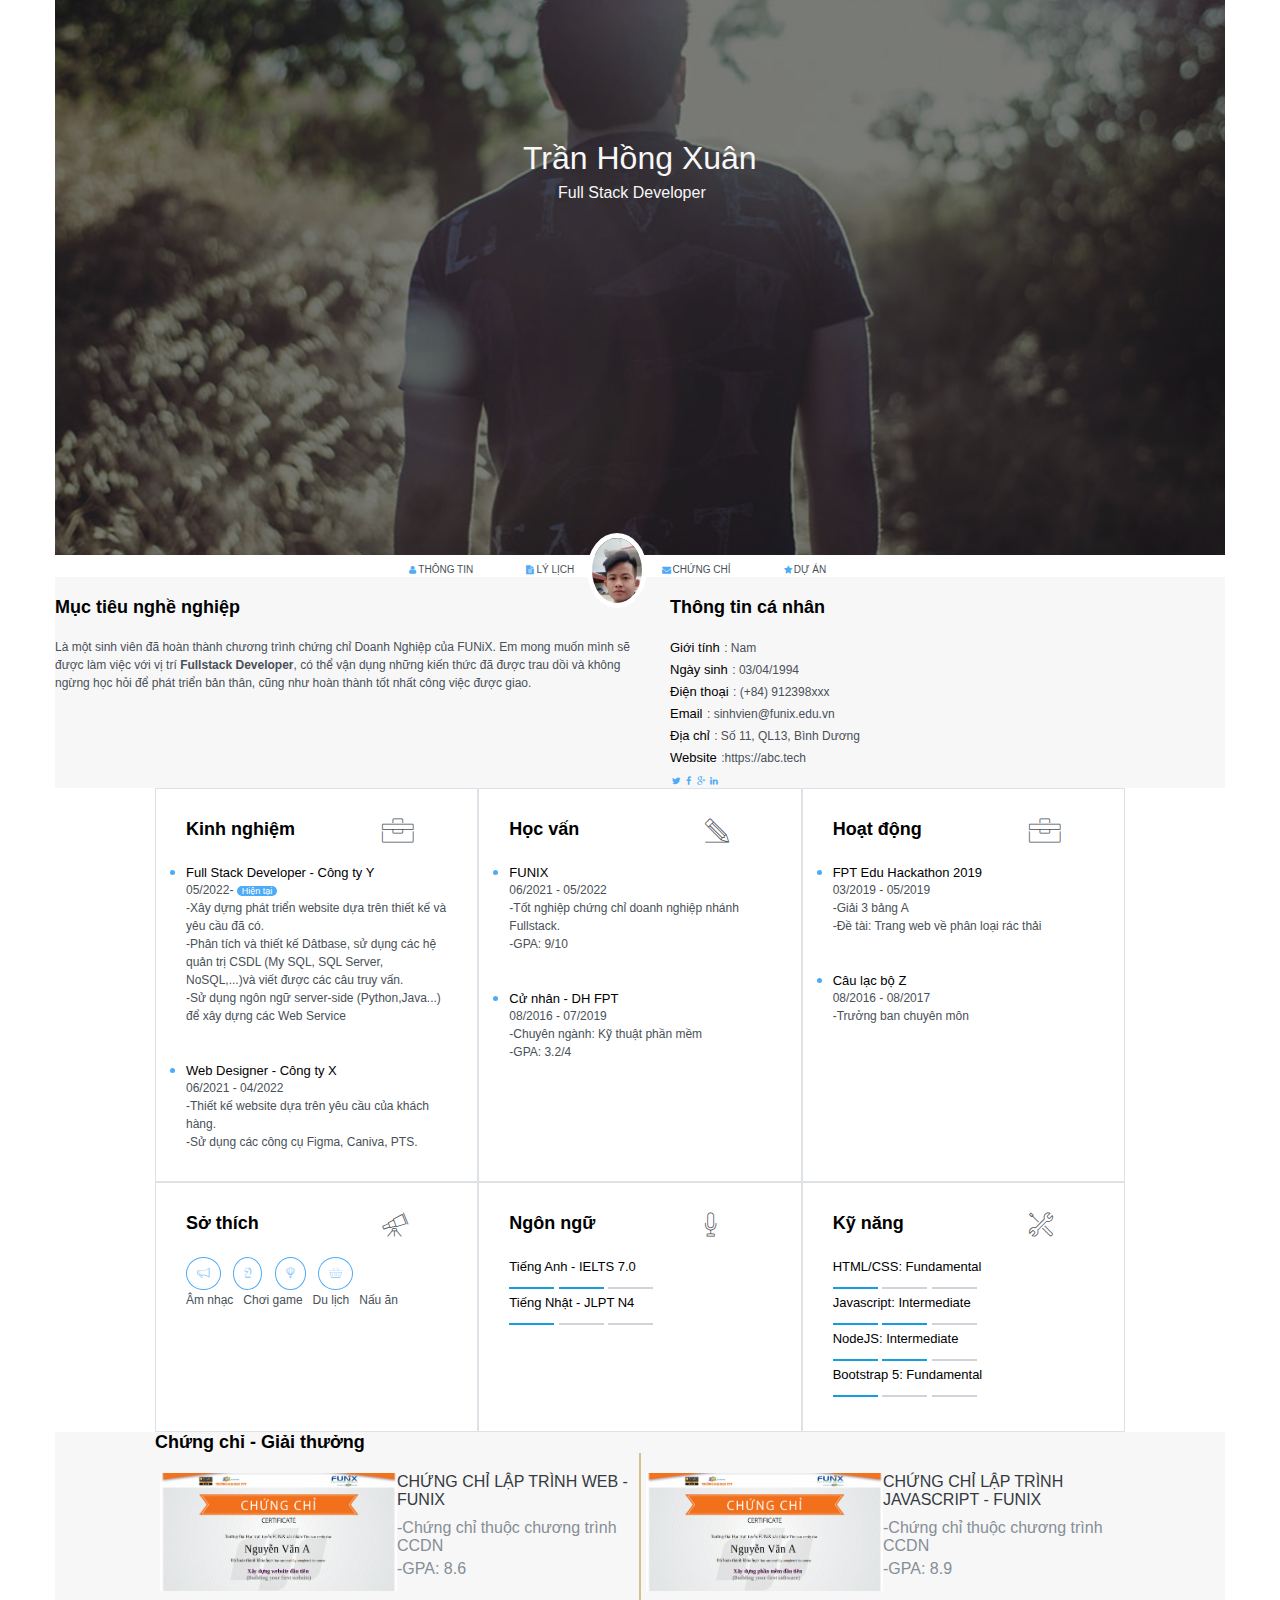
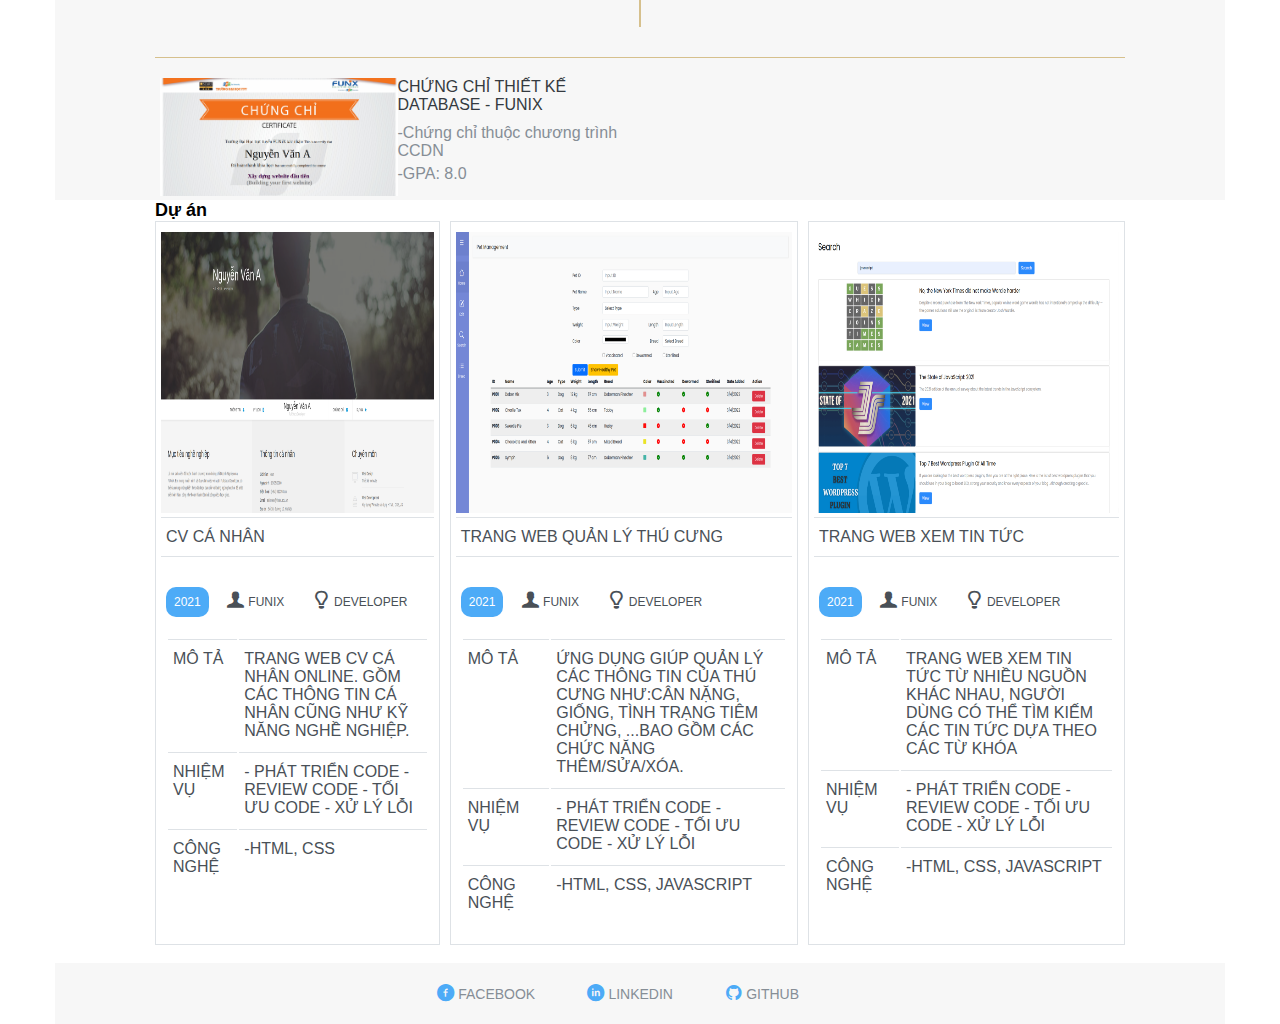
<file: index.html>
<!DOCTYPE html>
<html lang="en">
  <head>
    <meta charset="UTF-8" />
    <meta http-equiv="X-UA-Compatible" content="IE=edge" />
    <meta name="viewport" content="width=device-width, initial-scale=1.0" />
    <link
      href="https://cdn.jsdelivr.net/npm/bootstrap@5.0.2/dist/css/bootstrap.min.css"
      rel="stylesheet"
      integrity="sha384-EVSTQN3/azprG1Anm3QDgpJLIm9Nao0Yz1ztcQTwFspd3yD65VohhpuuCOmLASjC"
      crossorigin="anonymous"
    />
    <link rel="stylesheet" href="./css/Laptop.css" />
    <link rel="stylesheet" href="./css/Table.css" />
    <link rel="stylesheet" href="./css/Mobile.css" />
    <link rel="stylesheet" href="./css/font.css" />
    <link rel="shortcut icon" href="#" />
    <title>Assignment 03</title>
  </head>
  <body>
    <div class="card">
      <div id="banner">
        <img class="imgban card-img-top" src="./images/banner.jpg" alt="Man" />
        <div class="textban card-img-overlay">
          <h1 class="card-title">Trần Hồng Xuân</h1>
          <span class="card-span">Full Stack Developer</span>
        </div>
      </div>

      <section id="nav-bar" class="card-header">
        <nav class="container">
          <a class="card-link" href="#"><i class="icon-user"></i>Thông tin</a>

          <a class="card-link" href="#"
            ><i class="icon-doc-text-inv"></i>Lý lịch</a
          >
          <div class="name">
            <img class="avtar" src="./images/IMG_5977.jpeg" alt="avatar" />
          </div>
          <a class="card-link" href="#"
            ><i class="icon-mail-alt"></i>Chứng chỉ</a
          >

          <a class="card-link" href="#"><i class="icon-star-1"></i>Dự Án</a>
        </nav>
      </section>

      <section id="about" class="card-body">
        <div class="container">
          <div class="container-grid">
            <div id="target" style="margin-top: 20px">
              <h1 class="section-title">Mục tiêu nghề nghiệp</h1>
              <p class="card-text">
                Là một sinh viên đã hoàn thành chương trình chứng chỉ Doanh
                Nghiệp của FUNiX. Em mong muốn mình sẽ được làm việc với vị trí
                <b>Fullstack Developer</b>, có thể vận dụng những kiến thức đã
                được trau dồi và không ngừng học hỏi để phát triển bản thân,
                cũng như hoàn thành tốt nhất công việc được giao.
              </p>
            </div>
            <div id="personal-info" style="margin-top: 20px">
              <h1 class="section-title">Thông tin cá nhân</h1>
              <ul class="m-0 px-0">
                <li>
                  <span>Giới tính</span>
                  <p class="mb-0 card-text">: Nam</p>
                </li>
                <li>
                  <span>Ngày sinh</span>
                  <p class="mb-0 card-text">: 03/04/1994</p>
                </li>
                <li>
                  <span>Điện thoại</span>
                  <p class="mb-0 card-text">: (+84) 912398xxx</p>
                </li>
                <li>
                  <span>Email</span>
                  <p class="mb-0 card-text">: sinhvien@funix.edu.vn</p>
                </li>
                <li>
                  <span>Địa chỉ</span>
                  <p class="mb-0 card-text">: Số 11, QL13, Bình Dương</p>
                </li>
                <li>
                  <span>Website</span>
                  <p class="mb-0 card-text">:https://abc.tech</p>
                </li>
              </ul>
              <i class="icon-twitter"></i><i class="icon-facebook"></i
              ><i class="icon-gplus"></i><i class="icon-linkedin"></i>
            </div>
          </div>
        </div>
      </section>

      <section id="job-info" class="card-body">
        <div class="container">
          <div class="container-job-info">
            <div class="grid-item Exp mb-3">
              <h1>
                Kinh nghiệm<i
                  class="ic-toolbox"
                  style="font-size: 24px; color: #495057"
                ></i>
              </h1>
              <ul>
                <li>
                  <span>Full Stack Developer - Công ty Y</span><br />
                  <p class="card-text">
                    05/2022- <button>Hiện tại</button><br />
                    -Xây dựng phát triển website dựa trên thiết kế và yêu cầu đã
                    có.<br />
                    -Phân tích và thiết kế Dâtbase, sử dụng các hệ quản trị CSDL
                    (My SQL, SQL Server, NoSQL,...)và viết được các câu truy
                    vấn.<br />
                    -Sử dụng ngôn ngữ server-side (Python,Java...) để xây dựng
                    các Web Service
                  </p>
                </li>
              </ul>
              <br /><br />
              <ul>
                <li>
                  <span>Web Designer - Công ty X</span><br />
                  <p class="card-text">
                    06/2021 - 04/2022<br />
                    -Thiết kế website dựa trên yêu cầu của khách hàng.<br />
                    -Sử dụng các công cụ Figma, Caniva, PTS.
                  </p>
                </li>
              </ul>
            </div>
            <div class="grid-item Skill mb-3">
              <h1>
                Kỹ năng<i
                  class="ic-tools-2"
                  style="font-size: 24px; color: #495057"
                ></i>
              </h1>
              <span>HTML/CSS: Fundamental</span><br />
              <p class="marker card-text"></p>
              <p class="marker-gr card-text"></p>
              <p class="marker-gr card-text"></p>
              <br />
              <span>Javascript: Intermediate</span><br />
              <p class="marker card-text"></p>
              <p class="marker card-text"></p>
              <p class="marker-gr card-text"></p>
              <br />
              <span>NodeJS: Intermediate</span><br />
              <p class="marker card-text"></p>
              <p class="marker card-text"></p>
              <p class="marker-gr card-text"></p>
              <br />
              <span>Bootstrap 5: Fundamental</span><br />
              <p class="marker card-text"></p>
              <p class="marker-gr card-text"></p>
              <p class="marker-gr card-text"></p>
            </div>
            <div class="grid-item Language mb-3">
              <h1>
                Ngôn ngữ<i
                  class="ic-mic"
                  style="font-size: 24px; color: #495057"
                ></i>
              </h1>
              <span>Tiếng Anh - IELTS 7.0</span><br />
              <p class="marker card-text"></p>
              <p class="marker card-text"></p>
              <p class="marker-gr card-text"></p>
              <br />
              <span>Tiếng Nhật - JLPT N4</span><br />
              <p class="marker card-text"></p>
              <p class="marker-gr card-text"></p>
              <p class="marker-gr card-text"></p>
            </div>
            <div class="grid-item Active mb-3">
              <h1>
                Hoạt động<i
                  class="ic-toolbox"
                  style="font-size: 24px; color: #495057"
                ></i>
              </h1>
              <ul>
                <li>
                  <span>FPT Edu Hackathon 2019</span><br />
                  <p class="card-text">
                    03/2019 - 05/2019<br />
                    -Giải 3 bảng A<br />
                    -Đề tài: Trang web về phân loại rác thải
                  </p>
                </li>
              </ul>
              <br /><br />
              <ul>
                <li>
                  <span>Câu lạc bộ Z</span><br />
                  <p class="card-text">
                    08/2016 - 08/2017<br />
                    -Trưởng ban chuyên môn
                  </p>
                </li>
              </ul>
            </div>
            <div class="grid-item Study mb-3">
              <h1>
                Học vấn<i
                  class="ic-pencil"
                  style="font-size: 24px; color: #495057"
                ></i>
              </h1>
              <ul>
                <li>
                  <span>FUNIX</span><br />
                  <p class="card-text">
                    06/2021 - 05/2022<br />
                    -Tốt nghiệp chứng chỉ doanh nghiệp nhánh Fullstack.<br />
                    -GPA: 9/10
                  </p>
                </li>
              </ul>
              <br /><br />
              <ul>
                <li>
                  <span>Cử nhân - DH FPT</span><br />
                  <p class="card-text">
                    08/2016 - 07/2019<br />
                    -Chuyên ngành: Kỹ thuật phần mềm<br />
                    -GPA: 3.2/4
                  </p>
                </li>
              </ul>
            </div>

            <div class="grid-item Like mb-3">
              <h1>
                Sở thích<i
                  class="ic-telescope"
                  style="font-size: 24px; color: #495057"
                ></i>
              </h1>
              <button class="icon">
                <i class="ic-megaphone" style="font-size: 10px"></i>
              </button>
              <button class="icon">
                <i class="ic-strategy" style="font-size: 10px"></i>
              </button>
              <button class="icon">
                <i class="ic-hotairballoon" style="font-size: 10px"></i>
              </button>
              <button class="icon">
                <i class="ic-basket" style="font-size: 10px"></i></button
              ><br />
              <p class="card-text">
                Âm nhạc &nbsp Chơi game &nbsp Du lịch &nbsp Nấu ăn
              </p>
            </div>
          </div>
        </div>
      </section>
      <section id="certificate" class="card-body">
        <div class="container p-0">
          <h1 class="section-title project-certi">Chứng chỉ - Giải thưởng</h1>
          <div class="container-certi">
            <div class="gr-item baby-1">
              <img
                src="./images/Cert_DBI.png"
                alt="Certificate Xây dựng website đầu tiên"
              />
              <div class="grid-baby">
                <h2>chứng chỉ lập trình web - funix</h2>
                <h3>-Chứng chỉ thuộc chương trình CCDN</h3>
                <h3>-GPA: 8.6</h3>
              </div>
            </div>
            <div class="gr-item baby-2">
              <img
                src="./images/Cert_PRF.png"
                alt="Certificate Xây dựng phần mềm đầu tiên"
              />
              <div class="grid-baby">
                <h2>chứng chỉ lập trình javascript - funix</h2>
                <h3>-Chứng chỉ thuộc chương trình CCDN</h3>
                <h3>-GPA: 8.9</h3>
              </div>
            </div>

            <div class="gr-item baby-3 py-3">
              <img
                class="img-cer"
                src="./images/Cert_WEB.png"
                alt="Xây dựng website đầu tiên"
              />
              <div class="grid-baby">
                <h2>chứng chỉ thiết kế database - funix</h2>
                <h3>-Chứng chỉ thuộc chương trình CCDN</h3>
                <h3>-GPA: 8.0</h3>
              </div>
            </div>
            <div class="gr-item baby-3 baby-4"></div>
          </div>
        </div>
      </section>
      <section id="project" class="card-body">
        <div class="container p-0">
          <h1 class="section-title project-certi">Dự án</h1>
          <a href="digital-cv.html" target="_blank">
            <div class="grid-project">
              <div class="CV-1">
                <img
                  src="./images/project_1.png"
                  alt="cv cá nhân"
                  style="width: 100%; height: 281px"
                />
                <div>CV CÁ NHÂN</div>
                <div>
                  <button>2021</button>
                  <p class="card-text">
                    <i
                      class="icon-user-1"
                      style="font-size: 18px; color: #495057"
                    ></i
                    >FUNIX
                  </p>
                  <p class="card-text">
                    <i
                      class="icon-lamp"
                      style="font-size: 18px; color: #495057"
                    ></i
                    >DEVELOPER
                  </p>
                  <table>
                    <tr>
                      <td style="width: 27%">Mô tả</td>
                      <td>
                        Trang Web CV cá nhân online. Gồm các thông tin cá nhân
                        cũng như kỹ năng nghề nghiệp.
                      </td>
                    </tr>
                    <tr>
                      <td>Nhiệm vụ</td>
                      <td>
                        - Phát triển code - Review code - Tối ưu code - Xử lý
                        lỗi
                      </td>
                    </tr>
                    <tr>
                      <td>Công nghệ</td>
                      <td>-HTML, CSS</td>
                    </tr>
                  </table>
                </div>
              </div>

              <div class="CV-2">
                <img
                  src="./images/project_2.png"
                  alt="table data pet"
                  style="width: 100%; height: 281px"
                />
                <div>TRANG WEB QUẢN LÝ THÚ CƯNG</div>
                <div>
                  <button>2021</button>
                  <p class="card-text">
                    <i
                      class="icon-user-1"
                      style="font-size: 18px; color: #495057"
                    ></i
                    >FUNIX
                  </p>
                  <p class="card-text">
                    <i
                      class="icon-lamp"
                      style="font-size: 18px; color: #495057"
                    ></i
                    >DEVELOPER
                  </p>
                  <table>
                    <tr>
                      <td style="width: 27%">Mô tả</td>
                      <td>
                        Ứng dụng giúp quản lý các thông tin của thú cưng như:Cân
                        nặng, giống, tình trạng tiêm chửng, ...Bao gồm các chức
                        năng thêm/sửa/xóa.
                      </td>
                    </tr>
                    <tr>
                      <td>Nhiệm vụ</td>
                      <td>
                        - Phát triển code - Review code - Tối ưu code - Xử lý
                        lỗi
                      </td>
                    </tr>
                    <tr>
                      <td>Công nghệ</td>
                      <td>-HTML, CSS, Javascript</td>
                    </tr>
                  </table>
                </div>
              </div>

              <div class="CV-3">
                <img
                  src="./images/project_3.png"
                  alt="Web tin tức"
                  style="width: 100%; height: 281px"
                />
                <div>TRANG WEB XEM TIN TỨC</div>
                <div>
                  <button>2021</button>
                  <p class="card-text">
                    <i
                      class="icon-user-1"
                      style="font-size: 18px; color: #495057"
                    ></i
                    >FUNIX
                  </p>
                  <p class="card-text">
                    <i
                      class="icon-lamp"
                      style="font-size: 18px; color: #495057"
                    ></i
                    >DEVELOPER
                  </p>
                  <table>
                    <tr>
                      <td style="width: 27%">Mô tả</td>
                      <td>
                        Trang Web xem tin tức từ nhiều nguồn khác nhau, người
                        dùng có thể tìm kiếm các tin tức dựa theo các từ khóa
                      </td>
                    </tr>
                    <tr>
                      <td>Nhiệm vụ</td>
                      <td>
                        - Phát triển code - Review code - Tối ưu code - Xử lý
                        lỗi
                      </td>
                    </tr>
                    <tr>
                      <td>Công nghệ</td>
                      <td>-HTML, CSS, Javascript</td>
                    </tr>
                  </table>
                </div>
              </div>
            </div>
          </a>
        </div>
      </section>

      <section id="footer" class="">
        <div class="container container-foot">
          <ul>
            <li>
              <i class="icon-facebook-circled"></i
              ><a class="card-link" href="#">Facebook</a>
            </li>
            <li>
              <i class="icon-linkedin-circled"></i
              ><a class="card-link" href="#">Linkedin</a>
            </li>
            <li>
              <i class="icon-github-circled"></i
              ><a class="card-link" href="#">Github</a>
            </li>
          </ul>
        </div>
      </section>
    </div>
    <script
      src="https://cdn.jsdelivr.net/npm/bootstrap@5.0.2/dist/js/bootstrap.bundle.min.js"
      integrity="sha384-MrcW6ZMFYlzcLA8Nl+NtUVF0sA7MsXsP1UyJoMp4YLEuNSfAP+JcXn/tWtIaxVXM"
      crossorigin="anonymous"
    ></script>
  </body>
</html>
</file>
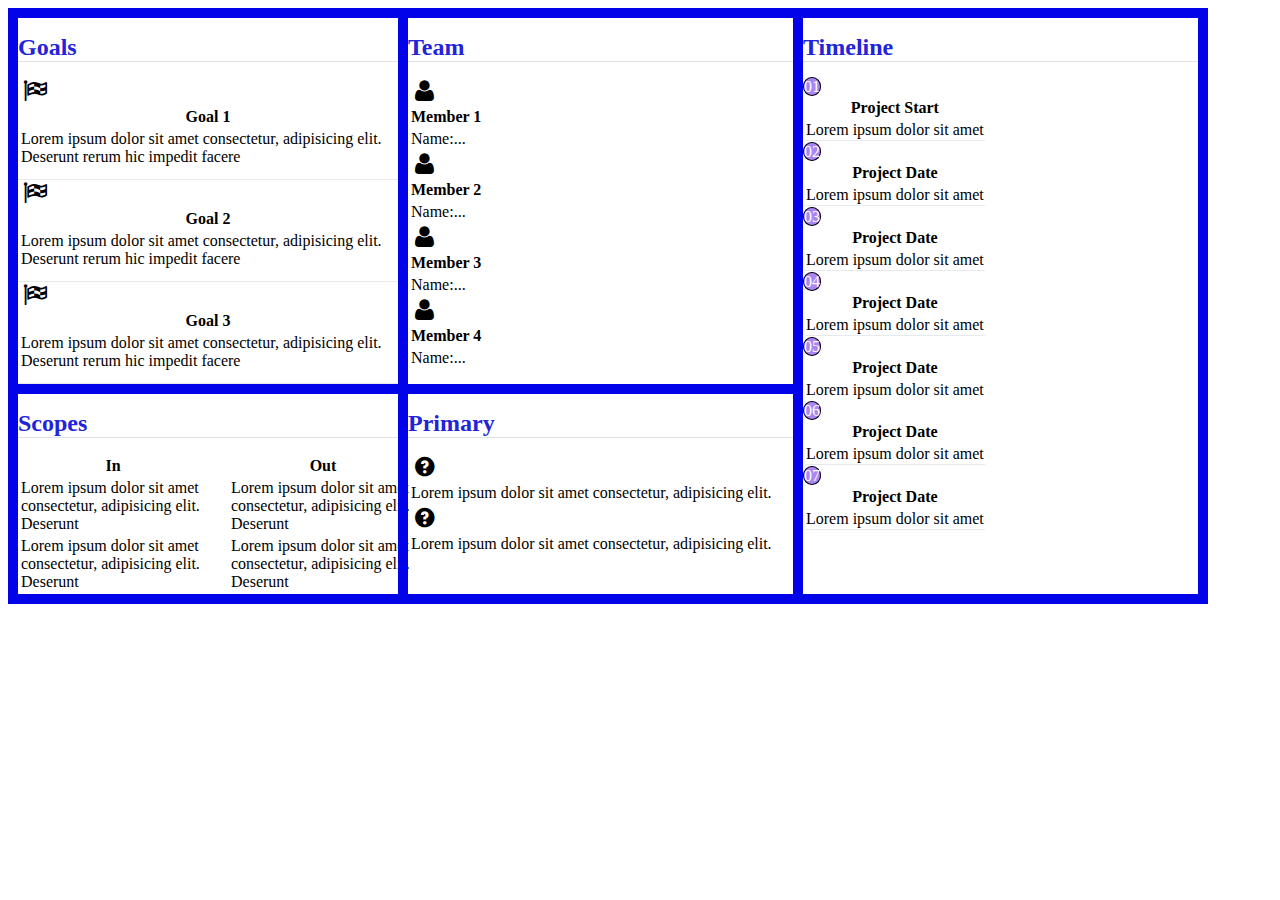
<file: digital-cv.html>
<!DOCTYPE html>
<html lang="en">
  <head>
    <meta charset="UTF-8" />
    <meta http-equiv="X-UA-Compatible" content="IE=edge" />
    <meta name="viewport" content="width=device-width, initial-scale=1.0" />
    <link
      href="https://cdn.jsdelivr.net/npm/bootstrap@5.0.2/dist/css/bootstrap.min.css"
      rel="stylesheet"
      integrity="sha384-EVSTQN3/azprG1Anm3QDgpJLIm9Nao0Yz1ztcQTwFspd3yD65VohhpuuCOmLASjC"
      crossorigin="anonymous"
    />
    <link rel="stylesheet" href="./css/dig-lap.css" />
    <link rel="stylesheet" href="./css/font.css" />
    <title>Project Charter</title>
  </head>
</html>
<body>
  <div class="container-fluid">
    <div class="Goals card col-12">
      <section id="Goals" class="Goals p-3">
        <h1 class="pb-2">Goals</h1>
        <div class="Goals-1 d-flex">
          <i class="icon-flag-checkered mx-2 p-2"></i>

          <table>
            <tr>
              <th>Goal 1</th>
            </tr>
            <tr>
              <td>
                Lorem ipsum dolor sit amet consectetur, adipisicing elit.
                Deserunt rerum hic impedit facere
              </td>
            </tr>
          </table>
        </div>
        <div class="Goals-2 d-flex">
          <i class="icon-flag-checkered mx-2 p-2"></i>
          <table>
            <tr>
              <th>Goal 2</th>
            </tr>
            <tr>
              <td>
                Lorem ipsum dolor sit amet consectetur, adipisicing elit.
                Deserunt rerum hic impedit facere
              </td>
            </tr>
          </table>
        </div>
        <div class="Goals-3 d-flex mb-5">
          <i class="icon-flag-checkered mx-2 p-2"></i>
          <table>
            <tr>
              <th>Goal 3</th>
            </tr>
            <tr>
              <td>
                Lorem ipsum dolor sit amet consectetur, adipisicing elit.
                Deserunt rerum hic impedit facere
              </td>
            </tr>
          </table>
        </div>
      </section>
    </div>

    <div class="Scopes card col-12">
      <section id="Scopes" class="Scopes p-3">
        <h1 class="pb-2">Scopes</h1>
        <span class="grid-scopes mx-2 p-2">
          <table>
            <tr>
              <th>In</th>
            </tr>
            <tr>
              <td>
                Lorem ipsum dolor sit amet consectetur, adipisicing elit.
                Deserunt
              </td>
            </tr>
            <tr>
              <td>
                Lorem ipsum dolor sit amet consectetur, adipisicing elit.
                Deserunt
              </td>
            </tr>
          </table>
          <table>
            <tr>
              <th>Out</th>
            </tr>
            <tr>
              <td>
                Lorem ipsum dolor sit amet consectetur, adipisicing elit.
                Deserunt
              </td>
            </tr>
            <tr>
              <td>
                Lorem ipsum dolor sit amet consectetur, adipisicing elit.
                Deserunt
              </td>
            </tr>
          </table>
        </span>
      </section>
    </div>

    <div class="Team card col-12">
      <section id="Team" class="Team p-3">
        <h1 class="pb-2">Team</h1>
        <div class="Member-1 d-flex">
          <i class="icon-user mx-2 p-2"></i>
          <table>
            <tr>
              <th>Member 1</th>
            </tr>
            <tr>
              <td>Name:...</td>
            </tr>
          </table>
        </div>
        <div class="Member-2 d-flex">
          <i class="icon-user mx-2 p-2"></i>
          <table>
            <tr>
              <th>Member 2</th>
            </tr>
            <tr>
              <td>Name:...</td>
            </tr>
          </table>
        </div>
        <div class="Member-3 d-flex">
          <i class="icon-user mx-2 p-2"></i>
          <table>
            <tr>
              <th>Member 3</th>
            </tr>
            <tr>
              <td>Name:...</td>
            </tr>
          </table>
        </div>
        <div class="Member-4 d-flex">
          <i class="icon-user mx-2 p-2"></i>
          <table>
            <tr>
              <th>Member 4</th>
            </tr>
            <tr>
              <td>Name:...</td>
            </tr>
          </table>
        </div>
      </section>
    </div>
    <div class="Primary card col-12">
      <section id="Primary" class="Primary p-3">
        <h1 class="pb-2">Primary</h1>
        <div class="Primary-1 d-flex">
          <i class="icon-question mx-2 p-2"></i>
          <table>
            <tr>
              <td>Lorem ipsum dolor sit amet consectetur, adipisicing elit.</td>
            </tr>
          </table>
        </div>
        <div class="primary-2 d-flex">
          <i class="icon-question mx-2 p-2"></i>
          <table>
            <tr>
              <td>Lorem ipsum dolor sit amet consectetur, adipisicing elit.</td>
            </tr>
          </table>
        </div>
      </section>
    </div>

    <div class="Timeline card col-12">
      <section id="Timeline" class="Timeline p-3">
        <h1 class="pb-2">Timeline</h1>
        <div class="Timeline-1 d-flex mb-3">
          <span class="number mx-2 p-2">01</span>

          <table class="mx-4">
            <tr>
              <th>Project Start</th>
            </tr>
            <tr>
              <td class="td">Lorem ipsum dolor sit amet</td>
            </tr>
          </table>
        </div>

        <div class="Timeline-2 d-flex mb-3">
          <span class="number mx-2 p-2">02</span>

          <table class="mx-4">
            <tr>
              <th>Project Date</th>
            </tr>
            <tr>
              <td class="td">Lorem ipsum dolor sit amet</td>
            </tr>
          </table>
        </div>
        <div class="Timeline-3 d-flex mb-3">
          <span class="number mx-2 p-2">03</span>

          <table class="mx-4">
            <tr>
              <th>Project Date</th>
            </tr>
            <tr>
              <td class="td">Lorem ipsum dolor sit amet</td>
            </tr>
          </table>
        </div>
        <div class="Timeline-4 d-flex mb-3">
          <span class="number mx-2 p-2">04</span>

          <table class="mx-4">
            <tr>
              <th>Project Date</th>
            </tr>
            <tr>
              <td class="td">Lorem ipsum dolor sit amet</td>
            </tr>
          </table>
        </div>
        <div class="Timeline-5 d-flex mb-3">
          <span class="number mx-2 p-2">05</span>

          <table class="mx-4">
            <tr>
              <th>Project Date</th>
            </tr>
            <tr>
              <td>Lorem ipsum dolor sit amet</td>
            </tr>
          </table>
        </div>
        <div class="Timeline-6 d-flex mb-3">
          <span class="number mx-2 p-2">06</span>

          <table class="mx-4">
            <tr>
              <th>Project Date</th>
            </tr>
            <tr>
              <td class="td">Lorem ipsum dolor sit amet</td>
            </tr>
          </table>
        </div>
        <div class="Timeline-7 d-flex mb-3">
          <span class="number mx-2 p-2">07</span>

          <table class="mx-4">
            <tr>
              <th>Project Date</th>
            </tr>
            <tr>
              <td class="td">Lorem ipsum dolor sit amet</td>
            </tr>
          </table>
        </div>
      </section>
    </div>
  </div>
  <script
    src="https://cdn.jsdelivr.net/npm/bootstrap@5.0.2/dist/js/bootstrap.bundle.min.js"
    integrity="sha384-MrcW6ZMFYlzcLA8Nl+NtUVF0sA7MsXsP1UyJoMp4YLEuNSfAP+JcXn/tWtIaxVXM"
    crossorigin="anonymous"
  ></script>
</body>
</file>
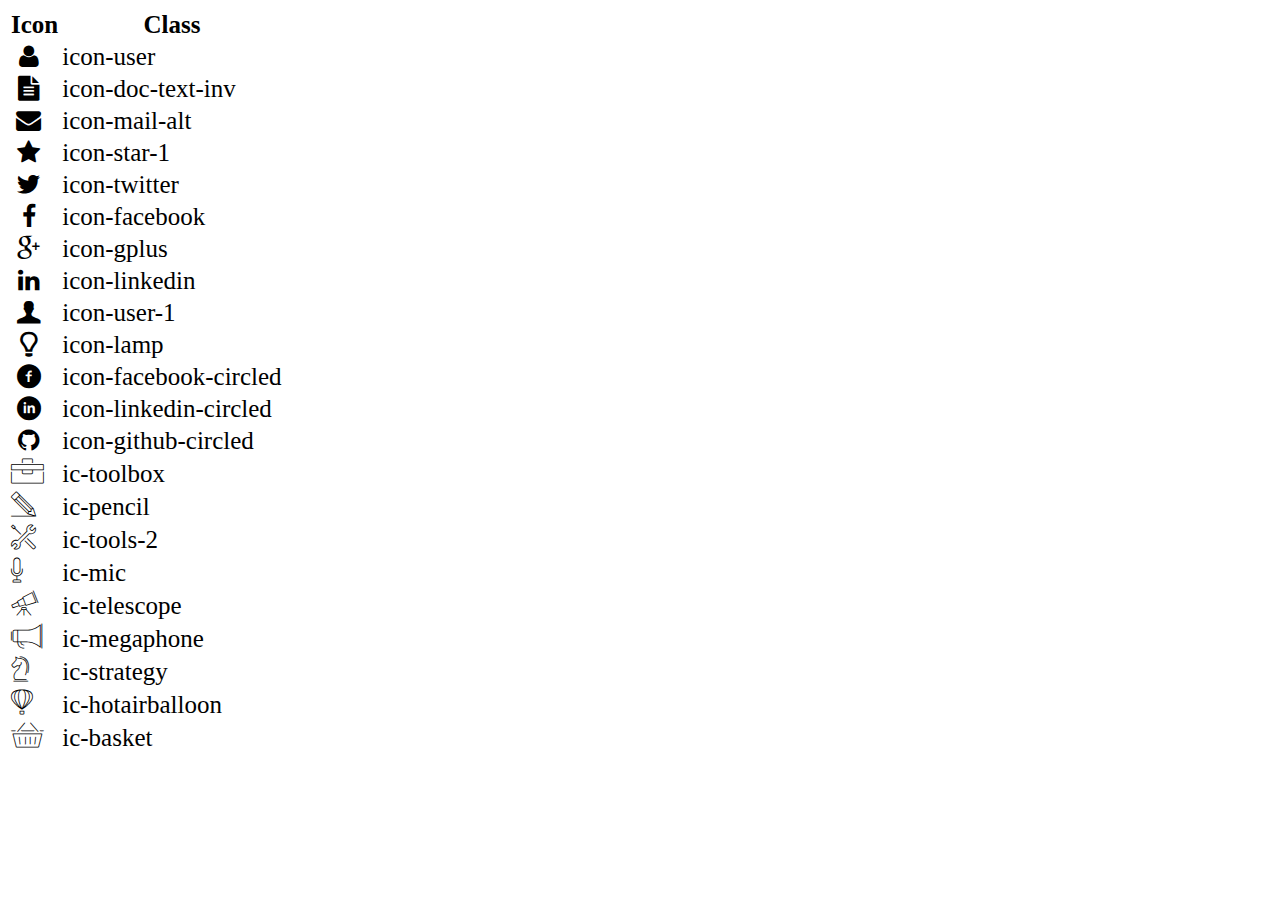
<file: icon-list.html>
<!DOCTYPE html>
<html lang="en">
  <head>
    <meta charset="UTF-8" />
    <meta http-equiv="X-UA-Compatible" content="IE=edge" />
    <meta name="viewport" content="width=device-width, initial-scale=1.0" />
    <link rel="stylesheet" href="css/font.css" />
    <link
      rel="stylesheet"
      href="https://fonts.googleapis.com/css2?family=Material+Symbols+Outlined:opsz,wght,FILL,GRAD@20..48,100..700,0..1,-50..200"
    />
    <title>Icon List</title>
  </head>

  <body>
    <table style="font-size: 25px">
      <thead>
        <tr>
          <th>Icon</th>
          <th>Class</th>
        </tr>
      </thead>
      <tbody>
        <tr>
          <td><i class="icon-user"></i></td>
          <td>icon-user</td>
        </tr>
        <tr>
          <td><i class="icon-doc-text-inv"></i></td>
          <td>icon-doc-text-inv</td>
        </tr>
        <tr>
          <td><i class="icon-mail-alt"></i></td>
          <td>icon-mail-alt</td>
        </tr>
        <tr>
          <td><i class="icon-star-1"></i></td>
          <td>icon-star-1</td>
        </tr>
        <tr>
          <td><i class="icon-twitter"></i></td>
          <td>icon-twitter</td>
        </tr>
        <tr>
          <td><i class="icon-facebook"></i></td>
          <td>icon-facebook</td>
        </tr>
        <tr>
          <td><i class="icon-gplus"></i></td>
          <td>icon-gplus</td>
        </tr>
        <tr>
          <td><i class="icon-linkedin"></i></td>
          <td>icon-linkedin</td>
        </tr>
        <tr>
          <td><i class="icon-user-1"></i></td>
          <td>icon-user-1</td>
        </tr>
        <tr>
          <td><i class="icon-lamp"></i></td>
          <td>icon-lamp</td>
        </tr>
        <tr>
          <td><i class="icon-facebook-circled"></i></td>
          <td>icon-facebook-circled</td>
        </tr>
        <tr>
          <td><i class="icon-linkedin-circled"></i></td>
          <td>icon-linkedin-circled</td>
        </tr>
        <tr>
          <td><i class="icon-github-circled"></i></td>
          <td>icon-github-circled</td>
        </tr>
        <tr>
          <td><i class="ic-toolbox"></i></td>
          <td>ic-toolbox</td>
        </tr>
        <tr>
          <td><i class="ic-pencil"></i></td>
          <td>ic-pencil</td>
        </tr>
        <tr>
          <td><i class="ic-tools-2"></i></td>
          <td>ic-tools-2</td>
        </tr>

        <tr>
          <td><i class="ic-mic"></i></td>
          <td>ic-mic</td>
        </tr>
        <tr>
          <td><i class="ic-telescope"></i></td>
          <td>ic-telescope</td>
        </tr>
        <tr>
          <td><i class="ic-megaphone"></i></td>
          <td>ic-megaphone</td>
        </tr>
        <tr>
          <td><i class="ic-strategy"></i></td>
          <td>ic-strategy</td>
        </tr>
        <tr>
          <td><i class="ic-hotairballoon"></i></td>
          <td>ic-hotairballoon</td>
        </tr>
        <tr>
          <td><i class="ic-basket"></i></td>
          <td>ic-basket</td>
        </tr>
      </tbody>
    </table>
  </body>
</html>
</file>
<file: css/Laptop.css>
* {
  margin: 0;
  padding: 0;
  box-sizing: border-box;
}

body {
  font-family: "arial", sans-serif;
}

/*section > .container {
  width: 1170px;
  margin: auto;
  display: block;
  padding: 0 30px 50px;
}*/

span {
  font-size: 13px;
}
p {
  margin-bottom: 0;
  font-size: 12px;
  color: #495057;
  display: inline-block;
  line-height: 1.5;
}

i {
  color: #4dabf7;
  font-size: 9px;
}

h1 {
  margin-bottom: 20px;
  font-size: 18px;
}
button {
  font-size: 9px;
  background-color: #4dabf7;
  color: #fff;
  padding: 0 5px;
  border-radius: 5px;
  border: none;
}

li::marker {
  color: #4dabf7;
}
.card {
  align-items: flex-start;
  max-width: 1170px;
  margin: 0 auto;
}

/*Head Banner*/
#banner {
  position: relative;
  max-width: 1170px;
}
.textban {
  color: #f7f7f7;
}

.imgban {
  width: 100%;

  position: relative;
  filter: brightness(50%);
}

.card-title {
  font-size: 2rem;
  font-weight: 1;
  position: absolute;
  top: 25%;
  left: 40%;
}

.card-span {
  font-weight: 1;
  position: absolute;
  top: 33%;
  left: 43%;
  font-size: 1rem;
}

/*NAV*/
#nav-bar {
  text-align: center;
  display: inline-block;
  font-size: 10px;
  margin: auto;
  width: 100%;
  background-color: #fff;
}

.container a {
  text-decoration: none;
  color: #495057;
  padding: 24px 48px 0 0;
  text-transform: uppercase;
}

.name {
  display: inline-block;
  font-size: 20px;
  padding-right: 32px;
  position: relative;
}
.avtar {
  height: 75px;
  width: 60px;
  border: 5px solid #fff;
  border-radius: 50%;
  position: absolute;
  top: -40px;
  left: -38px;
  object-fit: cover;
}
/*About Info*/

#about {
  /*max-width: 1170px;*/
  width: 100%;
  background: #f7f7f7;
}

.container-grid {
  display: grid;
  grid-template-columns: 50% 50%;
  column-gap: 30px;
}

.m-0 li {
  list-style: none;
  padding-bottom: 3px;
}

/*Job Info*/
.icon {
  margin-right: 8px;
  background-color: #fff;
  border: #4dabf7 solid 0.5px;
  border-radius: 100%;
  padding: 10px 10px;
}
.marker {
  background: #199cdb;
  height: 2px;
  width: 45px;
}
.marker-gr {
  background: #ced4da;
  height: 2px;
  width: 45px;
}
@media (min-width: 992px) {
  .container-job-info {
    display: grid;
    grid-template-columns: 1fr 1fr 1fr;
    margin: 0 100px;
  }
}

.grid-item {
  padding: 30px;
  border: 1px solid #dee2e6;
}
.grid-item > h1 {
  display: grid;
  grid-template-columns: 75% 25%;
}
.Study {
  grid-column: 2;
  grid-row: 1;
}
.Active {
  grid-column: 3;
  grid-row: 1;
}
.Like {
  grid-column: 1;
  grid-row: 2;
}
.Language {
  grid-column: 2;
  grid-row: 2;
}

/*Certificate*/
h2 {
  text-transform: uppercase;
  font-size: 16px;
  font-weight: 1;
  color: #343a40;
  margin-bottom: 10px;
}
h3 {
  font-size: 16px;
  font-weight: 1;
  color: #868e96;
  padding-bottom: 5px;
}
@media (min-width: 992px) {
  #certificate {
    background-color: #f7f7f7;
  }

  .container-certi {
    margin: 0 100px;
    display: grid;
    grid-template-columns: 50% 50%;
    grid-template-rows: 50%;
    grid-template-areas: "img-cer grid-baby";
    row-gap: 30px;
  }

  .gr-item {
    display: grid;
    grid-template-columns: 1fr 1fr;
    padding: 20px 5px;
  }
  .gr-item > img {
    width: 100%;
    /*height: 150px;*/
  }

  .baby-1 {
    border-right: 1px solid #d6c08d;
  }
  .baby-2 {
    border-left: 1px solid #d6c08d;
  }
  .baby-3 {
    border-top: 1px solid #d6c08d;
  }
}

/*Project*/

.grid-project {
  display: grid;
  grid-template-columns: auto auto auto;
  column-gap: 10px;
  margin: 0 100px;
}
.grid-project div {
  border-top: 1px solid #dee2e6;
  padding: 10px 5px;
}
.grid-project button {
  font-size: 12px;
  margin: 20px 0;
  padding: 8px;
  border-radius: 10px;
}

.grid-project p {
  font-size: 12px;
  margin: 0 10px;
}
.CV-1,
.CV-2,
.CV-3 {
  border: 1px solid #dee2e6;
}
.container {
  margin: auto;
}

table td {
  border-top: 1px solid #dee2e6;
  vertical-align: top;
  padding: 10px 5px;
  color: #495057;
}
@media (min-width: 992px) {
  .project-certi {
    margin: 0 100px;
  }
}
/*Footer*/
#footer {
  max-width: 1170px;
  width: 100%;
  background-color: #f7f7f7;
}
.container.container-foot ul {
  margin: auto;
  max-width: 1170px;
  width: 60%;
  display: flex;
  justify-content: center;
}
.container-foot li {
  display: inline-block;
  margin: 20px 0;
}

.container-foot a {
  color: #868e96;
  font-size: 14px;
}

.container-foot > ul > li > i {
  font-size: 18px;
}
</file>
<file: css/Table.css>
@media (min-width: 768px) and (max-width: 991px) {
  h1 {
    font-size: 1.3rem;
  }
  h2,
  h3 {
    font-size: 1rem;
  }
  p {
    font-size: 0.8rem;
  }
  .card {
    align-items: flex-start;
    max-width: 768px;
    margin: 0 auto;
  }
  .container {
    max-width: 768px;
  }
  .card-title {
    font-size: 1.7rem;
    font-weight: 1;
    position: absolute;
    top: 26%;
    left: 38%;
  }

  .card-span {
    font-weight: 1;
    position: absolute;
    top: 35%;
    left: 43%;
    font-size: 0.8rem;
  }
  .card-header > .container {
    padding: 0 0 10px 0;
    font-size: 0.8rem;
  }

  .name {
    display: none;
  }
  #about {
    width: 100%;
  }
  .container-job-info {
    margin: 0 50px;
    column-count: 2;
    column-gap: 20px;
  }
  .grid-item {
    break-inside: avoid;
  }

  .container-certi {
    display: grid;
    grid-template-columns: 50% 50%;
    grid-template-rows: 50%;
    grid-template-areas: "img-cer grid-baby";
    row-gap: 30px;
  }
  @media (min-width: 768px) {
    .baby-1 {
      border-right: 1px solid #d6c08d;
    }
    .baby-2 {
      border-left: 1px solid #d6c08d;
    }
    .baby-3 {
      border-top: 1px solid #d6c08d;
    }
  }
  .gr-item > img {
    width: 100%;
    height: auto;
  }
  .grid-project {
    display: grid;
    grid-template-columns: repeat(3, 1fr);
    column-gap: 10px;
    margin: 0;
  }

  .container.container-foot ul {
    max-width: 768px;
    margin: auto;
    width: 70%;
  }
}
</file>
<file: css/Mobile.css>
@media (max-width: 767px) {
  h1 {
    font-size: 2.2rem;
  }
  h2 {
    font-size: 1.5rem;
  }
  h3 {
    font-size: 1.2rem;
  }
  .container {
    max-width: 767px;
    width: 100%;
    margin-left: 0;
  }
  .imgban {
    object-fit: none;
  }
  .card-title {
    font-size: 2.5rem;
    font-weight: 1;
    position: absolute;
    top: 3%;
    left: 32%;
  }
  .card-span {
    font-weight: 1;
    position: absolute;
    top: 19%;
    left: 39%;
    font-size: 1.2rem;
  }
  .card-header > .container {
    display: flex;
    flex-wrap: wrap;
    flex-direction: column;
    align-content: flex-start;
    align-items: flex-start;
    margin-left: 20px;
  }
  .name {
    display: none;
  }
  .container > .card-link {
    margin-left: 0;
  }
  #about {
    max-width: 767px;
    width: 100%;
    padding: 0;
  }

  .container-grid {
    display: grid;
    grid-template-columns: 100%;
  }
  #job-info {
    max-width: 767px;
    width: 100%;
    padding: 0;
  }
  #job-info > .container {
    padding: 0;
  }
  .container-job-info {
    margin: 0;
    column-count: 1;
  }
  #job-info {
    padding-left: 2px;
  }
  #job-info > .container {
    padding-left: 0;
  }
  .container-certi {
    max-width: 767px;
    width: 100%;
    display: flex;
    flex-direction: column;
  }
  .gr-item > img {
    width: 100%;
    height: auto;
  }
  .baby-1 {
    width: 100%;
    border-bottom: 1px solid #dc3545;
  }
  .baby-2 {
    padding-top: 16px;
    width: 100%;
    border-bottom: 1px solid #dc3545;
  }
  .baby-3 {
    width: 100%;
  }
  .baby-4 {
    display: none;
  }
  .grid-project {
    display: flex;
    flex-direction: column;
    max-width: 767px;
    margin: 0;
  }
  #project {
    padding: 0;
  }
  .container.container-foot ul {
    margin: auto;
    max-width: 767px;
    width: 80%;
  }
  .container-foot > ul > li > a {
    display: none;
  }
  .container-foot > ul > li > i {
    font-size: 300%;
  }
}
</file>
<file: css/font.css>
@font-face {
	font-family: 'open_sanslight';
	src: url('../fonts/OpenSans-Light-webfont.eot');
	src: url('../fonts/OpenSans-Light-webfont.eot#iefix') format('embedded-opentype'),
		url('../fonts/OpenSans-Light-webfont.woff') format('woff'),
		url('../fonts/OpenSans-Light-webfont.ttf') format('truetype'),
		url('../fonts/OpenSans-Light-webfont.svg#open_sanslight') format('svg');
	font-weight: normal;
	font-style: normal;

}

@font-face {
	font-family: 'open_sansitalic';
	src: url('../fonts/OpenSans-Italic-webfont.eot');
	src: url('../fonts/OpenSans-Italic-webfont.eot#iefix') format('embedded-opentype'),
		url('../fonts/OpenSans-Italic-webfont.woff') format('woff'),
		url('../fonts/OpenSans-Italic-webfont.ttf') format('truetype'),
		url('../fonts/OpenSans-Italic-webfont.svg#open_sansitalic') format('svg');
	font-weight: normal;
	font-style: normal;

}

@font-face {
	font-family: 'open_sanssemibold';
	src: url('../fonts/OpenSans-Semibold-webfont.eot');
	src: url('../fonts/OpenSans-Semibold-webfont.eot#iefix') format('embedded-opentype'),
		url('../fonts/OpenSans-Semibold-webfont.woff') format('woff'),
		url('../fonts/OpenSans-Semibold-webfont.ttf') format('truetype'),
		url('../fonts/OpenSans-Semibold-webfont.svg#open_sanssemibold') format('svg');
	font-weight: normal;
	font-style: normal;

}


@font-face {
	font-family: 'open_sanslight_italic';
	src: url('../fonts/OpenSans-LightItalic-webfont.eot');
	src: url('../fonts/OpenSans-LightItalic-webfont.eot#iefix') format('embedded-opentype'),
		url('../fonts/OpenSans-LightItalic-webfont.woff') format('woff'),
		url('../fonts/OpenSans-LightItalic-webfont.ttf') format('truetype'),
		url('../fonts/OpenSans-LightItalic-webfont.svg#open_sanslight_italic') format('svg');
	font-weight: normal;
	font-style: normal;

}

@font-face {
	font-family: 'open_sansregular';
	src: url('../fonts/OpenSans-Regular-webfont.eot');
	src: url('../fonts/OpenSans-Regular-webfont.eot#iefix') format('embedded-opentype'),
		url('../fonts/OpenSans-Regular-webfont.woff') format('woff'),
		url('../fonts/OpenSans-Regular-webfont.ttf') format('truetype'),
		url('../fonts/OpenSans-Regular-webfont.svg#open_sansregular') format('svg');
	font-weight: normal;
	font-style: normal;

}


@font-face {
	font-family: 'fontello';
	src: url('../fonts/fontello.eot');
	src: url('../fonts/fontello.eot#iefix') format('embedded-opentype'),
		url('../fonts/fontello.woff') format('woff'),
		url('../fonts/fontello.ttf') format('truetype'),
		url('../fonts/fontello.svg#fontello') format('svg');
	font-weight: normal;
	font-style: normal;
}

[class^="icon-"]:before,
[class*=" icon-"]:before {
	font-family: "fontello";
	font-style: normal;
	font-weight: normal;
	speak: none;

	display: inline-block;
	text-decoration: inherit;
	width: 1em;
	margin-right: .2em;
	text-align: center;
	/* opacity: .8; */

	/* For safety - reset parent styles, that can break glyph codes*/
	font-variant: normal;
	text-transform: none;

	/* fix buttons height, for twitter bootstrap */
	line-height: 1em;

	/* Animation center compensation - margins should be symmetric */
	/* remove if not needed */
	margin-left: .2em;

	/* you can be more comfortable with increased icons size */
	/* font-size: 120%; */

	/* Font smoothing. That was taken from TWBS */
	-webkit-font-smoothing: antialiased;
	-moz-osx-font-smoothing: grayscale;

	/* Uncomment for 3D effect */
	/* text-shadow: 1px 1px 1px rgba(127, 127, 127, 0.3); */
}

.icon-emo-happy:before {
	content: '\e800';
}

/* '' */
.icon-emo-wink:before {
	content: '\e801';
}

/* '' */
.icon-emo-wink2:before {
	content: '\e802';
}

/* '' */
.icon-emo-unhappy:before {
	content: '\e803';
}

/* '' */
.icon-emo-sleep:before {
	content: '\e804';
}

/* '' */
.icon-emo-thumbsup:before {
	content: '\e805';
}

/* '' */
.icon-emo-devil:before {
	content: '\e806';
}

/* '' */
.icon-emo-surprised:before {
	content: '\e807';
}

/* '' */
.icon-emo-tongue:before {
	content: '\e808';
}

/* '' */
.icon-emo-coffee:before {
	content: '\e809';
}

/* '' */
.icon-emo-sunglasses:before {
	content: '\e80a';
}

/* '' */
.icon-emo-displeased:before {
	content: '\e80b';
}

/* '' */
.icon-emo-beer:before {
	content: '\e80c';
}

/* '' */
.icon-emo-grin:before {
	content: '\e80d';
}

/* '' */
.icon-emo-angry:before {
	content: '\e80e';
}

/* '' */
.icon-emo-saint:before {
	content: '\e80f';
}

/* '' */
.icon-emo-cry:before {
	content: '\e810';
}

/* '' */
.icon-emo-shoot:before {
	content: '\e811';
}

/* '' */
.icon-emo-squint:before {
	content: '\e812';
}

/* '' */
.icon-emo-laugh:before {
	content: '\e813';
}

/* '' */
.icon-spin1:before {
	content: '\e814';
}

/* '' */
.icon-spin2:before {
	content: '\e815';
}

/* '' */
.icon-spin3:before {
	content: '\e816';
}

/* '' */
.icon-spin4:before {
	content: '\e817';
}

/* '' */
.icon-spin5:before {
	content: '\e818';
}

/* '' */
.icon-spin6:before {
	content: '\e819';
}

/* '' */
.icon-firefox:before {
	content: '\e81a';
}

/* '' */
.icon-chrome:before {
	content: '\e81b';
}

/* '' */
.icon-opera:before {
	content: '\e81c';
}

/* '' */
.icon-ie:before {
	content: '\e81d';
}

/* '' */
.icon-crown:before {
	content: '\e81e';
}

/* '' */
.icon-crown-plus:before {
	content: '\e81f';
}

/* '' */
.icon-crown-minus:before {
	content: '\e820';
}

/* '' */
.icon-marquee:before {
	content: '\e821';
}

/* '' */
.icon-glass:before {
	content: '\e822';
}

/* '' */
.icon-music:before {
	content: '\e823';
}

/* '' */
.icon-search:before {
	content: '\e824';
}

/* '' */
.icon-mail:before {
	content: '\e825';
}

/* '' */
.icon-mail-alt:before {
	content: '\e826';
}

/* '' */
.icon-mail-squared:before {
	content: '\e827';
}

/* '' */
.icon-heart:before {
	content: '\e828';
}

/* '' */
.icon-heart-empty:before {
	content: '\e829';
}

/* '' */
.icon-star-1:before {
	content: '\e82a';
}

/* '' */
.icon-star-empty-1:before {
	content: '\e82b';
}

/* '' */
.icon-star-half:before {
	content: '\e82c';
}

/* '' */
.icon-star-half-alt:before {
	content: '\e82d';
}

/* '' */
.icon-user:before {
	content: '\e82e';
}

/* '' */
.icon-user-plus:before {
	content: '\e82f';
}

/* '' */
.icon-user-times:before {
	content: '\e830';
}

/* '' */
.icon-users:before {
	content: '\e831';
}

/* '' */
.icon-male:before {
	content: '\e832';
}

/* '' */
.icon-female:before {
	content: '\e833';
}

/* '' */
.icon-child:before {
	content: '\e834';
}

/* '' */
.icon-user-secret:before {
	content: '\e835';
}

/* '' */
.icon-video:before {
	content: '\e836';
}

/* '' */
.icon-videocam:before {
	content: '\e837';
}

/* '' */
.icon-picture:before {
	content: '\e838';
}

/* '' */
.icon-camera:before {
	content: '\e839';
}

/* '' */
.icon-camera-alt:before {
	content: '\e83a';
}

/* '' */
.icon-th-large:before {
	content: '\e83b';
}

/* '' */
.icon-th:before {
	content: '\e83c';
}

/* '' */
.icon-th-list:before {
	content: '\e83d';
}

/* '' */
.icon-ok:before {
	content: '\e83e';
}

/* '' */
.icon-ok-circled:before {
	content: '\e83f';
}

/* '' */
.icon-ok-circled2:before {
	content: '\e840';
}

/* '' */
.icon-ok-squared:before {
	content: '\e841';
}

/* '' */
.icon-cancel:before {
	content: '\e842';
}

/* '' */
.icon-cancel-circled:before {
	content: '\e843';
}

/* '' */
.icon-cancel-circled2:before {
	content: '\e844';
}

/* '' */
.icon-plus:before {
	content: '\e845';
}

/* '' */
.icon-plus-circled:before {
	content: '\e846';
}

/* '' */
.icon-plus-squared:before {
	content: '\e847';
}

/* '' */
.icon-plus-squared-alt:before {
	content: '\e848';
}

/* '' */
.icon-minus:before {
	content: '\e849';
}

/* '' */
.icon-minus-circled:before {
	content: '\e84a';
}

/* '' */
.icon-minus-squared:before {
	content: '\e84b';
}

/* '' */
.icon-minus-squared-alt:before {
	content: '\e84c';
}

/* '' */
.icon-help:before {
	content: '\e84d';
}

/* '' */
.icon-help-circled:before {
	content: '\e84e';
}

/* '' */
.icon-info-circled:before {
	content: '\e84f';
}

/* '' */
.icon-info:before {
	content: '\e850';
}

/* '' */
.icon-home:before {
	content: '\e851';
}

/* '' */
.icon-link:before {
	content: '\e852';
}

/* '' */
.icon-unlink:before {
	content: '\e853';
}

/* '' */
.icon-link-ext:before {
	content: '\e854';
}

/* '' */
.icon-link-ext-alt:before {
	content: '\e855';
}

/* '' */
.icon-attach:before {
	content: '\e856';
}

/* '' */
.icon-lock:before {
	content: '\e857';
}

/* '' */
.icon-lock-open:before {
	content: '\e858';
}

/* '' */
.icon-lock-open-alt:before {
	content: '\e859';
}

/* '' */
.icon-pin:before {
	content: '\e85a';
}

/* '' */
.icon-eye:before {
	content: '\e85b';
}

/* '' */
.icon-eye-off:before {
	content: '\e85c';
}

/* '' */
.icon-tag-1:before {
	content: '\e85d';
}

/* '' */
.icon-tags:before {
	content: '\e85e';
}

/* '' */
.icon-bookmark:before {
	content: '\e85f';
}

/* '' */
.icon-bookmark-empty:before {
	content: '\e860';
}

/* '' */
.icon-flag:before {
	content: '\e861';
}

/* '' */
.icon-flag-empty:before {
	content: '\e862';
}

/* '' */
.icon-flag-checkered:before {
	content: '\e863';
}

/* '' */
.icon-thumbs-up:before {
	content: '\e864';
}

/* '' */
.icon-thumbs-down:before {
	content: '\e865';
}

/* '' */
.icon-thumbs-up-alt:before {
	content: '\e866';
}

/* '' */
.icon-thumbs-down-alt:before {
	content: '\e867';
}

/* '' */
.icon-download:before {
	content: '\e868';
}

/* '' */
.icon-upload:before {
	content: '\e869';
}

/* '' */
.icon-download-cloud:before {
	content: '\e86a';
}

/* '' */
.icon-upload-cloud:before {
	content: '\e86b';
}

/* '' */
.icon-reply:before {
	content: '\e86c';
}

/* '' */
.icon-reply-all:before {
	content: '\e86d';
}

/* '' */
.icon-forward:before {
	content: '\e86e';
}

/* '' */
.icon-quote-left:before {
	content: '\e86f';
}

/* '' */
.icon-quote-right:before {
	content: '\e870';
}

/* '' */
.icon-code:before {
	content: '\e871';
}

/* '' */
.icon-export:before {
	content: '\e872';
}

/* '' */
.icon-export-alt:before {
	content: '\e873';
}

/* '' */
.icon-share:before {
	content: '\e874';
}

/* '' */
.icon-share-squared:before {
	content: '\e875';
}

/* '' */
.icon-pencil:before {
	content: '\e876';
}

/* '' */
.icon-pencil-squared:before {
	content: '\e877';
}

/* '' */
.icon-edit:before {
	content: '\e878';
}

/* '' */
.icon-print:before {
	content: '\e879';
}

/* '' */
.icon-retweet:before {
	content: '\e87a';
}

/* '' */
.icon-keyboard:before {
	content: '\e87b';
}

/* '' */
.icon-gamepad:before {
	content: '\e87c';
}

/* '' */
.icon-comment:before {
	content: '\e87d';
}

/* '' */
.icon-chat:before {
	content: '\e87e';
}

/* '' */
.icon-comment-empty:before {
	content: '\e87f';
}

/* '' */
.icon-chat-empty:before {
	content: '\e880';
}

/* '' */
.icon-bell:before {
	content: '\e881';
}

/* '' */
.icon-bell-alt:before {
	content: '\e882';
}

/* '' */
.icon-bell-off:before {
	content: '\e883';
}

/* '' */
.icon-bell-off-empty:before {
	content: '\e884';
}

/* '' */
.icon-attention-alt:before {
	content: '\e885';
}

/* '' */
.icon-attention:before {
	content: '\e886';
}

/* '' */
.icon-attention-circled:before {
	content: '\e887';
}

/* '' */
.icon-location:before {
	content: '\e888';
}

/* '' */
.icon-direction:before {
	content: '\e889';
}

/* '' */
.icon-compass:before {
	content: '\e88a';
}

/* '' */
.icon-trash:before {
	content: '\e88b';
}

/* '' */
.icon-trash-empty:before {
	content: '\e88c';
}

/* '' */
.icon-doc:before {
	content: '\e88d';
}

/* '' */
.icon-docs:before {
	content: '\e88e';
}

/* '' */
.icon-doc-text:before {
	content: '\e88f';
}

/* '' */
.icon-doc-inv:before {
	content: '\e890';
}

/* '' */
.icon-doc-text-inv:before {
	content: '\e891';
}

/* '' */
.icon-file-pdf:before {
	content: '\e892';
}

/* '' */
.icon-file-word:before {
	content: '\e893';
}

/* '' */
.icon-file-excel:before {
	content: '\e894';
}

/* '' */
.icon-file-powerpoint:before {
	content: '\e895';
}

/* '' */
.icon-file-image:before {
	content: '\e896';
}

/* '' */
.icon-file-archive:before {
	content: '\e897';
}

/* '' */
.icon-file-audio:before {
	content: '\e898';
}

/* '' */
.icon-file-video:before {
	content: '\e899';
}

/* '' */
.icon-file-code:before {
	content: '\e89a';
}

/* '' */
.icon-folder:before {
	content: '\e89b';
}

/* '' */
.icon-folder-open:before {
	content: '\e89c';
}

/* '' */
.icon-folder-empty:before {
	content: '\e89d';
}

/* '' */
.icon-folder-open-empty:before {
	content: '\e89e';
}

/* '' */
.icon-box:before {
	content: '\e89f';
}

/* '' */
.icon-rss:before {
	content: '\e8a0';
}

/* '' */
.icon-rss-squared:before {
	content: '\e8a1';
}

/* '' */
.icon-phone:before {
	content: '\e8a2';
}

/* '' */
.icon-phone-squared:before {
	content: '\e8a3';
}

/* '' */
.icon-fax:before {
	content: '\e8a4';
}

/* '' */
.icon-menu:before {
	content: '\e8a5';
}

/* '' */
.icon-cog:before {
	content: '\e8a6';
}

/* '' */
.icon-cog-alt:before {
	content: '\e8a7';
}

/* '' */
.icon-wrench:before {
	content: '\e8a8';
}

/* '' */
.icon-sliders:before {
	content: '\e8a9';
}

/* '' */
.icon-basket:before {
	content: '\e8aa';
}

/* '' */
.icon-cart-plus:before {
	content: '\e8ab';
}

/* '' */
.icon-cart-arrow-down:before {
	content: '\e8ac';
}

/* '' */
.icon-calendar:before {
	content: '\e8ad';
}

/* '' */
.icon-calendar-empty:before {
	content: '\e8ae';
}

/* '' */
.icon-login:before {
	content: '\e8af';
}

/* '' */
.icon-logout:before {
	content: '\e8b0';
}

/* '' */
.icon-mic:before {
	content: '\e8b1';
}

/* '' */
.icon-mute:before {
	content: '\e8b2';
}

/* '' */
.icon-volume-off:before {
	content: '\e8b3';
}

/* '' */
.icon-volume-down:before {
	content: '\e8b4';
}

/* '' */
.icon-volume-up:before {
	content: '\e8b5';
}

/* '' */
.icon-headphones:before {
	content: '\e8b6';
}

/* '' */
.icon-clock:before {
	content: '\e8b7';
}

/* '' */
.icon-lightbulb:before {
	content: '\e8b8';
}

/* '' */
.icon-block:before {
	content: '\e8b9';
}

/* '' */
.icon-resize-full:before {
	content: '\e8ba';
}

/* '' */
.icon-resize-full-alt:before {
	content: '\e8bb';
}

/* '' */
.icon-resize-small:before {
	content: '\e8bc';
}

/* '' */
.icon-resize-vertical:before {
	content: '\e8bd';
}

/* '' */
.icon-resize-horizontal:before {
	content: '\e8be';
}

/* '' */
.icon-move:before {
	content: '\e8bf';
}

/* '' */
.icon-zoom-in:before {
	content: '\e8c0';
}

/* '' */
.icon-zoom-out:before {
	content: '\e8c1';
}

/* '' */
.icon-down-circled2:before {
	content: '\e8c2';
}

/* '' */
.icon-up-circled2:before {
	content: '\e8c3';
}

/* '' */
.icon-left-circled2:before {
	content: '\e8c4';
}

/* '' */
.icon-right-circled2:before {
	content: '\e8c5';
}

/* '' */
.icon-down-dir:before {
	content: '\e8c6';
}

/* '' */
.icon-up-dir:before {
	content: '\e8c7';
}

/* '' */
.icon-left-dir:before {
	content: '\e8c8';
}

/* '' */
.icon-right-dir:before {
	content: '\e8c9';
}

/* '' */
.icon-down-open:before {
	content: '\e8ca';
}

/* '' */
.icon-left-open:before {
	content: '\e8cb';
}

/* '' */
.icon-right-open:before {
	content: '\e8cc';
}

/* '' */
.icon-up-open:before {
	content: '\e8cd';
}

/* '' */
.icon-angle-left:before {
	content: '\e8ce';
}

/* '' */
.icon-angle-right:before {
	content: '\e8cf';
}

/* '' */
.icon-angle-up:before {
	content: '\e8d0';
}

/* '' */
.icon-angle-down:before {
	content: '\e8d1';
}

/* '' */
.icon-angle-circled-left:before {
	content: '\e8d2';
}

/* '' */
.icon-angle-circled-right:before {
	content: '\e8d3';
}

/* '' */
.icon-angle-circled-up:before {
	content: '\e8d4';
}

/* '' */
.icon-angle-circled-down:before {
	content: '\e8d5';
}

/* '' */
.icon-angle-double-left:before {
	content: '\e8d6';
}

/* '' */
.icon-angle-double-right:before {
	content: '\e8d7';
}

/* '' */
.icon-angle-double-up:before {
	content: '\e8d8';
}

/* '' */
.icon-angle-double-down:before {
	content: '\e8d9';
}

/* '' */
.icon-down:before {
	content: '\e8da';
}

/* '' */
.icon-left:before {
	content: '\e8db';
}

/* '' */
.icon-right:before {
	content: '\e8dc';
}

/* '' */
.icon-up:before {
	content: '\e8dd';
}

/* '' */
.icon-down-big:before {
	content: '\e8de';
}

/* '' */
.icon-left-big:before {
	content: '\e8df';
}

/* '' */
.icon-right-big:before {
	content: '\e8e0';
}

/* '' */
.icon-up-big:before {
	content: '\e8e1';
}

/* '' */
.icon-right-hand:before {
	content: '\e8e2';
}

/* '' */
.icon-left-hand:before {
	content: '\e8e3';
}

/* '' */
.icon-up-hand:before {
	content: '\e8e4';
}

/* '' */
.icon-down-hand:before {
	content: '\e8e5';
}

/* '' */
.icon-left-circled:before {
	content: '\e8e6';
}

/* '' */
.icon-right-circled:before {
	content: '\e8e7';
}

/* '' */
.icon-up-circled:before {
	content: '\e8e8';
}

/* '' */
.icon-down-circled:before {
	content: '\e8e9';
}

/* '' */
.icon-cw:before {
	content: '\e8ea';
}

/* '' */
.icon-ccw:before {
	content: '\e8eb';
}

/* '' */
.icon-arrows-cw:before {
	content: '\e8ec';
}

/* '' */
.icon-level-up:before {
	content: '\e8ed';
}

/* '' */
.icon-level-down:before {
	content: '\e8ee';
}

/* '' */
.icon-shuffle:before {
	content: '\e8ef';
}

/* '' */
.icon-exchange:before {
	content: '\e8f0';
}

/* '' */
.icon-history:before {
	content: '\e8f1';
}

/* '' */
.icon-expand:before {
	content: '\e8f2';
}

/* '' */
.icon-collapse:before {
	content: '\e8f3';
}

/* '' */
.icon-expand-right:before {
	content: '\e8f4';
}

/* '' */
.icon-collapse-left:before {
	content: '\e8f5';
}

/* '' */
.icon-play:before {
	content: '\e8f6';
}

/* '' */
.icon-play-circled:before {
	content: '\e8f7';
}

/* '' */
.icon-play-circled2:before {
	content: '\e8f8';
}

/* '' */
.icon-stop:before {
	content: '\e8f9';
}

/* '' */
.icon-pause:before {
	content: '\e8fa';
}

/* '' */
.icon-to-end:before {
	content: '\e8fb';
}

/* '' */
.icon-to-end-alt:before {
	content: '\e8fc';
}

/* '' */
.icon-to-start:before {
	content: '\e8fd';
}

/* '' */
.icon-to-start-alt:before {
	content: '\e8fe';
}

/* '' */
.icon-fast-fw:before {
	content: '\e8ff';
}

/* '' */
.icon-fast-bw:before {
	content: '\e900';
}

/* '' */
.icon-eject:before {
	content: '\e901';
}

/* '' */
.icon-target:before {
	content: '\e902';
}

/* '' */
.icon-signal:before {
	content: '\e903';
}

/* '' */
.icon-wifi:before {
	content: '\e904';
}

/* '' */
.icon-award:before {
	content: '\e905';
}

/* '' */
.icon-desktop:before {
	content: '\e906';
}

/* '' */
.icon-laptop:before {
	content: '\e907';
}

/* '' */
.icon-tablet:before {
	content: '\e908';
}

/* '' */
.icon-mobile:before {
	content: '\e909';
}

/* '' */
.icon-inbox:before {
	content: '\e90a';
}

/* '' */
.icon-globe:before {
	content: '\e90b';
}

/* '' */
.icon-sun:before {
	content: '\e90c';
}

/* '' */
.icon-cloud:before {
	content: '\e90d';
}

/* '' */
.icon-flash:before {
	content: '\e90e';
}

/* '' */
.icon-moon:before {
	content: '\e90f';
}

/* '' */
.icon-umbrella-1:before {
	content: '\e910';
}

/* '' */
.icon-flight:before {
	content: '\e911';
}

/* '' */
.icon-fighter-jet:before {
	content: '\e912';
}

/* '' */
.icon-paper-plane:before {
	content: '\e913';
}

/* '' */
.icon-paper-plane-empty:before {
	content: '\e914';
}

/* '' */
.icon-space-shuttle:before {
	content: '\e915';
}

/* '' */
.icon-leaf:before {
	content: '\e916';
}

/* '' */
.icon-font:before {
	content: '\e917';
}

/* '' */
.icon-bold:before {
	content: '\e918';
}

/* '' */
.icon-medium:before {
	content: '\e919';
}

/* '' */
.icon-italic:before {
	content: '\e91a';
}

/* '' */
.icon-header:before {
	content: '\e91b';
}

/* '' */
.icon-paragraph:before {
	content: '\e91c';
}

/* '' */
.icon-text-height:before {
	content: '\e91d';
}

/* '' */
.icon-text-width:before {
	content: '\e91e';
}

/* '' */
.icon-align-left:before {
	content: '\e91f';
}

/* '' */
.icon-align-center:before {
	content: '\e920';
}

/* '' */
.icon-align-right:before {
	content: '\e921';
}

/* '' */
.icon-align-justify:before {
	content: '\e922';
}

/* '' */
.icon-list:before {
	content: '\e923';
}

/* '' */
.icon-indent-left:before {
	content: '\e924';
}

/* '' */
.icon-indent-right:before {
	content: '\e925';
}

/* '' */
.icon-list-bullet:before {
	content: '\e926';
}

/* '' */
.icon-list-numbered:before {
	content: '\e927';
}

/* '' */
.icon-strike:before {
	content: '\e928';
}

/* '' */
.icon-underline:before {
	content: '\e929';
}

/* '' */
.icon-superscript:before {
	content: '\e92a';
}

/* '' */
.icon-subscript:before {
	content: '\e92b';
}

/* '' */
.icon-table:before {
	content: '\e92c';
}

/* '' */
.icon-columns:before {
	content: '\e92d';
}

/* '' */
.icon-crop:before {
	content: '\e92e';
}

/* '' */
.icon-scissors:before {
	content: '\e92f';
}

/* '' */
.icon-paste:before {
	content: '\e930';
}

/* '' */
.icon-briefcase:before {
	content: '\e931';
}

/* '' */
.icon-suitcase:before {
	content: '\e932';
}

/* '' */
.icon-ellipsis:before {
	content: '\e933';
}

/* '' */
.icon-ellipsis-vert:before {
	content: '\e934';
}

/* '' */
.icon-off:before {
	content: '\e935';
}

/* '' */
.icon-road:before {
	content: '\e936';
}

/* '' */
.icon-list-alt:before {
	content: '\e937';
}

/* '' */
.icon-qrcode:before {
	content: '\e938';
}

/* '' */
.icon-barcode:before {
	content: '\e939';
}

/* '' */
.icon-book:before {
	content: '\e93a';
}

/* '' */
.icon-ajust:before {
	content: '\e93b';
}

/* '' */
.icon-tint:before {
	content: '\e93c';
}

/* '' */
.icon-toggle-off:before {
	content: '\e93d';
}

/* '' */
.icon-toggle-on:before {
	content: '\e93e';
}

/* '' */
.icon-check:before {
	content: '\e93f';
}

/* '' */
.icon-check-empty:before {
	content: '\e940';
}

/* '' */
.icon-circle:before {
	content: '\e941';
}

/* '' */
.icon-circle-empty:before {
	content: '\e942';
}

/* '' */
.icon-circle-thin:before {
	content: '\e943';
}

/* '' */
.icon-circle-notch:before {
	content: '\e944';
}

/* '' */
.icon-dot-circled:before {
	content: '\e945';
}

/* '' */
.icon-asterisk:before {
	content: '\e946';
}

/* '' */
.icon-gift:before {
	content: '\e947';
}

/* '' */
.icon-fire:before {
	content: '\e948';
}

/* '' */
.icon-magnet:before {
	content: '\e949';
}

/* '' */
.icon-chart-bar:before {
	content: '\e94a';
}

/* '' */
.icon-chart-area:before {
	content: '\e94b';
}

/* '' */
.icon-chart-pie:before {
	content: '\e94c';
}

/* '' */
.icon-chart-line:before {
	content: '\e94d';
}

/* '' */
.icon-ticket:before {
	content: '\e94e';
}

/* '' */
.icon-credit-card:before {
	content: '\e94f';
}

/* '' */
.icon-floppy:before {
	content: '\e950';
}

/* '' */
.icon-megaphone:before {
	content: '\e951';
}

/* '' */
.icon-hdd:before {
	content: '\e952';
}

/* '' */
.icon-key:before {
	content: '\e953';
}

/* '' */
.icon-fork:before {
	content: '\e954';
}

/* '' */
.icon-rocket:before {
	content: '\e955';
}

/* '' */
.icon-bug:before {
	content: '\e956';
}

/* '' */
.icon-certificate:before {
	content: '\e957';
}

/* '' */
.icon-tasks:before {
	content: '\e958';
}

/* '' */
.icon-filter:before {
	content: '\e959';
}

/* '' */
.icon-beaker:before {
	content: '\e95a';
}

/* '' */
.icon-magic:before {
	content: '\e95b';
}

/* '' */
.icon-cab:before {
	content: '\e95c';
}

/* '' */
.icon-taxi:before {
	content: '\e95d';
}

/* '' */
.icon-truck:before {
	content: '\e95e';
}

/* '' */
.icon-bus:before {
	content: '\e95f';
}

/* '' */
.icon-bicycle:before {
	content: '\e960';
}

/* '' */
.icon-motorcycle:before {
	content: '\e961';
}

/* '' */
.icon-train:before {
	content: '\e962';
}

/* '' */
.icon-subway:before {
	content: '\e963';
}

/* '' */
.icon-ship:before {
	content: '\e964';
}

/* '' */
.icon-money:before {
	content: '\e965';
}

/* '' */
.icon-euro:before {
	content: '\e966';
}

/* '' */
.icon-pound:before {
	content: '\e967';
}

/* '' */
.icon-dollar:before {
	content: '\e968';
}

/* '' */
.icon-rupee:before {
	content: '\e969';
}

/* '' */
.icon-yen:before {
	content: '\e96a';
}

/* '' */
.icon-rouble:before {
	content: '\e96b';
}

/* '' */
.icon-shekel:before {
	content: '\e96c';
}

/* '' */
.icon-try:before {
	content: '\e96d';
}

/* '' */
.icon-won:before {
	content: '\e96e';
}

/* '' */
.icon-bitcoin:before {
	content: '\e96f';
}

/* '' */
.icon-viacoin:before {
	content: '\e970';
}

/* '' */
.icon-sort:before {
	content: '\e971';
}

/* '' */
.icon-sort-down:before {
	content: '\e972';
}

/* '' */
.icon-sort-up:before {
	content: '\e973';
}

/* '' */
.icon-sort-alt-up:before {
	content: '\e974';
}

/* '' */
.icon-sort-alt-down:before {
	content: '\e975';
}

/* '' */
.icon-sort-name-up:before {
	content: '\e976';
}

/* '' */
.icon-sort-name-down:before {
	content: '\e977';
}

/* '' */
.icon-sort-number-up:before {
	content: '\e978';
}

/* '' */
.icon-sort-number-down:before {
	content: '\e979';
}

/* '' */
.icon-hammer:before {
	content: '\e97a';
}

/* '' */
.icon-gauge:before {
	content: '\e97b';
}

/* '' */
.icon-sitemap:before {
	content: '\e97c';
}

/* '' */
.icon-spinner:before {
	content: '\e97d';
}

/* '' */
.icon-coffee:before {
	content: '\e97e';
}

/* '' */
.icon-food:before {
	content: '\e97f';
}

/* '' */
.icon-beer:before {
	content: '\e980';
}

/* '' */
.icon-user-md:before {
	content: '\e981';
}

/* '' */
.icon-stethoscope:before {
	content: '\e982';
}

/* '' */
.icon-heartbeat:before {
	content: '\e983';
}

/* '' */
.icon-ambulance:before {
	content: '\e984';
}

/* '' */
.icon-medkit:before {
	content: '\e985';
}

/* '' */
.icon-h-sigh:before {
	content: '\e986';
}

/* '' */
.icon-bed:before {
	content: '\e987';
}

/* '' */
.icon-hospital:before {
	content: '\e988';
}

/* '' */
.icon-building:before {
	content: '\e989';
}

/* '' */
.icon-building-filled:before {
	content: '\e98a';
}

/* '' */
.icon-bank:before {
	content: '\e98b';
}

/* '' */
.icon-smile:before {
	content: '\e98c';
}

/* '' */
.icon-frown:before {
	content: '\e98d';
}

/* '' */
.icon-meh:before {
	content: '\e98e';
}

/* '' */
.icon-anchor:before {
	content: '\e98f';
}

/* '' */
.icon-terminal:before {
	content: '\e990';
}

/* '' */
.icon-eraser:before {
	content: '\e991';
}

/* '' */
.icon-puzzle:before {
	content: '\e992';
}

/* '' */
.icon-shield:before {
	content: '\e993';
}

/* '' */
.icon-extinguisher:before {
	content: '\e994';
}

/* '' */
.icon-bullseye:before {
	content: '\e995';
}

/* '' */
.icon-wheelchair:before {
	content: '\e996';
}

/* '' */
.icon-language:before {
	content: '\e997';
}

/* '' */
.icon-graduation-cap:before {
	content: '\e998';
}

/* '' */
.icon-paw:before {
	content: '\e999';
}

/* '' */
.icon-spoon:before {
	content: '\e99a';
}

/* '' */
.icon-cube:before {
	content: '\e99b';
}

/* '' */
.icon-cubes:before {
	content: '\e99c';
}

/* '' */
.icon-recycle:before {
	content: '\e99d';
}

/* '' */
.icon-tree:before {
	content: '\e99e';
}

/* '' */
.icon-database:before {
	content: '\e99f';
}

/* '' */
.icon-server:before {
	content: '\e9a0';
}

/* '' */
.icon-lifebuoy:before {
	content: '\e9a1';
}

/* '' */
.icon-rebel:before {
	content: '\e9a2';
}

/* '' */
.icon-empire:before {
	content: '\e9a3';
}

/* '' */
.icon-bomb:before {
	content: '\e9a4';
}

/* '' */
.icon-soccer-ball:before {
	content: '\e9a5';
}

/* '' */
.icon-tty:before {
	content: '\e9a6';
}

/* '' */
.icon-binoculars:before {
	content: '\e9a7';
}

/* '' */
.icon-plug:before {
	content: '\e9a8';
}

/* '' */
.icon-newspaper:before {
	content: '\e9a9';
}

/* '' */
.icon-calc:before {
	content: '\e9aa';
}

/* '' */
.icon-copyright:before {
	content: '\e9ab';
}

/* '' */
.icon-at:before {
	content: '\e9ac';
}

/* '' */
.icon-eyedropper:before {
	content: '\e9ad';
}

/* '' */
.icon-brush:before {
	content: '\e9ae';
}

/* '' */
.icon-birthday:before {
	content: '\e9af';
}

/* '' */
.icon-diamond:before {
	content: '\e9b0';
}

/* '' */
.icon-street-view:before {
	content: '\e9b1';
}

/* '' */
.icon-venus:before {
	content: '\e9b2';
}

/* '' */
.icon-mars:before {
	content: '\e9b3';
}

/* '' */
.icon-mercury:before {
	content: '\e9b4';
}

/* '' */
.icon-transgender:before {
	content: '\e9b5';
}

/* '' */
.icon-transgender-alt:before {
	content: '\e9b6';
}

/* '' */
.icon-venus-double:before {
	content: '\e9b7';
}

/* '' */
.icon-mars-double:before {
	content: '\e9b8';
}

/* '' */
.icon-venus-mars:before {
	content: '\e9b9';
}

/* '' */
.icon-mars-stroke:before {
	content: '\e9ba';
}

/* '' */
.icon-mars-stroke-v:before {
	content: '\e9bb';
}

/* '' */
.icon-mars-stroke-h:before {
	content: '\e9bc';
}

/* '' */
.icon-neuter:before {
	content: '\e9bd';
}

/* '' */
.icon-cc-visa:before {
	content: '\e9be';
}

/* '' */
.icon-cc-mastercard:before {
	content: '\e9bf';
}

/* '' */
.icon-cc-discover:before {
	content: '\e9c0';
}

/* '' */
.icon-cc-amex:before {
	content: '\e9c1';
}

/* '' */
.icon-cc-paypal:before {
	content: '\e9c2';
}

/* '' */
.icon-cc-stripe:before {
	content: '\e9c3';
}

/* '' */
.icon-adn:before {
	content: '\e9c4';
}

/* '' */
.icon-android:before {
	content: '\e9c5';
}

/* '' */
.icon-angellist:before {
	content: '\e9c6';
}

/* '' */
.icon-apple:before {
	content: '\e9c7';
}

/* '' */
.icon-behance:before {
	content: '\e9c8';
}

/* '' */
.icon-behance-squared:before {
	content: '\e9c9';
}

/* '' */
.icon-bitbucket:before {
	content: '\e9ca';
}

/* '' */
.icon-bitbucket-squared:before {
	content: '\e9cb';
}

/* '' */
.icon-buysellads:before {
	content: '\e9cc';
}

/* '' */
.icon-cc:before {
	content: '\e9cd';
}

/* '' */
.icon-codeopen:before {
	content: '\e9ce';
}

/* '' */
.icon-connectdevelop:before {
	content: '\e9cf';
}

/* '' */
.icon-css3:before {
	content: '\e9d0';
}

/* '' */
.icon-dashcube:before {
	content: '\e9d1';
}

/* '' */
.icon-delicious:before {
	content: '\e9d2';
}

/* '' */
.icon-deviantart:before {
	content: '\e9d3';
}

/* '' */
.icon-digg:before {
	content: '\e9d4';
}

/* '' */
.icon-dribbble:before {
	content: '\e9d5';
}

/* '' */
.icon-dropbox:before {
	content: '\e9d6';
}

/* '' */
.icon-drupal:before {
	content: '\e9d7';
}

/* '' */
.icon-facebook:before {
	content: '\e9d8';
}

/* '' */
.icon-facebook-squared:before {
	content: '\e9d9';
}

/* '' */
.icon-facebook-official:before {
	content: '\e9da';
}

/* '' */
.icon-flickr:before {
	content: '\e9db';
}

/* '' */
.icon-forumbee:before {
	content: '\e9dc';
}

/* '' */
.icon-foursquare:before {
	content: '\e9dd';
}

/* '' */
.icon-git-squared:before {
	content: '\e9de';
}

/* '' */
.icon-git:before {
	content: '\e9df';
}

/* '' */
.icon-github:before {
	content: '\e9e0';
}

/* '' */
.icon-github-squared:before {
	content: '\e9e1';
}

/* '' */
.icon-github-circled:before {
	content: '\e9e2';
}

/* '' */
.icon-gittip:before {
	content: '\e9e3';
}

/* '' */
.icon-google:before {
	content: '\e9e4';
}

/* '' */
.icon-gplus:before {
	content: '\e9e5';
}

/* '' */
.icon-gplus-squared:before {
	content: '\e9e6';
}

/* '' */
.icon-gwallet:before {
	content: '\e9e7';
}

/* '' */
.icon-hacker-news:before {
	content: '\e9e8';
}

/* '' */
.icon-html5:before {
	content: '\e9e9';
}

/* '' */
.icon-instagram:before {
	content: '\e9ea';
}

/* '' */
.icon-ioxhost:before {
	content: '\e9eb';
}

/* '' */
.icon-joomla:before {
	content: '\e9ec';
}

/* '' */
.icon-jsfiddle:before {
	content: '\e9ed';
}

/* '' */
.icon-lastfm:before {
	content: '\e9ee';
}

/* '' */
.icon-lastfm-squared:before {
	content: '\e9ef';
}

/* '' */
.icon-leanpub:before {
	content: '\e9f0';
}

/* '' */
.icon-linkedin-squared:before {
	content: '\e9f1';
}

/* '' */
.icon-linux:before {
	content: '\e9f2';
}

/* '' */
.icon-linkedin:before {
	content: '\e9f3';
}

/* '' */
.icon-maxcdn:before {
	content: '\e9f4';
}

/* '' */
.icon-meanpath:before {
	content: '\e9f5';
}

/* '' */
.icon-openid:before {
	content: '\e9f6';
}

/* '' */
.icon-pagelines:before {
	content: '\e9f7';
}

/* '' */
.icon-paypal:before {
	content: '\e9f8';
}

/* '' */
.icon-pied-piper-squared:before {
	content: '\e9f9';
}

/* '' */
.icon-pied-piper-alt:before {
	content: '\e9fa';
}

/* '' */
.icon-pinterest:before {
	content: '\e9fb';
}

/* '' */
.icon-pinterest-circled:before {
	content: '\e9fc';
}

/* '' */
.icon-pinterest-squared:before {
	content: '\e9fd';
}

/* '' */
.icon-qq:before {
	content: '\e9fe';
}

/* '' */
.icon-reddit:before {
	content: '\e9ff';
}

/* '' */
.icon-reddit-squared:before {
	content: '\ea00';
}

/* '' */
.icon-renren:before {
	content: '\ea01';
}

/* '' */
.icon-sellsy:before {
	content: '\ea02';
}

/* '' */
.icon-shirtsinbulk:before {
	content: '\ea03';
}

/* '' */
.icon-simplybuilt:before {
	content: '\ea04';
}

/* '' */
.icon-skyatlas:before {
	content: '\ea05';
}

/* '' */
.icon-skype:before {
	content: '\ea06';
}

/* '' */
.icon-slack:before {
	content: '\ea07';
}

/* '' */
.icon-slideshare:before {
	content: '\ea08';
}

/* '' */
.icon-soundcloud:before {
	content: '\ea09';
}

/* '' */
.icon-spotify:before {
	content: '\ea0a';
}

/* '' */
.icon-stackexchange:before {
	content: '\ea0b';
}

/* '' */
.icon-stackoverflow:before {
	content: '\ea0c';
}

/* '' */
.icon-steam:before {
	content: '\ea0d';
}

/* '' */
.icon-steam-squared:before {
	content: '\ea0e';
}

/* '' */
.icon-stumbleupon:before {
	content: '\ea0f';
}

/* '' */
.icon-stumbleupon-circled:before {
	content: '\ea10';
}

/* '' */
.icon-tencent-weibo:before {
	content: '\ea11';
}

/* '' */
.icon-trello:before {
	content: '\ea12';
}

/* '' */
.icon-tumblr:before {
	content: '\ea13';
}

/* '' */
.icon-tumblr-squared:before {
	content: '\ea14';
}

/* '' */
.icon-twitch:before {
	content: '\ea15';
}

/* '' */
.icon-note:before {
	content: '\ea16';
}

/* '' */
.icon-note-beamed:before {
	content: '\ea17';
}

/* '' */
.icon-music-1:before {
	content: '\ea18';
}

/* '' */
.icon-search-1:before {
	content: '\ea19';
}

/* '' */
.icon-flashlight:before {
	content: '\ea1a';
}

/* '' */
.icon-mail-1:before {
	content: '\ea1b';
}

/* '' */
.icon-heart-1:before {
	content: '\ea1c';
}

/* '' */
.icon-heart-empty-1:before {
	content: '\ea1d';
}

/* '' */
.icon-star:before {
	content: '\ea1e';
}

/* '' */
.icon-star-empty:before {
	content: '\ea1f';
}

/* '' */
.icon-user-1:before {
	content: '\ea20';
}

/* '' */
.icon-users-1:before {
	content: '\ea21';
}

/* '' */
.icon-user-add:before {
	content: '\ea22';
}

/* '' */
.icon-video-1:before {
	content: '\ea23';
}

/* '' */
.icon-picture-1:before {
	content: '\ea24';
}

/* '' */
.icon-camera-1:before {
	content: '\ea25';
}

/* '' */
.icon-layout:before {
	content: '\ea26';
}

/* '' */
.icon-menu-1:before {
	content: '\ea27';
}

/* '' */
.icon-check-1:before {
	content: '\ea28';
}

/* '' */
.icon-cancel-1:before {
	content: '\ea29';
}

/* '' */
.icon-cancel-circled-1:before {
	content: '\ea2a';
}

/* '' */
.icon-cancel-squared:before {
	content: '\ea2b';
}

/* '' */
.icon-plus-1:before {
	content: '\ea2c';
}

/* '' */
.icon-plus-circled-1:before {
	content: '\ea2d';
}

/* '' */
.icon-plus-squared-1:before {
	content: '\ea2e';
}

/* '' */
.icon-minus-1:before {
	content: '\ea2f';
}

/* '' */
.icon-minus-circled-1:before {
	content: '\ea30';
}

/* '' */
.icon-minus-squared-1:before {
	content: '\ea31';
}

/* '' */
.icon-help-1:before {
	content: '\ea32';
}

/* '' */
.icon-help-circled-1:before {
	content: '\ea33';
}

/* '' */
.icon-info-1:before {
	content: '\ea34';
}

/* '' */
.icon-info-circled-1:before {
	content: '\ea35';
}

/* '' */
.icon-back:before {
	content: '\ea36';
}

/* '' */
.icon-home-1:before {
	content: '\ea37';
}

/* '' */
.icon-link-1:before {
	content: '\ea38';
}

/* '' */
.icon-attach-1:before {
	content: '\ea39';
}

/* '' */
.icon-lock-1:before {
	content: '\ea3a';
}

/* '' */
.icon-lock-open-1:before {
	content: '\ea3b';
}

/* '' */
.icon-eye-1:before {
	content: '\ea3c';
}

/* '' */
.icon-tag:before {
	content: '\ea3d';
}

/* '' */
.icon-bookmark-1:before {
	content: '\ea3e';
}

/* '' */
.icon-bookmarks:before {
	content: '\ea3f';
}

/* '' */
.icon-flag-1:before {
	content: '\ea40';
}

/* '' */
.icon-thumbs-up-1:before {
	content: '\ea41';
}

/* '' */
.icon-thumbs-down-1:before {
	content: '\ea42';
}

/* '' */
.icon-download-1:before {
	content: '\ea43';
}

/* '' */
.icon-upload-1:before {
	content: '\ea44';
}

/* '' */
.icon-upload-cloud-1:before {
	content: '\ea45';
}

/* '' */
.icon-reply-1:before {
	content: '\ea46';
}

/* '' */
.icon-reply-all-1:before {
	content: '\ea47';
}

/* '' */
.icon-forward-1:before {
	content: '\ea48';
}

/* '' */
.icon-quote:before {
	content: '\ea49';
}

/* '' */
.icon-code-1:before {
	content: '\ea4a';
}

/* '' */
.icon-export-1:before {
	content: '\ea4b';
}

/* '' */
.icon-pencil-1:before {
	content: '\ea4c';
}

/* '' */
.icon-feather:before {
	content: '\ea4d';
}

/* '' */
.icon-print-1:before {
	content: '\ea4e';
}

/* '' */
.icon-retweet-1:before {
	content: '\ea4f';
}

/* '' */
.icon-keyboard-1:before {
	content: '\ea50';
}

/* '' */
.icon-comment-1:before {
	content: '\ea51';
}

/* '' */
.icon-chat-1:before {
	content: '\ea52';
}

/* '' */
.icon-bell-1:before {
	content: '\ea53';
}

/* '' */
.icon-attention-1:before {
	content: '\ea54';
}

/* '' */
.icon-alert:before {
	content: '\ea55';
}

/* '' */
.icon-vcard:before {
	content: '\ea56';
}

/* '' */
.icon-address:before {
	content: '\ea57';
}

/* '' */
.icon-location-1:before {
	content: '\ea58';
}

/* '' */
.icon-map:before {
	content: '\ea59';
}

/* '' */
.icon-direction-1:before {
	content: '\ea5a';
}

/* '' */
.icon-compass-1:before {
	content: '\ea5b';
}

/* '' */
.icon-cup:before {
	content: '\ea5c';
}

/* '' */
.icon-trash-1:before {
	content: '\ea5d';
}

/* '' */
.icon-doc-1:before {
	content: '\ea5e';
}

/* '' */
.icon-docs-1:before {
	content: '\ea5f';
}

/* '' */
.icon-doc-landscape:before {
	content: '\ea60';
}

/* '' */
.icon-doc-text-1:before {
	content: '\ea61';
}

/* '' */
.icon-doc-text-inv-1:before {
	content: '\ea62';
}

/* '' */
.icon-newspaper-1:before {
	content: '\ea63';
}

/* '' */
.icon-book-open:before {
	content: '\ea64';
}

/* '' */
.icon-book-1:before {
	content: '\ea65';
}

/* '' */
.icon-folder-1:before {
	content: '\ea66';
}

/* '' */
.icon-archive:before {
	content: '\ea67';
}

/* '' */
.icon-box-1:before {
	content: '\ea68';
}

/* '' */
.icon-rss-1:before {
	content: '\ea69';
}

/* '' */
.icon-phone-1:before {
	content: '\ea6a';
}

/* '' */
.icon-cog-1:before {
	content: '\ea6b';
}

/* '' */
.icon-tools:before {
	content: '\ea6c';
}

/* '' */
.icon-share-1:before {
	content: '\ea6d';
}

/* '' */
.icon-shareable:before {
	content: '\ea6e';
}

/* '' */
.icon-basket-1:before {
	content: '\ea6f';
}

/* '' */
.icon-bag:before {
	content: '\ea70';
}

/* '' */
.icon-calendar-1:before {
	content: '\ea71';
}

/* '' */
.icon-login-1:before {
	content: '\ea72';
}

/* '' */
.icon-logout-1:before {
	content: '\ea73';
}

/* '' */
.icon-mic-1:before {
	content: '\ea74';
}

/* '' */
.icon-mute-1:before {
	content: '\ea75';
}

/* '' */
.icon-sound:before {
	content: '\ea76';
}

/* '' */
.icon-volume:before {
	content: '\ea77';
}

/* '' */
.icon-clock-1:before {
	content: '\ea78';
}

/* '' */
.icon-hourglass:before {
	content: '\ea79';
}

/* '' */
.icon-lamp:before {
	content: '\ea7a';
}

/* '' */
.icon-light-down:before {
	content: '\ea7b';
}

/* '' */
.icon-light-up:before {
	content: '\ea7c';
}

/* '' */
.icon-adjust:before {
	content: '\ea7d';
}

/* '' */
.icon-block-1:before {
	content: '\ea7e';
}

/* '' */
.icon-resize-full-1:before {
	content: '\ea7f';
}

/* '' */
.icon-resize-small-1:before {
	content: '\ea80';
}

/* '' */
.icon-popup:before {
	content: '\ea81';
}

/* '' */
.icon-publish:before {
	content: '\ea82';
}

/* '' */
.icon-window:before {
	content: '\ea83';
}

/* '' */
.icon-arrow-combo:before {
	content: '\ea84';
}

/* '' */
.icon-down-circled-1:before {
	content: '\ea85';
}

/* '' */
.icon-left-circled-1:before {
	content: '\ea86';
}

/* '' */
.icon-right-circled-1:before {
	content: '\ea87';
}

/* '' */
.icon-up-circled-1:before {
	content: '\ea88';
}

/* '' */
.icon-down-open-1:before {
	content: '\ea89';
}

/* '' */
.icon-left-open-1:before {
	content: '\ea8a';
}

/* '' */
.icon-right-open-1:before {
	content: '\ea8b';
}

/* '' */
.icon-up-open-1:before {
	content: '\ea8c';
}

/* '' */
.icon-down-open-mini:before {
	content: '\ea8d';
}

/* '' */
.icon-left-open-mini:before {
	content: '\ea8e';
}

/* '' */
.icon-right-open-mini:before {
	content: '\ea8f';
}

/* '' */
.icon-up-open-mini:before {
	content: '\ea90';
}

/* '' */
.icon-down-open-big:before {
	content: '\ea91';
}

/* '' */
.icon-left-open-big:before {
	content: '\ea92';
}

/* '' */
.icon-right-open-big:before {
	content: '\ea93';
}

/* '' */
.icon-up-open-big:before {
	content: '\ea94';
}

/* '' */
.icon-down-1:before {
	content: '\ea95';
}

/* '' */
.icon-left-1:before {
	content: '\ea96';
}

/* '' */
.icon-right-1:before {
	content: '\ea97';
}

/* '' */
.icon-up-1:before {
	content: '\ea98';
}

/* '' */
.icon-down-dir-1:before {
	content: '\ea99';
}

/* '' */
.icon-left-dir-1:before {
	content: '\ea9a';
}

/* '' */
.icon-right-dir-1:before {
	content: '\ea9b';
}

/* '' */
.icon-up-dir-1:before {
	content: '\ea9c';
}

/* '' */
.icon-down-bold:before {
	content: '\ea9d';
}

/* '' */
.icon-left-bold:before {
	content: '\ea9e';
}

/* '' */
.icon-right-bold:before {
	content: '\ea9f';
}

/* '' */
.icon-up-bold:before {
	content: '\eaa0';
}

/* '' */
.icon-down-thin:before {
	content: '\eaa1';
}

/* '' */
.icon-left-thin:before {
	content: '\eaa2';
}

/* '' */
.icon-right-thin:before {
	content: '\eaa3';
}

/* '' */
.icon-up-thin:before {
	content: '\eaa4';
}

/* '' */
.icon-ccw-1:before {
	content: '\eaa5';
}

/* '' */
.icon-cw-1:before {
	content: '\eaa6';
}

/* '' */
.icon-arrows-ccw:before {
	content: '\eaa7';
}

/* '' */
.icon-level-down-1:before {
	content: '\eaa8';
}

/* '' */
.icon-level-up-1:before {
	content: '\eaa9';
}

/* '' */
.icon-shuffle-1:before {
	content: '\eaaa';
}

/* '' */
.icon-loop:before {
	content: '\eaab';
}

/* '' */
.icon-switch:before {
	content: '\eaac';
}

/* '' */
.icon-play-1:before {
	content: '\eaad';
}

/* '' */
.icon-stop-1:before {
	content: '\eaae';
}

/* '' */
.icon-pause-1:before {
	content: '\eaaf';
}

/* '' */
.icon-record:before {
	content: '\eab0';
}

/* '' */
.icon-to-end-1:before {
	content: '\eab1';
}

/* '' */
.icon-to-start-1:before {
	content: '\eab2';
}

/* '' */
.icon-fast-forward:before {
	content: '\eab3';
}

/* '' */
.icon-fast-backward:before {
	content: '\eab4';
}

/* '' */
.icon-progress-0:before {
	content: '\eab5';
}

/* '' */
.icon-progress-1:before {
	content: '\eab6';
}

/* '' */
.icon-progress-2:before {
	content: '\eab7';
}

/* '' */
.icon-progress-3:before {
	content: '\eab8';
}

/* '' */
.icon-target-1:before {
	content: '\eab9';
}

/* '' */
.icon-palette:before {
	content: '\eaba';
}

/* '' */
.icon-list-1:before {
	content: '\eabb';
}

/* '' */
.icon-list-add:before {
	content: '\eabc';
}

/* '' */
.icon-signal-1:before {
	content: '\eabd';
}

/* '' */
.icon-trophy:before {
	content: '\eabe';
}

/* '' */
.icon-battery:before {
	content: '\eabf';
}

/* '' */
.icon-back-in-time:before {
	content: '\eac0';
}

/* '' */
.icon-monitor:before {
	content: '\eac1';
}

/* '' */
.icon-mobile-1:before {
	content: '\eac2';
}

/* '' */
.icon-network:before {
	content: '\eac3';
}

/* '' */
.icon-cd:before {
	content: '\eac4';
}

/* '' */
.icon-inbox-1:before {
	content: '\eac5';
}

/* '' */
.icon-install:before {
	content: '\eac6';
}

/* '' */
.icon-globe-1:before {
	content: '\eac7';
}

/* '' */
.icon-cloud-1:before {
	content: '\eac8';
}

/* '' */
.icon-cloud-thunder:before {
	content: '\eac9';
}

/* '' */
.icon-flash-1:before {
	content: '\eaca';
}

/* '' */
.icon-moon-1:before {
	content: '\eacb';
}

/* '' */
.icon-flight-1:before {
	content: '\eacc';
}

/* '' */
.icon-paper-plane-1:before {
	content: '\eacd';
}

/* '' */
.icon-leaf-1:before {
	content: '\eace';
}

/* '' */
.icon-lifebuoy-1:before {
	content: '\eacf';
}

/* '' */
.icon-mouse:before {
	content: '\ead0';
}

/* '' */
.icon-briefcase-1:before {
	content: '\ead1';
}

/* '' */
.icon-suitcase-1:before {
	content: '\ead2';
}

/* '' */
.icon-dot:before {
	content: '\ead3';
}

/* '' */
.icon-dot-2:before {
	content: '\ead4';
}

/* '' */
.icon-dot-3:before {
	content: '\ead5';
}

/* '' */
.icon-brush-1:before {
	content: '\ead6';
}

/* '' */
.icon-magnet-1:before {
	content: '\ead7';
}

/* '' */
.icon-infinity:before {
	content: '\ead8';
}

/* '' */
.icon-erase:before {
	content: '\ead9';
}

/* '' */
.icon-chart-pie-1:before {
	content: '\eada';
}

/* '' */
.icon-chart-line-1:before {
	content: '\eadb';
}

/* '' */
.icon-chart-bar-1:before {
	content: '\eadc';
}

/* '' */
.icon-chart-area-1:before {
	content: '\eadd';
}

/* '' */
.icon-tape:before {
	content: '\eade';
}

/* '' */
.icon-graduation-cap-1:before {
	content: '\eadf';
}

/* '' */
.icon-language-1:before {
	content: '\eae0';
}

/* '' */
.icon-ticket-1:before {
	content: '\eae1';
}

/* '' */
.icon-water:before {
	content: '\eae2';
}

/* '' */
.icon-droplet:before {
	content: '\eae3';
}

/* '' */
.icon-air:before {
	content: '\eae4';
}

/* '' */
.icon-credit-card-1:before {
	content: '\eae5';
}

/* '' */
.icon-floppy-1:before {
	content: '\eae6';
}

/* '' */
.icon-clipboard:before {
	content: '\eae7';
}

/* '' */
.icon-megaphone-1:before {
	content: '\eae8';
}

/* '' */
.icon-database-1:before {
	content: '\eae9';
}

/* '' */
.icon-drive:before {
	content: '\eaea';
}

/* '' */
.icon-bucket:before {
	content: '\eaeb';
}

/* '' */
.icon-thermometer:before {
	content: '\eaec';
}

/* '' */
.icon-key-1:before {
	content: '\eaed';
}

/* '' */
.icon-flow-cascade:before {
	content: '\eaee';
}

/* '' */
.icon-flow-branch:before {
	content: '\eaef';
}

/* '' */
.icon-flow-tree:before {
	content: '\eaf0';
}

/* '' */
.icon-flow-line:before {
	content: '\eaf1';
}

/* '' */
.icon-flow-parallel:before {
	content: '\eaf2';
}

/* '' */
.icon-rocket-1:before {
	content: '\eaf3';
}

/* '' */
.icon-gauge-1:before {
	content: '\eaf4';
}

/* '' */
.icon-traffic-cone:before {
	content: '\eaf5';
}

/* '' */
.icon-cc-1:before {
	content: '\eaf6';
}

/* '' */
.icon-cc-by:before {
	content: '\eaf7';
}

/* '' */
.icon-cc-nc:before {
	content: '\eaf8';
}

/* '' */
.icon-cc-nc-eu:before {
	content: '\eaf9';
}

/* '' */
.icon-cc-nc-jp:before {
	content: '\eafa';
}

/* '' */
.icon-cc-sa:before {
	content: '\eafb';
}

/* '' */
.icon-cc-nd:before {
	content: '\eafc';
}

/* '' */
.icon-cc-pd:before {
	content: '\eafd';
}

/* '' */
.icon-cc-zero:before {
	content: '\eafe';
}

/* '' */
.icon-cc-share:before {
	content: '\eaff';
}

/* '' */
.icon-cc-remix:before {
	content: '\eb00';
}

/* '' */
.icon-github-1:before {
	content: '\eb01';
}

/* '' */
.icon-github-circled-1:before {
	content: '\eb02';
}

/* '' */
.icon-flickr-1:before {
	content: '\eb03';
}

/* '' */
.icon-flickr-circled:before {
	content: '\eb04';
}

/* '' */
.icon-vimeo:before {
	content: '\eb05';
}

/* '' */
.icon-vimeo-circled:before {
	content: '\eb06';
}

/* '' */
.icon-twitter:before {
	content: '\eb07';
}

/* '' */
.icon-twitter-circled:before {
	content: '\eb08';
}

/* '' */
.icon-facebook-1:before {
	content: '\eb09';
}

/* '' */
.icon-facebook-circled:before {
	content: '\eb0a';
}

/* '' */
.icon-facebook-squared-1:before {
	content: '\eb0b';
}

/* '' */
.icon-gplus-1:before {
	content: '\eb0c';
}

/* '' */
.icon-gplus-circled:before {
	content: '\eb0d';
}

/* '' */
.icon-pinterest-1:before {
	content: '\eb0e';
}

/* '' */
.icon-pinterest-circled-1:before {
	content: '\eb0f';
}

/* '' */
.icon-tumblr-1:before {
	content: '\eb10';
}

/* '' */
.icon-tumblr-circled:before {
	content: '\eb11';
}

/* '' */
.icon-linkedin-1:before {
	content: '\eb12';
}

/* '' */
.icon-linkedin-circled:before {
	content: '\eb13';
}

/* '' */
.icon-dribbble-1:before {
	content: '\eb14';
}

/* '' */
.icon-dribbble-circled:before {
	content: '\eb15';
}

/* '' */
.icon-stumbleupon-1:before {
	content: '\eb16';
}

/* '' */
.icon-stumbleupon-circled-1:before {
	content: '\eb17';
}

/* '' */
.icon-lastfm-1:before {
	content: '\eb18';
}

/* '' */
.icon-lastfm-circled:before {
	content: '\eb19';
}

/* '' */
.icon-rdio:before {
	content: '\eb1a';
}

/* '' */
.icon-rdio-circled:before {
	content: '\eb1b';
}

/* '' */
.icon-spotify-1:before {
	content: '\eb1c';
}

/* '' */
.icon-spotify-circled:before {
	content: '\eb1d';
}

/* '' */
.icon-qq-1:before {
	content: '\eb1e';
}

/* '' */
.icon-instagram-1:before {
	content: '\eb1f';
}

/* '' */
.icon-dropbox-1:before {
	content: '\eb20';
}

/* '' */
.icon-evernote:before {
	content: '\eb21';
}

/* '' */
.icon-flattr:before {
	content: '\eb22';
}

/* '' */
.icon-skype-1:before {
	content: '\eb23';
}

/* '' */
.icon-skype-circled:before {
	content: '\eb24';
}

/* '' */
.icon-renren-1:before {
	content: '\eb25';
}

/* '' */
.icon-sina-weibo:before {
	content: '\eb26';
}

/* '' */
.icon-paypal-1:before {
	content: '\eb27';
}

/* '' */
.icon-picasa:before {
	content: '\eb28';
}

/* '' */
.icon-soundcloud-1:before {
	content: '\eb29';
}

/* '' */
.icon-mixi:before {
	content: '\eb2a';
}

/* '' */
.icon-behance-1:before {
	content: '\eb2b';
}

/* '' */
.icon-google-circles:before {
	content: '\eb2c';
}

/* '' */
.icon-vkontakte:before {
	content: '\eb2d';
}

/* '' */
.icon-music-outline:before {
	content: '\eb2e';
}

/* '' */
.icon-music-2:before {
	content: '\eb2f';
}

/* '' */
.icon-search-outline:before {
	content: '\eb30';
}

/* '' */
.icon-search-2:before {
	content: '\eb31';
}

/* '' */
.icon-mail-2:before {
	content: '\eb32';
}

/* '' */
.icon-heart-2:before {
	content: '\eb33';
}

/* '' */
.icon-heart-filled:before {
	content: '\eb34';
}

/* '' */
.icon-star-2:before {
	content: '\eb35';
}

/* '' */
.icon-star-filled:before {
	content: '\eb36';
}

/* '' */
.icon-user-outline:before {
	content: '\eb37';
}

/* '' */
.icon-user-2:before {
	content: '\eb38';
}

/* '' */
.icon-users-outline:before {
	content: '\eb39';
}

/* '' */
.icon-users-2:before {
	content: '\eb3a';
}

/* '' */
.icon-user-add-outline:before {
	content: '\eb3b';
}

/* '' */
.icon-user-add-1:before {
	content: '\eb3c';
}

/* '' */
.icon-user-delete-outline:before {
	content: '\eb3d';
}

/* '' */
.icon-user-delete:before {
	content: '\eb3e';
}

/* '' */
.icon-video-2:before {
	content: '\eb3f';
}

/* '' */
.icon-videocam-outline:before {
	content: '\eb40';
}

/* '' */
.icon-videocam-1:before {
	content: '\eb41';
}

/* '' */
.icon-picture-outline:before {
	content: '\eb42';
}

/* '' */
.icon-picture-2:before {
	content: '\eb43';
}

/* '' */
.icon-camera-outline:before {
	content: '\eb44';
}

/* '' */
.icon-camera-2:before {
	content: '\eb45';
}

/* '' */
.icon-th-outline:before {
	content: '\eb46';
}

/* '' */
.icon-th-1:before {
	content: '\eb47';
}

/* '' */
.icon-th-large-outline:before {
	content: '\eb48';
}

/* '' */
.icon-th-large-1:before {
	content: '\eb49';
}

/* '' */
.icon-th-list-outline:before {
	content: '\eb4a';
}

/* '' */
.icon-th-list-1:before {
	content: '\eb4b';
}

/* '' */
.icon-ok-outline:before {
	content: '\eb4c';
}

/* '' */
.icon-ok-1:before {
	content: '\eb4d';
}

/* '' */
.icon-cancel-outline:before {
	content: '\eb4e';
}

/* '' */
.icon-cancel-2:before {
	content: '\eb4f';
}

/* '' */
.icon-cancel-alt:before {
	content: '\eb50';
}

/* '' */
.icon-cancel-alt-filled:before {
	content: '\eb51';
}

/* '' */
.icon-cancel-circled-outline:before {
	content: '\eb52';
}

/* '' */
.icon-cancel-circled-2:before {
	content: '\eb53';
}

/* '' */
.icon-plus-outline:before {
	content: '\eb54';
}

/* '' */
.icon-plus-2:before {
	content: '\eb55';
}

/* '' */
.icon-minus-outline:before {
	content: '\eb56';
}

/* '' */
.icon-minus-2:before {
	content: '\eb57';
}

/* '' */
.icon-divide-outline:before {
	content: '\eb58';
}

/* '' */
.icon-divide:before {
	content: '\eb59';
}

/* '' */
.icon-eq-outline:before {
	content: '\eb5a';
}

/* '' */
.icon-eq:before {
	content: '\eb5b';
}

/* '' */
.icon-info-outline:before {
	content: '\eb5c';
}

/* '' */
.icon-info-2:before {
	content: '\eb5d';
}

/* '' */
.icon-home-outline:before {
	content: '\eb5e';
}

/* '' */
.icon-home-2:before {
	content: '\eb5f';
}

/* '' */
.icon-link-outline:before {
	content: '\eb60';
}

/* '' */
.icon-link-2:before {
	content: '\eb61';
}

/* '' */
.icon-attach-outline:before {
	content: '\eb62';
}

/* '' */
.icon-attach-2:before {
	content: '\eb63';
}

/* '' */
.icon-lock-2:before {
	content: '\eb64';
}

/* '' */
.icon-lock-filled:before {
	content: '\eb65';
}

/* '' */
.icon-lock-open-2:before {
	content: '\eb66';
}

/* '' */
.icon-lock-open-filled:before {
	content: '\eb67';
}

/* '' */
.icon-pin-outline:before {
	content: '\eb68';
}

/* '' */
.icon-pin-1:before {
	content: '\eb69';
}

/* '' */
.icon-eye-outline:before {
	content: '\eb6a';
}

/* '' */
.icon-eye-2:before {
	content: '\eb6b';
}

/* '' */
.icon-tag-2:before {
	content: '\eb6c';
}

/* '' */
.icon-tags-1:before {
	content: '\eb6d';
}

/* '' */
.icon-bookmark-2:before {
	content: '\eb6e';
}

/* '' */
.icon-flag-2:before {
	content: '\eb6f';
}

/* '' */
.icon-flag-filled:before {
	content: '\eb70';
}

/* '' */
.icon-thumbs-up-2:before {
	content: '\eb71';
}

/* '' */
.icon-thumbs-down-2:before {
	content: '\eb72';
}

/* '' */
.icon-download-outline:before {
	content: '\eb73';
}

/* '' */
.icon-download-2:before {
	content: '\eb74';
}

/* '' */
.icon-upload-outline:before {
	content: '\eb75';
}

/* '' */
.icon-upload-2:before {
	content: '\eb76';
}

/* '' */
.icon-upload-cloud-outline:before {
	content: '\eb77';
}

/* '' */
.icon-upload-cloud-2:before {
	content: '\eb78';
}

/* '' */
.icon-reply-outline:before {
	content: '\eb79';
}

/* '' */
.icon-reply-2:before {
	content: '\eb7a';
}

/* '' */
.icon-forward-outline:before {
	content: '\eb7b';
}

/* '' */
.icon-forward-2:before {
	content: '\eb7c';
}

/* '' */
.icon-code-outline:before {
	content: '\eb7d';
}

/* '' */
.icon-code-2:before {
	content: '\eb7e';
}

/* '' */
.icon-export-outline:before {
	content: '\eb7f';
}

/* '' */
.icon-export-2:before {
	content: '\eb80';
}

/* '' */
.icon-pencil-2:before {
	content: '\eb81';
}

/* '' */
.icon-pen:before {
	content: '\eb82';
}

/* '' */
.icon-feather-1:before {
	content: '\eb83';
}

/* '' */
.icon-edit-1:before {
	content: '\eb84';
}

/* '' */
.icon-print-2:before {
	content: '\eb85';
}

/* '' */
.icon-comment-2:before {
	content: '\eb86';
}

/* '' */
.icon-chat-2:before {
	content: '\eb87';
}

/* '' */
.icon-chat-alt:before {
	content: '\eb88';
}

/* '' */
.icon-bell-2:before {
	content: '\eb89';
}

/* '' */
.icon-attention-2:before {
	content: '\eb8a';
}

/* '' */
.icon-attention-filled:before {
	content: '\eb8b';
}

/* '' */
.icon-warning-empty:before {
	content: '\eb8c';
}

/* '' */
.icon-warning:before {
	content: '\eb8d';
}

/* '' */
.icon-contacts:before {
	content: '\eb8e';
}

/* '' */
.icon-vcard-1:before {
	content: '\eb8f';
}

/* '' */
.icon-address-1:before {
	content: '\eb90';
}

/* '' */
.icon-location-outline:before {
	content: '\eb91';
}

/* '' */
.icon-location-2:before {
	content: '\eb92';
}

/* '' */
.icon-map-1:before {
	content: '\eb93';
}

/* '' */
.icon-direction-outline:before {
	content: '\eb94';
}

/* '' */
.icon-direction-2:before {
	content: '\eb95';
}

/* '' */
.icon-compass-2:before {
	content: '\eb96';
}

/* '' */
.icon-trash-2:before {
	content: '\eb97';
}

/* '' */
.icon-doc-2:before {
	content: '\eb98';
}

/* '' */
.icon-doc-text-2:before {
	content: '\eb99';
}

/* '' */
.icon-doc-add:before {
	content: '\eb9a';
}

/* '' */
.icon-doc-remove:before {
	content: '\eb9b';
}

/* '' */
.icon-news:before {
	content: '\eb9c';
}

/* '' */
.icon-folder-2:before {
	content: '\eb9d';
}

/* '' */
.icon-folder-add:before {
	content: '\eb9e';
}

/* '' */
.icon-folder-delete:before {
	content: '\eb9f';
}

/* '' */
.icon-archive-1:before {
	content: '\eba0';
}

/* '' */
.icon-box-2:before {
	content: '\eba1';
}

/* '' */
.icon-rss-outline:before {
	content: '\eba2';
}

/* '' */
.icon-rss-2:before {
	content: '\eba3';
}

/* '' */
.icon-phone-outline:before {
	content: '\eba4';
}

/* '' */
.icon-phone-2:before {
	content: '\eba5';
}

/* '' */
.icon-menu-outline:before {
	content: '\eba6';
}

/* '' */
.icon-menu-2:before {
	content: '\eba7';
}

/* '' */
.icon-cog-outline:before {
	content: '\eba8';
}

/* '' */
.icon-cog-2:before {
	content: '\eba9';
}

/* '' */
.icon-wrench-outline:before {
	content: '\ebaa';
}

/* '' */
.icon-wrench-1:before {
	content: '\ebab';
}

/* '' */
.icon-basket-2:before {
	content: '\ebac';
}

/* '' */
.icon-calendar-outlilne:before {
	content: '\ebad';
}

/* '' */
.icon-calendar-2:before {
	content: '\ebae';
}

/* '' */
.icon-mic-outline:before {
	content: '\ebaf';
}

/* '' */
.icon-mic-2:before {
	content: '\ebb0';
}

/* '' */
.icon-volume-off-1:before {
	content: '\ebb1';
}

/* '' */
.icon-volume-low:before {
	content: '\ebb2';
}

/* '' */
.icon-volume-middle:before {
	content: '\ebb3';
}

/* '' */
.icon-volume-high:before {
	content: '\ebb4';
}

/* '' */
.icon-headphones-1:before {
	content: '\ebb5';
}

/* '' */
.icon-clock-2:before {
	content: '\ebb6';
}

/* '' */
.icon-wristwatch:before {
	content: '\ebb7';
}

/* '' */
.icon-stopwatch:before {
	content: '\ebb8';
}

/* '' */
.icon-lightbulb-1:before {
	content: '\ebb9';
}

/* '' */
.icon-block-outline:before {
	content: '\ebba';
}

/* '' */
.icon-block-2:before {
	content: '\ebbb';
}

/* '' */
.icon-resize-full-outline:before {
	content: '\ebbc';
}

/* '' */
.icon-resize-full-2:before {
	content: '\ebbd';
}

/* '' */
.icon-resize-normal-outline:before {
	content: '\ebbe';
}

/* '' */
.icon-resize-normal:before {
	content: '\ebbf';
}

/* '' */
.icon-move-outline:before {
	content: '\ebc0';
}

/* '' */
.icon-move-1:before {
	content: '\ebc1';
}

/* '' */
.icon-popup-1:before {
	content: '\ebc2';
}

/* '' */
.icon-zoom-in-outline:before {
	content: '\ebc3';
}

/* '' */
.icon-zoom-in-1:before {
	content: '\ebc4';
}

/* '' */
.icon-zoom-out-outline:before {
	content: '\ebc5';
}

/* '' */
.icon-zoom-out-1:before {
	content: '\ebc6';
}

/* '' */
.icon-popup-2:before {
	content: '\ebc7';
}

/* '' */
.icon-left-open-outline:before {
	content: '\ebc8';
}

/* '' */
.icon-left-open-2:before {
	content: '\ebc9';
}

/* '' */
.icon-right-open-outline:before {
	content: '\ebca';
}

/* '' */
.icon-right-open-2:before {
	content: '\ebcb';
}

/* '' */
.icon-down-2:before {
	content: '\ebcc';
}

/* '' */
.icon-left-2:before {
	content: '\ebcd';
}

/* '' */
.icon-right-2:before {
	content: '\ebce';
}

/* '' */
.icon-up-2:before {
	content: '\ebcf';
}

/* '' */
.icon-down-outline:before {
	content: '\ebd0';
}

/* '' */
.icon-left-outline:before {
	content: '\ebd1';
}

/* '' */
.icon-right-outline:before {
	content: '\ebd2';
}

/* '' */
.icon-up-outline:before {
	content: '\ebd3';
}

/* '' */
.icon-down-small:before {
	content: '\ebd4';
}

/* '' */
.icon-left-small:before {
	content: '\ebd5';
}

/* '' */
.icon-right-small:before {
	content: '\ebd6';
}

/* '' */
.icon-up-small:before {
	content: '\ebd7';
}

/* '' */
.icon-cw-outline:before {
	content: '\ebd8';
}

/* '' */
.icon-cw-2:before {
	content: '\ebd9';
}

/* '' */
.icon-arrows-cw-outline:before {
	content: '\ebda';
}

/* '' */
.icon-arrows-cw-1:before {
	content: '\ebdb';
}

/* '' */
.icon-loop-outline:before {
	content: '\ebdc';
}

/* '' */
.icon-loop-1:before {
	content: '\ebdd';
}

/* '' */
.icon-loop-alt-outline:before {
	content: '\ebde';
}

/* '' */
.icon-loop-alt:before {
	content: '\ebdf';
}

/* '' */
.icon-shuffle-2:before {
	content: '\ebe0';
}

/* '' */
.icon-play-outline:before {
	content: '\ebe1';
}

/* '' */
.icon-play-2:before {
	content: '\ebe2';
}

/* '' */
.icon-stop-outline:before {
	content: '\ebe3';
}

/* '' */
.icon-stop-2:before {
	content: '\ebe4';
}

/* '' */
.icon-pause-outline:before {
	content: '\ebe5';
}

/* '' */
.icon-pause-2:before {
	content: '\ebe6';
}

/* '' */
.icon-fast-fw-outline:before {
	content: '\ebe7';
}

/* '' */
.icon-fast-fw-1:before {
	content: '\ebe8';
}

/* '' */
.icon-rewind-outline:before {
	content: '\ebe9';
}

/* '' */
.icon-rewind:before {
	content: '\ebea';
}

/* '' */
.icon-record-outline:before {
	content: '\ebeb';
}

/* '' */
.icon-record-1:before {
	content: '\ebec';
}

/* '' */
.icon-eject-outline:before {
	content: '\ebed';
}

/* '' */
.icon-eject-1:before {
	content: '\ebee';
}

/* '' */
.icon-eject-alt-outline:before {
	content: '\ebef';
}

/* '' */
.icon-eject-alt:before {
	content: '\ebf0';
}

/* '' */
.icon-bat1:before {
	content: '\ebf1';
}

/* '' */
.icon-bat2:before {
	content: '\ebf2';
}

/* '' */
.icon-bat3:before {
	content: '\ebf3';
}

/* '' */
.icon-bat4:before {
	content: '\ebf4';
}

/* '' */
.icon-bat-charge:before {
	content: '\ebf5';
}

/* '' */
.icon-plug-1:before {
	content: '\ebf6';
}

/* '' */
.icon-target-outline:before {
	content: '\ebf7';
}

/* '' */
.icon-target-2:before {
	content: '\ebf8';
}

/* '' */
.icon-wifi-outline:before {
	content: '\ebf9';
}

/* '' */
.icon-wifi-1:before {
	content: '\ebfa';
}

/* '' */
.icon-desktop-1:before {
	content: '\ebfb';
}

/* '' */
.icon-laptop-1:before {
	content: '\ebfc';
}

/* '' */
.icon-tablet-1:before {
	content: '\ebfd';
}

/* '' */
.icon-mobile-2:before {
	content: '\ebfe';
}

/* '' */
.icon-contrast:before {
	content: '\ebff';
}

/* '' */
.icon-globe-outline:before {
	content: '\ec00';
}

/* '' */
.icon-globe-2:before {
	content: '\ec01';
}

/* '' */
.icon-globe-alt-outline:before {
	content: '\ec02';
}

/* '' */
.icon-globe-alt:before {
	content: '\ec03';
}

/* '' */
.icon-sun-1:before {
	content: '\ec04';
}

/* '' */
.icon-sun-filled:before {
	content: '\ec05';
}

/* '' */
.icon-cloud-2:before {
	content: '\ec06';
}

/* '' */
.icon-flash-outline:before {
	content: '\ec07';
}

/* '' */
.icon-flash-2:before {
	content: '\ec08';
}

/* '' */
.icon-moon-2:before {
	content: '\ec09';
}

/* '' */
.icon-waves-outline:before {
	content: '\ec0a';
}

/* '' */
.icon-waves:before {
	content: '\ec0b';
}

/* '' */
.icon-rain:before {
	content: '\ec0c';
}

/* '' */
.icon-cloud-sun:before {
	content: '\ec0d';
}

/* '' */
.icon-drizzle:before {
	content: '\ec0e';
}

/* '' */
.icon-snow:before {
	content: '\ec0f';
}

/* '' */
.icon-cloud-flash:before {
	content: '\ec10';
}

/* '' */
.icon-cloud-wind:before {
	content: '\ec11';
}

/* '' */
.icon-wind:before {
	content: '\ec12';
}

/* '' */
.icon-plane-outline:before {
	content: '\ec13';
}

/* '' */
.icon-plane:before {
	content: '\ec14';
}

/* '' */
.icon-leaf-2:before {
	content: '\ec15';
}

/* '' */
.icon-lifebuoy-2:before {
	content: '\ec16';
}

/* '' */
.icon-briefcase-2:before {
	content: '\ec17';
}

/* '' */
.icon-brush-2:before {
	content: '\ec18';
}

/* '' */
.icon-pipette:before {
	content: '\ec19';
}

/* '' */
.icon-power-outline:before {
	content: '\ec1a';
}

/* '' */
.icon-power:before {
	content: '\ec1b';
}

/* '' */
.icon-check-outline:before {
	content: '\ec1c';
}

/* '' */
.icon-check-2:before {
	content: '\ec1d';
}

/* '' */
.icon-gift-1:before {
	content: '\ec1e';
}

/* '' */
.icon-temperatire:before {
	content: '\ec1f';
}

/* '' */
.icon-chart-outline:before {
	content: '\ec20';
}

/* '' */
.icon-chart:before {
	content: '\ec21';
}

/* '' */
.icon-chart-alt-outline:before {
	content: '\ec22';
}

/* '' */
.icon-chart-alt:before {
	content: '\ec23';
}

/* '' */
.icon-chart-bar-outline:before {
	content: '\ec24';
}

/* '' */
.icon-chart-bar-2:before {
	content: '\ec25';
}

/* '' */
.icon-chart-pie-outline:before {
	content: '\ec26';
}

/* '' */
.icon-chart-pie-2:before {
	content: '\ec27';
}

/* '' */
.icon-ticket-2:before {
	content: '\ec28';
}

/* '' */
.icon-credit-card-2:before {
	content: '\ec29';
}

/* '' */
.icon-clipboard-1:before {
	content: '\ec2a';
}

/* '' */
.icon-database-2:before {
	content: '\ec2b';
}

/* '' */
.icon-key-outline:before {
	content: '\ec2c';
}

/* '' */
.icon-key-2:before {
	content: '\ec2d';
}

/* '' */
.icon-flow-split:before {
	content: '\ec2e';
}

/* '' */
.icon-flow-merge:before {
	content: '\ec2f';
}

/* '' */
.icon-flow-parallel-1:before {
	content: '\ec30';
}

/* '' */
.icon-flow-cross:before {
	content: '\ec31';
}

/* '' */
.icon-certificate-outline:before {
	content: '\ec32';
}

/* '' */
.icon-certificate-1:before {
	content: '\ec33';
}

/* '' */
.icon-scissors-outline:before {
	content: '\ec34';
}

/* '' */
.icon-scissors-1:before {
	content: '\ec35';
}

/* '' */
.icon-flask:before {
	content: '\ec36';
}

/* '' */
.icon-wine:before {
	content: '\ec37';
}

/* '' */
.icon-coffee-1:before {
	content: '\ec38';
}

/* '' */
.icon-beer-1:before {
	content: '\ec39';
}

/* '' */
.icon-anchor-outline:before {
	content: '\ec3a';
}

/* '' */
.icon-anchor-1:before {
	content: '\ec3b';
}

/* '' */
.icon-puzzle-outline:before {
	content: '\ec3c';
}

/* '' */
.icon-puzzle-1:before {
	content: '\ec3d';
}

/* '' */
.icon-tree-1:before {
	content: '\ec3e';
}

/* '' */
.icon-calculator:before {
	content: '\ec3f';
}

/* '' */
.icon-infinity-outline:before {
	content: '\ec40';
}

/* '' */
.icon-infinity-1:before {
	content: '\ec41';
}

/* '' */
.icon-pi-outline:before {
	content: '\ec42';
}

/* '' */
.icon-pi:before {
	content: '\ec43';
}

/* '' */
.icon-at-1:before {
	content: '\ec44';
}

/* '' */
.icon-at-circled:before {
	content: '\ec45';
}

/* '' */
.icon-looped-square-outline:before {
	content: '\ec46';
}

/* '' */
.icon-looped-square-interest:before {
	content: '\ec47';
}

/* '' */
.icon-sort-alphabet-outline:before {
	content: '\ec48';
}

/* '' */
.icon-sort-alphabet:before {
	content: '\ec49';
}

/* '' */
.icon-sort-numeric-outline:before {
	content: '\ec4a';
}

/* '' */
.icon-sort-numeric:before {
	content: '\ec4b';
}

/* '' */
.icon-dribbble-circled-1:before {
	content: '\ec4c';
}

/* '' */
.icon-dribbble-2:before {
	content: '\ec4d';
}

/* '' */
.icon-facebook-circled-1:before {
	content: '\ec4e';
}

/* '' */
.icon-facebook-2:before {
	content: '\ec4f';
}

/* '' */
.icon-flickr-circled-1:before {
	content: '\ec50';
}

/* '' */
.icon-flickr-2:before {
	content: '\ec51';
}

/* '' */
.icon-github-circled-2:before {
	content: '\ec52';
}

/* '' */
.icon-github-2:before {
	content: '\ec53';
}

/* '' */
.icon-lastfm-circled-1:before {
	content: '\ec54';
}

/* '' */
.icon-lastfm-2:before {
	content: '\ec55';
}

/* '' */
.icon-linkedin-circled-1:before {
	content: '\ec56';
}

/* '' */
.icon-linkedin-2:before {
	content: '\ec57';
}

/* '' */
.icon-pinterest-circled-2:before {
	content: '\ec58';
}

/* '' */
.icon-pinterest-2:before {
	content: '\ec59';
}

/* '' */
.icon-skype-outline:before {
	content: '\ec5a';
}

/* '' */
.icon-skype-2:before {
	content: '\ec5b';
}

/* '' */
.icon-tumbler-circled:before {
	content: '\ec5c';
}

/* '' */
.icon-tumbler:before {
	content: '\ec5d';
}

/* '' */
.icon-twitter-circled-1:before {
	content: '\ec5e';
}

/* '' */
.icon-twitter-1:before {
	content: '\ec5f';
}

/* '' */
.icon-vimeo-circled-1:before {
	content: '\ec60';
}

/* '' */
.icon-vimeo-1:before {
	content: '\ec61';
}

/* '' */
.icon-search-3:before {
	content: '\ec62';
}

/* '' */
.icon-mail-3:before {
	content: '\ec63';
}

/* '' */
.icon-heart-3:before {
	content: '\ec64';
}

/* '' */
.icon-heart-empty-2:before {
	content: '\ec65';
}

/* '' */
.icon-star-3:before {
	content: '\ec66';
}

/* '' */
.icon-user-3:before {
	content: '\ec67';
}

/* '' */
.icon-video-3:before {
	content: '\ec68';
}

/* '' */
.icon-picture-3:before {
	content: '\ec69';
}

/* '' */
.icon-camera-3:before {
	content: '\ec6a';
}

/* '' */
.icon-ok-2:before {
	content: '\ec6b';
}

/* '' */
.icon-ok-circle:before {
	content: '\ec6c';
}

/* '' */
.icon-cancel-3:before {
	content: '\ec6d';
}

/* '' */
.icon-cancel-circle:before {
	content: '\ec6e';
}

/* '' */
.icon-plus-3:before {
	content: '\ec6f';
}

/* '' */
.icon-plus-circle:before {
	content: '\ec70';
}

/* '' */
.icon-minus-3:before {
	content: '\ec71';
}

/* '' */
.icon-minus-circle:before {
	content: '\ec72';
}

/* '' */
.icon-help-2:before {
	content: '\ec73';
}

/* '' */
.icon-info-3:before {
	content: '\ec74';
}

/* '' */
.icon-home-3:before {
	content: '\ec75';
}

/* '' */
.icon-link-3:before {
	content: '\ec76';
}

/* '' */
.icon-attach-3:before {
	content: '\ec77';
}

/* '' */
.icon-lock-3:before {
	content: '\ec78';
}

/* '' */
.icon-lock-empty:before {
	content: '\ec79';
}

/* '' */
.icon-lock-open-3:before {
	content: '\ec7a';
}

/* '' */
.icon-lock-open-empty:before {
	content: '\ec7b';
}

/* '' */
.icon-pin-2:before {
	content: '\ec7c';
}

/* '' */
.icon-eye-3:before {
	content: '\ec7d';
}

/* '' */
.icon-tag-3:before {
	content: '\ec7e';
}

/* '' */
.icon-tag-empty:before {
	content: '\ec7f';
}

/* '' */
.icon-download-3:before {
	content: '\ec80';
}

/* '' */
.icon-upload-3:before {
	content: '\ec81';
}

/* '' */
.icon-download-cloud-1:before {
	content: '\ec82';
}

/* '' */
.icon-upload-cloud-3:before {
	content: '\ec83';
}

/* '' */
.icon-quote-left-1:before {
	content: '\ec84';
}

/* '' */
.icon-quote-right-1:before {
	content: '\ec85';
}

/* '' */
.icon-quote-left-alt:before {
	content: '\ec86';
}

/* '' */
.icon-quote-right-alt:before {
	content: '\ec87';
}

/* '' */
.icon-pencil-3:before {
	content: '\ec88';
}

/* '' */
.icon-pencil-neg:before {
	content: '\ec89';
}

/* '' */
.icon-pencil-alt:before {
	content: '\ec8a';
}

/* '' */
.icon-undo:before {
	content: '\ec8b';
}

/* '' */
.icon-comment-3:before {
	content: '\ec8c';
}

/* '' */
.icon-comment-inv:before {
	content: '\ec8d';
}

/* '' */
.icon-comment-alt:before {
	content: '\ec8e';
}

/* '' */
.icon-comment-inv-alt:before {
	content: '\ec8f';
}

/* '' */
.icon-comment-alt2:before {
	content: '\ec90';
}

/* '' */
.icon-comment-inv-alt2:before {
	content: '\ec91';
}

/* '' */
.icon-chat-3:before {
	content: '\ec92';
}

/* '' */
.icon-chat-inv:before {
	content: '\ec93';
}

/* '' */
.icon-location-3:before {
	content: '\ec94';
}

/* '' */
.icon-location-inv:before {
	content: '\ec95';
}

/* '' */
.icon-location-alt:before {
	content: '\ec96';
}

/* '' */
.icon-compass-3:before {
	content: '\ec97';
}

/* '' */
.icon-trash-3:before {
	content: '\ec98';
}

/* '' */
.icon-trash-empty-1:before {
	content: '\ec99';
}

/* '' */
.icon-doc-3:before {
	content: '\ec9a';
}

/* '' */
.icon-doc-inv-1:before {
	content: '\ec9b';
}

/* '' */
.icon-doc-alt:before {
	content: '\ec9c';
}

/* '' */
.icon-doc-inv-alt:before {
	content: '\ec9d';
}

/* '' */
.icon-article:before {
	content: '\ec9e';
}

/* '' */
.icon-article-alt:before {
	content: '\ec9f';
}

/* '' */
.icon-book-open-1:before {
	content: '\eca0';
}

/* '' */
.icon-folder-3:before {
	content: '\eca1';
}

/* '' */
.icon-folder-empty-1:before {
	content: '\eca2';
}

/* '' */
.icon-box-3:before {
	content: '\eca3';
}

/* '' */
.icon-rss-3:before {
	content: '\eca4';
}

/* '' */
.icon-rss-alt:before {
	content: '\eca5';
}

/* '' */
.icon-cog-3:before {
	content: '\eca6';
}

/* '' */
.icon-wrench-2:before {
	content: '\eca7';
}

/* '' */
.icon-share-2:before {
	content: '\eca8';
}

/* '' */
.icon-calendar-3:before {
	content: '\eca9';
}

/* '' */
.icon-calendar-inv:before {
	content: '\ecaa';
}

/* '' */
.icon-calendar-alt:before {
	content: '\ecab';
}

/* '' */
.icon-mic-3:before {
	content: '\ecac';
}

/* '' */
.icon-volume-off-2:before {
	content: '\ecad';
}

/* '' */
.icon-volume-up-1:before {
	content: '\ecae';
}

/* '' */
.icon-headphones-2:before {
	content: '\ecaf';
}

/* '' */
.icon-clock-3:before {
	content: '\ecb0';
}

/* '' */
.icon-lamp-1:before {
	content: '\ecb1';
}

/* '' */
.icon-block-3:before {
	content: '\ecb2';
}

/* '' */
.icon-resize-full-3:before {
	content: '\ecb3';
}

/* '' */
.icon-resize-full-alt-1:before {
	content: '\ecb4';
}

/* '' */
.icon-resize-small-2:before {
	content: '\ecb5';
}

/* '' */
.icon-resize-small-alt:before {
	content: '\ecb6';
}

/* '' */
.icon-resize-vertical-1:before {
	content: '\ecb7';
}

/* '' */
.icon-resize-horizontal-1:before {
	content: '\ecb8';
}

/* '' */
.icon-move-2:before {
	content: '\ecb9';
}

/* '' */
.icon-popup-3:before {
	content: '\ecba';
}

/* '' */
.icon-down-3:before {
	content: '\ecbb';
}

/* '' */
.icon-left-3:before {
	content: '\ecbc';
}

/* '' */
.icon-right-3:before {
	content: '\ecbd';
}

/* '' */
.icon-up-3:before {
	content: '\ecbe';
}

/* '' */
.icon-down-circle:before {
	content: '\ecbf';
}

/* '' */
.icon-left-circle:before {
	content: '\ecc0';
}

/* '' */
.icon-right-circle:before {
	content: '\ecc1';
}

/* '' */
.icon-up-circle:before {
	content: '\ecc2';
}

/* '' */
.icon-cw-3:before {
	content: '\ecc3';
}

/* '' */
.icon-loop-2:before {
	content: '\ecc4';
}

/* '' */
.icon-loop-alt-1:before {
	content: '\ecc5';
}

/* '' */
.icon-exchange-1:before {
	content: '\ecc6';
}

/* '' */
.icon-split:before {
	content: '\ecc7';
}

/* '' */
.icon-arrow-curved:before {
	content: '\ecc8';
}

/* '' */
.icon-play-3:before {
	content: '\ecc9';
}

/* '' */
.icon-play-circle2:before {
	content: '\ecca';
}

/* '' */
.icon-stop-3:before {
	content: '\eccb';
}

/* '' */
.icon-pause-3:before {
	content: '\eccc';
}

/* '' */
.icon-to-start-2:before {
	content: '\eccd';
}

/* '' */
.icon-to-end-2:before {
	content: '\ecce';
}

/* '' */
.icon-eject-2:before {
	content: '\eccf';
}

/* '' */
.icon-target-3:before {
	content: '\ecd0';
}

/* '' */
.icon-signal-2:before {
	content: '\ecd1';
}

/* '' */
.icon-award-1:before {
	content: '\ecd2';
}

/* '' */
.icon-award-empty:before {
	content: '\ecd3';
}

/* '' */
.icon-list-2:before {
	content: '\ecd4';
}

/* '' */
.icon-list-nested:before {
	content: '\ecd5';
}

/* '' */
.icon-bat-empty:before {
	content: '\ecd6';
}

/* '' */
.icon-bat-half:before {
	content: '\ecd7';
}

/* '' */
.icon-bat-full:before {
	content: '\ecd8';
}

/* '' */
.icon-bat-charge-1:before {
	content: '\ecd9';
}

/* '' */
.icon-mobile-3:before {
	content: '\ecda';
}

/* '' */
.icon-cd-1:before {
	content: '\ecdb';
}

/* '' */
.icon-equalizer:before {
	content: '\ecdc';
}

/* '' */
.icon-cursor:before {
	content: '\ecdd';
}

/* '' */
.icon-aperture:before {
	content: '\ecde';
}

/* '' */
.icon-aperture-alt:before {
	content: '\ecdf';
}

/* '' */
.icon-steering-wheel:before {
	content: '\ece0';
}

/* '' */
.icon-book-2:before {
	content: '\ece1';
}

/* '' */
.icon-book-alt:before {
	content: '\ece2';
}

/* '' */
.icon-brush-3:before {
	content: '\ece3';
}

/* '' */
.icon-brush-alt:before {
	content: '\ece4';
}

/* '' */
.icon-eyedropper-1:before {
	content: '\ece5';
}

/* '' */
.icon-layers:before {
	content: '\ece6';
}

/* '' */
.icon-layers-alt:before {
	content: '\ece7';
}

/* '' */
.icon-sun-2:before {
	content: '\ece8';
}

/* '' */
.icon-sun-inv:before {
	content: '\ece9';
}

/* '' */
.icon-cloud-3:before {
	content: '\ecea';
}

/* '' */
.icon-rain-1:before {
	content: '\eceb';
}

/* '' */
.icon-flash-3:before {
	content: '\ecec';
}

/* '' */
.icon-moon-3:before {
	content: '\eced';
}

/* '' */
.icon-moon-inv:before {
	content: '\ecee';
}

/* '' */
.icon-umbrella:before {
	content: '\ecef';
}

/* '' */
.icon-chart-bar-3:before {
	content: '\ecf0';
}

/* '' */
.icon-chart-pie-3:before {
	content: '\ecf1';
}

/* '' */
.icon-chart-pie-alt:before {
	content: '\ecf2';
}

/* '' */
.icon-key-3:before {
	content: '\ecf3';
}

/* '' */
.icon-key-inv:before {
	content: '\ecf4';
}

/* '' */
.icon-hash:before {
	content: '\ecf5';
}

/* '' */
.icon-at-2:before {
	content: '\ecf6';
}

/* '' */
.icon-pilcrow:before {
	content: '\ecf7';
}

/* '' */
.icon-dial:before {
	content: '\ecf8';
}

/* '' */
.icon-search-4:before {
	content: '\ecf9';
}

/* '' */
.icon-mail-4:before {
	content: '\ecfa';
}

/* '' */
.icon-heart-4:before {
	content: '\ecfb';
}

/* '' */
.icon-star-4:before {
	content: '\ecfc';
}

/* '' */
.icon-user-4:before {
	content: '\ecfd';
}

/* '' */
.icon-user-woman:before {
	content: '\ecfe';
}

/* '' */
.icon-user-pair:before {
	content: '\ecff';
}

/* '' */
.icon-video-alt:before {
	content: '\ed00';
}

/* '' */
.icon-videocam-2:before {
	content: '\ed01';
}

/* '' */
.icon-videocam-alt:before {
	content: '\ed02';
}

/* '' */
.icon-camera-4:before {
	content: '\ed03';
}

/* '' */
.icon-th-2:before {
	content: '\ed04';
}

/* '' */
.icon-th-list-2:before {
	content: '\ed05';
}

/* '' */
.icon-ok-3:before {
	content: '\ed06';
}

/* '' */
.icon-cancel-4:before {
	content: '\ed07';
}

/* '' */
.icon-cancel-circle-1:before {
	content: '\ed08';
}

/* '' */
.icon-plus-4:before {
	content: '\ed09';
}

/* '' */
.icon-home-4:before {
	content: '\ed0a';
}

/* '' */
.icon-lock-4:before {
	content: '\ed0b';
}

/* '' */
.icon-lock-open-4:before {
	content: '\ed0c';
}

/* '' */
.icon-eye-4:before {
	content: '\ed0d';
}

/* '' */
.icon-tag-4:before {
	content: '\ed0e';
}

/* '' */
.icon-thumbs-up-3:before {
	content: '\ed0f';
}

/* '' */
.icon-thumbs-down-3:before {
	content: '\ed10';
}

/* '' */
.icon-download-4:before {
	content: '\ed11';
}

/* '' */
.icon-export-3:before {
	content: '\ed12';
}

/* '' */
.icon-pencil-4:before {
	content: '\ed13';
}

/* '' */
.icon-pencil-alt-1:before {
	content: '\ed14';
}

/* '' */
.icon-edit-2:before {
	content: '\ed15';
}

/* '' */
.icon-chat-4:before {
	content: '\ed16';
}

/* '' */
.icon-print-3:before {
	content: '\ed17';
}

/* '' */
.icon-bell-3:before {
	content: '\ed18';
}

/* '' */
.icon-attention-3:before {
	content: '\ed19';
}

/* '' */
.icon-info-4:before {
	content: '\ed1a';
}

/* '' */
.icon-question:before {
	content: '\ed1b';
}

/* '' */
.icon-location-4:before {
	content: '\ed1c';
}

/* '' */
.icon-trash-4:before {
	content: '\ed1d';
}

/* '' */
.icon-doc-4:before {
	content: '\ed1e';
}

/* '' */
.icon-article-1:before {
	content: '\ed1f';
}

/* '' */
.icon-article-alt-1:before {
	content: '\ed20';
}

/* '' */
.icon-rss-4:before {
	content: '\ed21';
}

/* '' */
.icon-wrench-3:before {
	content: '\ed22';
}

/* '' */
.icon-basket-3:before {
	content: '\ed23';
}

/* '' */
.icon-basket-alt:before {
	content: '\ed24';
}

/* '' */
.icon-calendar-4:before {
	content: '\ed25';
}

/* '' */
.icon-calendar-alt-1:before {
	content: '\ed26';
}

/* '' */
.icon-volume-off-3:before {
	content: '\ed27';
}

/* '' */
.icon-volume-down-1:before {
	content: '\ed28';
}

/* '' */
.icon-volume-up-2:before {
	content: '\ed29';
}

/* '' */
.icon-bullhorn:before {
	content: '\ed2a';
}

/* '' */
.icon-clock-4:before {
	content: '\ed2b';
}

/* '' */
.icon-clock-alt:before {
	content: '\ed2c';
}

/* '' */
.icon-stop-4:before {
	content: '\ed2d';
}

/* '' */
.icon-resize-full-4:before {
	content: '\ed2e';
}

/* '' */
.icon-resize-small-3:before {
	content: '\ed2f';
}

/* '' */
.icon-zoom-in-2:before {
	content: '\ed30';
}

/* '' */
.icon-zoom-out-2:before {
	content: '\ed31';
}

/* '' */
.icon-popup-4:before {
	content: '\ed32';
}

/* '' */
.icon-down-dir-2:before {
	content: '\ed33';
}

/* '' */
.icon-left-dir-2:before {
	content: '\ed34';
}

/* '' */
.icon-right-dir-2:before {
	content: '\ed35';
}

/* '' */
.icon-up-dir-2:before {
	content: '\ed36';
}

/* '' */
.icon-down-4:before {
	content: '\ed37';
}

/* '' */
.icon-up-4:before {
	content: '\ed38';
}

/* '' */
.icon-cw-4:before {
	content: '\ed39';
}

/* '' */
.icon-signal-3:before {
	content: '\ed3a';
}

/* '' */
.icon-award-2:before {
	content: '\ed3b';
}

/* '' */
.icon-mobile-4:before {
	content: '\ed3c';
}

/* '' */
.icon-mobile-alt:before {
	content: '\ed3d';
}

/* '' */
.icon-tablet-2:before {
	content: '\ed3e';
}

/* '' */
.icon-ipod:before {
	content: '\ed3f';
}

/* '' */
.icon-cd-2:before {
	content: '\ed40';
}

/* '' */
.icon-grid:before {
	content: '\ed41';
}

/* '' */
.icon-book-3:before {
	content: '\ed42';
}

/* '' */
.icon-easel:before {
	content: '\ed43';
}

/* '' */
.icon-globe-3:before {
	content: '\ed44';
}

/* '' */
.icon-chart-1:before {
	content: '\ed45';
}

/* '' */
.icon-chart-bar-4:before {
	content: '\ed46';
}

/* '' */
.icon-chart-pie-4:before {
	content: '\ed47';
}

/* '' */
.icon-dollar-1:before {
	content: '\ed48';
}

/* '' */
.icon-at-3:before {
	content: '\ed49';
}

/* '' */
.icon-colon:before {
	content: '\ed4a';
}

/* '' */
.icon-semicolon:before {
	content: '\ed4b';
}

/* '' */
.icon-squares:before {
	content: '\ed4c';
}

/* '' */
.icon-money-1:before {
	content: '\ed4d';
}

/* '' */
.icon-facebook-3:before {
	content: '\ed4e';
}

/* '' */
.icon-facebook-rect:before {
	content: '\ed4f';
}

/* '' */
.icon-twitter-2:before {
	content: '\ed50';
}

/* '' */
.icon-twitter-bird:before {
	content: '\ed51';
}

/* '' */
.icon-twitter-rect:before {
	content: '\ed52';
}

/* '' */
.icon-youtube:before {
	content: '\ed53';
}

/* '' */
.icon-windy-rain-inv:before {
	content: '\ed54';
}

/* '' */
.icon-snow-inv:before {
	content: '\ed55';
}

/* '' */
.icon-snow-heavy-inv:before {
	content: '\ed56';
}

/* '' */
.icon-hail-inv:before {
	content: '\ed57';
}

/* '' */
.icon-clouds-inv:before {
	content: '\ed58';
}

/* '' */
.icon-clouds-flash-inv:before {
	content: '\ed59';
}

/* '' */
.icon-temperature:before {
	content: '\ed5a';
}

/* '' */
.icon-compass-4:before {
	content: '\ed5b';
}

/* '' */
.icon-na:before {
	content: '\ed5c';
}

/* '' */
.icon-celcius:before {
	content: '\ed5d';
}

/* '' */
.icon-fahrenheit:before {
	content: '\ed5e';
}

/* '' */
.icon-clouds-flash-alt:before {
	content: '\ed5f';
}

/* '' */
.icon-sun-inv-1:before {
	content: '\ed60';
}

/* '' */
.icon-moon-inv-1:before {
	content: '\ed61';
}

/* '' */
.icon-cloud-sun-inv:before {
	content: '\ed62';
}

/* '' */
.icon-cloud-moon-inv:before {
	content: '\ed63';
}

/* '' */
.icon-cloud-inv:before {
	content: '\ed64';
}

/* '' */
.icon-cloud-flash-inv:before {
	content: '\ed65';
}

/* '' */
.icon-drizzle-inv:before {
	content: '\ed66';
}

/* '' */
.icon-rain-inv:before {
	content: '\ed67';
}

/* '' */
.icon-windy-inv:before {
	content: '\ed68';
}

/* '' */
.icon-sunrise:before {
	content: '\ed69';
}

/* '' */
.icon-sun-3:before {
	content: '\ed6a';
}

/* '' */
.icon-moon-4:before {
	content: '\ed6b';
}

/* '' */
.icon-eclipse:before {
	content: '\ed6c';
}

/* '' */
.icon-mist:before {
	content: '\ed6d';
}

/* '' */
.icon-wind-1:before {
	content: '\ed6e';
}

/* '' */
.icon-snowflake:before {
	content: '\ed6f';
}

/* '' */
.icon-cloud-sun-1:before {
	content: '\ed70';
}

/* '' */
.icon-cloud-moon:before {
	content: '\ed71';
}

/* '' */
.icon-fog-sun:before {
	content: '\ed72';
}

/* '' */
.icon-fog-moon:before {
	content: '\ed73';
}

/* '' */
.icon-fog-cloud:before {
	content: '\ed74';
}

/* '' */
.icon-fog:before {
	content: '\ed75';
}

/* '' */
.icon-cloud-4:before {
	content: '\ed76';
}

/* '' */
.icon-cloud-flash-1:before {
	content: '\ed77';
}

/* '' */
.icon-cloud-flash-alt:before {
	content: '\ed78';
}

/* '' */
.icon-drizzle-1:before {
	content: '\ed79';
}

/* '' */
.icon-rain-2:before {
	content: '\ed7a';
}

/* '' */
.icon-windy:before {
	content: '\ed7b';
}

/* '' */
.icon-windy-rain:before {
	content: '\ed7c';
}

/* '' */
.icon-snow-1:before {
	content: '\ed7d';
}

/* '' */
.icon-snow-alt:before {
	content: '\ed7e';
}

/* '' */
.icon-snow-heavy:before {
	content: '\ed7f';
}

/* '' */
.icon-hail:before {
	content: '\ed80';
}

/* '' */
.icon-clouds:before {
	content: '\ed81';
}

/* '' */
.icon-clouds-flash:before {
	content: '\ed82';
}

/* '' */
.icon-search-5:before {
	content: '\ed83';
}

/* '' */
.icon-mail-5:before {
	content: '\ed84';
}

/* '' */
.icon-heart-5:before {
	content: '\ed85';
}

/* '' */
.icon-heart-broken:before {
	content: '\ed86';
}

/* '' */
.icon-star-5:before {
	content: '\ed87';
}

/* '' */
.icon-star-empty-2:before {
	content: '\ed88';
}

/* '' */
.icon-star-half-1:before {
	content: '\ed89';
}

/* '' */
.icon-star-half_empty:before {
	content: '\ed8a';
}

/* '' */
.icon-user-5:before {
	content: '\ed8b';
}

/* '' */
.icon-user-male:before {
	content: '\ed8c';
}

/* '' */
.icon-user-female:before {
	content: '\ed8d';
}

/* '' */
.icon-users-3:before {
	content: '\ed8e';
}

/* '' */
.icon-movie:before {
	content: '\ed8f';
}

/* '' */
.icon-videocam-3:before {
	content: '\ed90';
}

/* '' */
.icon-isight:before {
	content: '\ed91';
}

/* '' */
.icon-camera-5:before {
	content: '\ed92';
}

/* '' */
.icon-menu-3:before {
	content: '\ed93';
}

/* '' */
.icon-th-thumb:before {
	content: '\ed94';
}

/* '' */
.icon-th-thumb-empty:before {
	content: '\ed95';
}

/* '' */
.icon-th-list-3:before {
	content: '\ed96';
}

/* '' */
.icon-ok-4:before {
	content: '\ed97';
}

/* '' */
.icon-ok-circled-1:before {
	content: '\ed98';
}

/* '' */
.icon-cancel-5:before {
	content: '\ed99';
}

/* '' */
.icon-cancel-circled-3:before {
	content: '\ed9a';
}

/* '' */
.icon-plus-5:before {
	content: '\ed9b';
}

/* '' */
.icon-help-circled-2:before {
	content: '\ed9c';
}

/* '' */
.icon-help-circled-alt:before {
	content: '\ed9d';
}

/* '' */
.icon-info-circled-2:before {
	content: '\ed9e';
}

/* '' */
.icon-info-circled-alt:before {
	content: '\ed9f';
}

/* '' */
.icon-home-5:before {
	content: '\eda0';
}

/* '' */
.icon-link-4:before {
	content: '\eda1';
}

/* '' */
.icon-attach-4:before {
	content: '\eda2';
}

/* '' */
.icon-lock-5:before {
	content: '\eda3';
}

/* '' */
.icon-lock-alt:before {
	content: '\eda4';
}

/* '' */
.icon-lock-open-5:before {
	content: '\eda5';
}

/* '' */
.icon-lock-open-alt-1:before {
	content: '\eda6';
}

/* '' */
.icon-eye-5:before {
	content: '\eda7';
}

/* '' */
.icon-download-5:before {
	content: '\eda8';
}

/* '' */
.icon-upload-4:before {
	content: '\eda9';
}

/* '' */
.icon-download-cloud-2:before {
	content: '\edaa';
}

/* '' */
.icon-upload-cloud-4:before {
	content: '\edab';
}

/* '' */
.icon-reply-3:before {
	content: '\edac';
}

/* '' */
.icon-pencil-5:before {
	content: '\edad';
}

/* '' */
.icon-export-4:before {
	content: '\edae';
}

/* '' */
.icon-print-4:before {
	content: '\edaf';
}

/* '' */
.icon-retweet-2:before {
	content: '\edb0';
}

/* '' */
.icon-comment-4:before {
	content: '\edb1';
}

/* '' */
.icon-chat-5:before {
	content: '\edb2';
}

/* '' */
.icon-bell-4:before {
	content: '\edb3';
}

/* '' */
.icon-attention-4:before {
	content: '\edb4';
}

/* '' */
.icon-attention-alt-1:before {
	content: '\edb5';
}

/* '' */
.icon-location-5:before {
	content: '\edb6';
}

/* '' */
.icon-trash-5:before {
	content: '\edb7';
}

/* '' */
.icon-doc-5:before {
	content: '\edb8';
}

/* '' */
.icon-newspaper-2:before {
	content: '\edb9';
}

/* '' */
.icon-folder-4:before {
	content: '\edba';
}

/* '' */
.icon-folder-open-1:before {
	content: '\edbb';
}

/* '' */
.icon-folder-empty-2:before {
	content: '\edbc';
}

/* '' */
.icon-folder-open-empty-1:before {
	content: '\edbd';
}

/* '' */
.icon-cog-4:before {
	content: '\edbe';
}

/* '' */
.icon-calendar-5:before {
	content: '\edbf';
}

/* '' */
.icon-login-2:before {
	content: '\edc0';
}

/* '' */
.icon-logout-2:before {
	content: '\edc1';
}

/* '' */
.icon-mic-4:before {
	content: '\edc2';
}

/* '' */
.icon-mic-off:before {
	content: '\edc3';
}

/* '' */
.icon-clock-5:before {
	content: '\edc4';
}

/* '' */
.icon-stopwatch-1:before {
	content: '\edc5';
}

/* '' */
.icon-hourglass-1:before {
	content: '\edc6';
}

/* '' */
.icon-zoom-in-3:before {
	content: '\edc7';
}

/* '' */
.icon-zoom-out-3:before {
	content: '\edc8';
}

/* '' */
.icon-down-open-2:before {
	content: '\edc9';
}

/* '' */
.icon-left-open-3:before {
	content: '\edca';
}

/* '' */
.icon-right-open-3:before {
	content: '\edcb';
}

/* '' */
.icon-up-open-2:before {
	content: '\edcc';
}

/* '' */
.icon-down-5:before {
	content: '\edcd';
}

/* '' */
.icon-left-4:before {
	content: '\edce';
}

/* '' */
.icon-right-4:before {
	content: '\edcf';
}

/* '' */
.icon-up-5:before {
	content: '\edd0';
}

/* '' */
.icon-down-bold-1:before {
	content: '\edd1';
}

/* '' */
.icon-left-bold-1:before {
	content: '\edd2';
}

/* '' */
.icon-right-bold-1:before {
	content: '\edd3';
}

/* '' */
.icon-up-bold-1:before {
	content: '\edd4';
}

/* '' */
.icon-down-fat:before {
	content: '\edd5';
}

/* '' */
.icon-left-fat:before {
	content: '\edd6';
}

/* '' */
.icon-right-fat:before {
	content: '\edd7';
}

/* '' */
.icon-up-fat:before {
	content: '\edd8';
}

/* '' */
.icon-ccw-2:before {
	content: '\edd9';
}

/* '' */
.icon-shuffle-3:before {
	content: '\edda';
}

/* '' */
.icon-play-4:before {
	content: '\eddb';
}

/* '' */
.icon-pause-4:before {
	content: '\eddc';
}

/* '' */
.icon-stop-5:before {
	content: '\eddd';
}

/* '' */
.icon-to-end-3:before {
	content: '\edde';
}

/* '' */
.icon-to-start-3:before {
	content: '\eddf';
}

/* '' */
.icon-fast-forward-1:before {
	content: '\ede0';
}

/* '' */
.icon-fast-backward-1:before {
	content: '\ede1';
}

/* '' */
.icon-trophy-1:before {
	content: '\ede2';
}

/* '' */
.icon-monitor-1:before {
	content: '\ede3';
}

/* '' */
.icon-tablet-3:before {
	content: '\ede4';
}

/* '' */
.icon-mobile-5:before {
	content: '\ede5';
}

/* '' */
.icon-data-science:before {
	content: '\ede6';
}

/* '' */
.icon-data-science-inv:before {
	content: '\ede7';
}

/* '' */
.icon-inbox-2:before {
	content: '\ede8';
}

/* '' */
.icon-globe-4:before {
	content: '\ede9';
}

/* '' */
.icon-globe-inv:before {
	content: '\edea';
}

/* '' */
.icon-flash-4:before {
	content: '\edeb';
}

/* '' */
.icon-cloud-5:before {
	content: '\edec';
}

/* '' */
.icon-coverflow:before {
	content: '\eded';
}

/* '' */
.icon-coverflow-empty:before {
	content: '\edee';
}

/* '' */
.icon-math:before {
	content: '\edef';
}

/* '' */
.icon-math-circled:before {
	content: '\edf0';
}

/* '' */
.icon-math-circled-empty:before {
	content: '\edf1';
}

/* '' */
.icon-paper-plane-2:before {
	content: '\edf2';
}

/* '' */
.icon-paper-plane-alt:before {
	content: '\edf3';
}

/* '' */
.icon-paper-plane-alt2:before {
	content: '\edf4';
}

/* '' */
.icon-fontsize:before {
	content: '\edf5';
}

/* '' */
.icon-color-adjust:before {
	content: '\edf6';
}

/* '' */
.icon-fire-1:before {
	content: '\edf7';
}

/* '' */
.icon-chart-bar-5:before {
	content: '\edf8';
}

/* '' */
.icon-hdd-1:before {
	content: '\edf9';
}

/* '' */
.icon-connected-object:before {
	content: '\edfa';
}

/* '' */
.icon-ruler:before {
	content: '\edfb';
}

/* '' */
.icon-vector:before {
	content: '\edfc';
}

/* '' */
.icon-vector-pencil:before {
	content: '\edfd';
}

/* '' */
.icon-at-4:before {
	content: '\edfe';
}

/* '' */
.icon-hash-1:before {
	content: '\edff';
}

/* '' */
.icon-female-1:before {
	content: '\ee00';
}

/* '' */
.icon-male-1:before {
	content: '\ee01';
}

/* '' */
.icon-spread:before {
	content: '\ee02';
}

/* '' */
.icon-king:before {
	content: '\ee03';
}

/* '' */
.icon-anchor-2:before {
	content: '\ee04';
}

/* '' */
.icon-joystick:before {
	content: '\ee05';
}

/* '' */
.icon-spinner1:before {
	content: '\ee06';
}

/* '' */
.icon-spinner2:before {
	content: '\ee07';
}

/* '' */
.icon-github-3:before {
	content: '\ee08';
}

/* '' */
.icon-github-circled-3:before {
	content: '\ee09';
}

/* '' */
.icon-github-circled-alt:before {
	content: '\ee0a';
}

/* '' */
.icon-github-circled-alt2:before {
	content: '\ee0b';
}

/* '' */
.icon-twitter-3:before {
	content: '\ee0c';
}

/* '' */
.icon-twitter-circled-2:before {
	content: '\ee0d';
}

/* '' */
.icon-facebook-4:before {
	content: '\ee0e';
}

/* '' */
.icon-facebook-circled-2:before {
	content: '\ee0f';
}

/* '' */
.icon-gplus-2:before {
	content: '\ee10';
}

/* '' */
.icon-gplus-circled-1:before {
	content: '\ee11';
}

/* '' */
.icon-linkedin-3:before {
	content: '\ee12';
}

/* '' */
.icon-linkedin-circled-2:before {
	content: '\ee13';
}

/* '' */
.icon-dribbble-3:before {
	content: '\ee14';
}

/* '' */
.icon-dribbble-circled-2:before {
	content: '\ee15';
}

/* '' */
.icon-instagram-2:before {
	content: '\ee16';
}

/* '' */
.icon-instagram-circled:before {
	content: '\ee17';
}

/* '' */
.icon-soundcloud-2:before {
	content: '\ee18';
}

/* '' */
.icon-soundcloud-circled:before {
	content: '\ee19';
}

/* '' */
.icon-mfg-logo:before {
	content: '\ee1a';
}

/* '' */
.icon-mfg-logo-circled:before {
	content: '\ee1b';
}

/* '' */
.icon-aboveground-rail:before {
	content: '\ee1c';
}

/* '' */
.icon-airfield:before {
	content: '\ee1d';
}

/* '' */
.icon-airport:before {
	content: '\ee1e';
}

/* '' */
.icon-art-gallery:before {
	content: '\ee1f';
}

/* '' */
.icon-bar:before {
	content: '\ee20';
}

/* '' */
.icon-baseball:before {
	content: '\ee21';
}

/* '' */
.icon-basketball:before {
	content: '\ee22';
}

/* '' */
.icon-beer-2:before {
	content: '\ee23';
}

/* '' */
.icon-belowground-rail:before {
	content: '\ee24';
}

/* '' */
.icon-bicycle-1:before {
	content: '\ee25';
}

/* '' */
.icon-bus-1:before {
	content: '\ee26';
}

/* '' */
.icon-cafe:before {
	content: '\ee27';
}

/* '' */
.icon-campsite:before {
	content: '\ee28';
}

/* '' */
.icon-cemetery:before {
	content: '\ee29';
}

/* '' */
.icon-cinema:before {
	content: '\ee2a';
}

/* '' */
.icon-college:before {
	content: '\ee2b';
}

/* '' */
.icon-commerical-building:before {
	content: '\ee2c';
}

/* '' */
.icon-credit-card-3:before {
	content: '\ee2d';
}

/* '' */
.icon-cricket:before {
	content: '\ee2e';
}

/* '' */
.icon-embassy:before {
	content: '\ee2f';
}

/* '' */
.icon-fast-food:before {
	content: '\ee30';
}

/* '' */
.icon-ferry:before {
	content: '\ee31';
}

/* '' */
.icon-fire-station:before {
	content: '\ee32';
}

/* '' */
.icon-football:before {
	content: '\ee33';
}

/* '' */
.icon-fuel:before {
	content: '\ee34';
}

/* '' */
.icon-garden:before {
	content: '\ee35';
}

/* '' */
.icon-giraffe:before {
	content: '\ee36';
}

/* '' */
.icon-golf:before {
	content: '\ee37';
}

/* '' */
.icon-grocery-store:before {
	content: '\ee38';
}

/* '' */
.icon-harbor:before {
	content: '\ee39';
}

/* '' */
.icon-heliport:before {
	content: '\ee3a';
}

/* '' */
.icon-hospital-1:before {
	content: '\ee3b';
}

/* '' */
.icon-industrial-building:before {
	content: '\ee3c';
}

/* '' */
.icon-library:before {
	content: '\ee3d';
}

/* '' */
.icon-lodging:before {
	content: '\ee3e';
}

/* '' */
.icon-london-underground:before {
	content: '\ee3f';
}

/* '' */
.icon-minefield:before {
	content: '\ee40';
}

/* '' */
.icon-monument:before {
	content: '\ee41';
}

/* '' */
.icon-museum:before {
	content: '\ee42';
}

/* '' */
.icon-pharmacy:before {
	content: '\ee43';
}

/* '' */
.icon-pitch:before {
	content: '\ee44';
}

/* '' */
.icon-police:before {
	content: '\ee45';
}

/* '' */
.icon-post:before {
	content: '\ee46';
}

/* '' */
.icon-prison:before {
	content: '\ee47';
}

/* '' */
.icon-rail:before {
	content: '\ee48';
}

/* '' */
.icon-religious-christian:before {
	content: '\ee49';
}

/* '' */
.icon-religious-islam:before {
	content: '\ee4a';
}

/* '' */
.icon-religious-jewish:before {
	content: '\ee4b';
}

/* '' */
.icon-restaurant:before {
	content: '\ee4c';
}

/* '' */
.icon-roadblock:before {
	content: '\ee4d';
}

/* '' */
.icon-school:before {
	content: '\ee4e';
}

/* '' */
.icon-shop:before {
	content: '\ee4f';
}

/* '' */
.icon-skiing:before {
	content: '\ee50';
}

/* '' */
.icon-soccer:before {
	content: '\ee51';
}

/* '' */
.icon-swimming:before {
	content: '\ee52';
}

/* '' */
.icon-tennis:before {
	content: '\ee53';
}

/* '' */
.icon-theatre:before {
	content: '\ee54';
}

/* '' */
.icon-toilet:before {
	content: '\ee55';
}

/* '' */
.icon-town-hall:before {
	content: '\ee56';
}

/* '' */
.icon-trash-6:before {
	content: '\ee57';
}

/* '' */
.icon-tree-2:before {
	content: '\ee58';
}

/* '' */
.icon-tree-3:before {
	content: '\ee59';
}

/* '' */
.icon-warehouse:before {
	content: '\ee5a';
}

/* '' */
.icon-duckduckgo:before {
	content: '\ee5b';
}

/* '' */
.icon-aim:before {
	content: '\ee5c';
}

/* '' */
.icon-delicious-1:before {
	content: '\ee5d';
}

/* '' */
.icon-paypal-2:before {
	content: '\ee5e';
}

/* '' */
.icon-flattr-1:before {
	content: '\ee5f';
}

/* '' */
.icon-android-1:before {
	content: '\ee60';
}

/* '' */
.icon-eventful:before {
	content: '\ee61';
}

/* '' */
.icon-smashmag:before {
	content: '\ee62';
}

/* '' */
.icon-gplus-3:before {
	content: '\ee63';
}

/* '' */
.icon-wikipedia:before {
	content: '\ee64';
}

/* '' */
.icon-lanyrd:before {
	content: '\ee65';
}

/* '' */
.icon-calendar-6:before {
	content: '\ee66';
}

/* '' */
.icon-stumbleupon-2:before {
	content: '\ee67';
}

/* '' */
.icon-fivehundredpx:before {
	content: '\ee68';
}

/* '' */
.icon-pinterest-3:before {
	content: '\ee69';
}

/* '' */
.icon-bitcoin-1:before {
	content: '\ee6a';
}

/* '' */
.icon-w3c:before {
	content: '\ee6b';
}

/* '' */
.icon-foursquare-1:before {
	content: '\ee6c';
}

/* '' */
.icon-html5-1:before {
	content: '\ee6d';
}

/* '' */
.icon-ie-1:before {
	content: '\ee6e';
}

/* '' */
.icon-call:before {
	content: '\ee6f';
}

/* '' */
.icon-grooveshark:before {
	content: '\ee70';
}

/* '' */
.icon-ninetyninedesigns:before {
	content: '\ee71';
}

/* '' */
.icon-forrst:before {
	content: '\ee72';
}

/* '' */
.icon-digg-1:before {
	content: '\ee73';
}

/* '' */
.icon-spotify-2:before {
	content: '\ee74';
}

/* '' */
.icon-reddit-1:before {
	content: '\ee75';
}

/* '' */
.icon-guest:before {
	content: '\ee76';
}

/* '' */
.icon-gowalla:before {
	content: '\ee77';
}

/* '' */
.icon-appstore:before {
	content: '\ee78';
}

/* '' */
.icon-blogger:before {
	content: '\ee79';
}

/* '' */
.icon-cc-2:before {
	content: '\ee7a';
}

/* '' */
.icon-dribbble-4:before {
	content: '\ee7b';
}

/* '' */
.icon-evernote-1:before {
	content: '\ee7c';
}

/* '' */
.icon-flickr-3:before {
	content: '\ee7d';
}

/* '' */
.icon-google-1:before {
	content: '\ee7e';
}

/* '' */
.icon-viadeo:before {
	content: '\ee7f';
}

/* '' */
.icon-instapaper:before {
	content: '\ee80';
}

/* '' */
.icon-weibo:before {
	content: '\ee81';
}

/* '' */
.icon-klout:before {
	content: '\ee82';
}

/* '' */
.icon-linkedin-4:before {
	content: '\ee83';
}

/* '' */
.icon-meetup:before {
	content: '\ee84';
}

/* '' */
.icon-vk:before {
	content: '\ee85';
}

/* '' */
.icon-plancast:before {
	content: '\ee86';
}

/* '' */
.icon-disqus:before {
	content: '\ee87';
}

/* '' */
.icon-rss-5:before {
	content: '\ee88';
}

/* '' */
.icon-skype-3:before {
	content: '\ee89';
}

/* '' */
.icon-twitter-4:before {
	content: '\ee8a';
}

/* '' */
.icon-youtube-1:before {
	content: '\ee8b';
}

/* '' */
.icon-vimeo-2:before {
	content: '\ee8c';
}

/* '' */
.icon-windows:before {
	content: '\ee8d';
}

/* '' */
.icon-xing:before {
	content: '\ee8e';
}

/* '' */
.icon-yahoo:before {
	content: '\ee8f';
}

/* '' */
.icon-chrome-1:before {
	content: '\ee90';
}

/* '' */
.icon-email:before {
	content: '\ee91';
}

/* '' */
.icon-macstore:before {
	content: '\ee92';
}

/* '' */
.icon-myspace:before {
	content: '\ee93';
}

/* '' */
.icon-podcast:before {
	content: '\ee94';
}

/* '' */
.icon-amazon:before {
	content: '\ee95';
}

/* '' */
.icon-steam-1:before {
	content: '\ee96';
}

/* '' */
.icon-cloudapp:before {
	content: '\ee97';
}

/* '' */
.icon-dropbox-2:before {
	content: '\ee98';
}

/* '' */
.icon-ebay:before {
	content: '\ee99';
}

/* '' */
.icon-facebook-5:before {
	content: '\ee9a';
}

/* '' */
.icon-github-4:before {
	content: '\ee9b';
}

/* '' */
.icon-github-circled-4:before {
	content: '\ee9c';
}

/* '' */
.icon-googleplay:before {
	content: '\ee9d';
}

/* '' */
.icon-itunes:before {
	content: '\ee9e';
}

/* '' */
.icon-plurk:before {
	content: '\ee9f';
}

/* '' */
.icon-songkick:before {
	content: '\eea0';
}

/* '' */
.icon-lastfm-3:before {
	content: '\eea1';
}

/* '' */
.icon-gmail:before {
	content: '\eea2';
}

/* '' */
.icon-pinboard:before {
	content: '\eea3';
}

/* '' */
.icon-openid-1:before {
	content: '\eea4';
}

/* '' */
.icon-quora:before {
	content: '\eea5';
}

/* '' */
.icon-soundcloud-3:before {
	content: '\eea6';
}

/* '' */
.icon-tumblr-2:before {
	content: '\eea7';
}

/* '' */
.icon-eventasaurus:before {
	content: '\eea8';
}

/* '' */
.icon-wordpress:before {
	content: '\eea9';
}

/* '' */
.icon-yelp:before {
	content: '\eeaa';
}

/* '' */
.icon-intensedebate:before {
	content: '\eeab';
}

/* '' */
.icon-eventbrite:before {
	content: '\eeac';
}

/* '' */
.icon-scribd:before {
	content: '\eead';
}

/* '' */
.icon-posterous:before {
	content: '\eeae';
}

/* '' */
.icon-stripe:before {
	content: '\eeaf';
}

/* '' */
.icon-opentable:before {
	content: '\eeb0';
}

/* '' */
.icon-cart:before {
	content: '\eeb1';
}

/* '' */
.icon-print-5:before {
	content: '\eeb2';
}

/* '' */
.icon-angellist-1:before {
	content: '\eeb3';
}

/* '' */
.icon-instagram-3:before {
	content: '\eeb4';
}

/* '' */
.icon-dwolla:before {
	content: '\eeb5';
}

/* '' */
.icon-appnet:before {
	content: '\eeb6';
}

/* '' */
.icon-statusnet:before {
	content: '\eeb7';
}

/* '' */
.icon-acrobat:before {
	content: '\eeb8';
}

/* '' */
.icon-drupal-1:before {
	content: '\eeb9';
}

/* '' */
.icon-buffer:before {
	content: '\eeba';
}

/* '' */
.icon-pocket:before {
	content: '\eebb';
}

/* '' */
.icon-bitbucket-1:before {
	content: '\eebc';
}

/* '' */
.icon-lego:before {
	content: '\eebd';
}

/* '' */
.icon-login-3:before {
	content: '\eebe';
}

/* '' */
.icon-stackoverflow-1:before {
	content: '\eebf';
}

/* '' */
.icon-hackernews:before {
	content: '\eec0';
}

/* '' */
.icon-lkdto:before {
	content: '\eec1';
}

/* '' */
.icon-glass-1:before {
	content: '\eec2';
}

/* '' */
.icon-music-3:before {
	content: '\eec3';
}

/* '' */
.icon-search-6:before {
	content: '\eec4';
}

/* '' */
.icon-search-circled:before {
	content: '\eec5';
}

/* '' */
.icon-mail-6:before {
	content: '\eec6';
}

/* '' */
.icon-mail-circled:before {
	content: '\eec7';
}

/* '' */
.icon-heart-6:before {
	content: '\eec8';
}

/* '' */
.icon-heart-circled:before {
	content: '\eec9';
}

/* '' */
.icon-heart-empty-3:before {
	content: '\eeca';
}

/* '' */
.icon-star-6:before {
	content: '\eecb';
}

/* '' */
.icon-star-circled:before {
	content: '\eecc';
}

/* '' */
.icon-star-empty-3:before {
	content: '\eecd';
}

/* '' */
.icon-user-6:before {
	content: '\eece';
}

/* '' */
.icon-group:before {
	content: '\eecf';
}

/* '' */
.icon-group-circled:before {
	content: '\eed0';
}

/* '' */
.icon-torso:before {
	content: '\eed1';
}

/* '' */
.icon-video-4:before {
	content: '\eed2';
}

/* '' */
.icon-video-circled:before {
	content: '\eed3';
}

/* '' */
.icon-video-alt-1:before {
	content: '\eed4';
}

/* '' */
.icon-videocam-4:before {
	content: '\eed5';
}

/* '' */
.icon-video-chat:before {
	content: '\eed6';
}

/* '' */
.icon-picture-4:before {
	content: '\eed7';
}

/* '' */
.icon-camera-6:before {
	content: '\eed8';
}

/* '' */
.icon-photo:before {
	content: '\eed9';
}

/* '' */
.icon-photo-circled:before {
	content: '\eeda';
}

/* '' */
.icon-th-large-2:before {
	content: '\eedb';
}

/* '' */
.icon-th-3:before {
	content: '\eedc';
}

/* '' */
.icon-th-list-4:before {
	content: '\eedd';
}

/* '' */
.icon-view-mode:before {
	content: '\eede';
}

/* '' */
.icon-ok-5:before {
	content: '\eedf';
}

/* '' */
.icon-ok-circled-2:before {
	content: '\eee0';
}

/* '' */
.icon-ok-circled2-1:before {
	content: '\eee1';
}

/* '' */
.icon-cancel-6:before {
	content: '\eee2';
}

/* '' */
.icon-cancel-circled-4:before {
	content: '\eee3';
}

/* '' */
.icon-cancel-circled2-1:before {
	content: '\eee4';
}

/* '' */
.icon-plus-6:before {
	content: '\eee5';
}

/* '' */
.icon-plus-circled-2:before {
	content: '\eee6';
}

/* '' */
.icon-minus-4:before {
	content: '\eee7';
}

/* '' */
.icon-minus-circled-2:before {
	content: '\eee8';
}

/* '' */
.icon-help-3:before {
	content: '\eee9';
}

/* '' */
.icon-help-circled-3:before {
	content: '\eeea';
}

/* '' */
.icon-info-circled-3:before {
	content: '\eeeb';
}

/* '' */
.icon-home-6:before {
	content: '\eeec';
}

/* '' */
.icon-home-circled:before {
	content: '\eeed';
}

/* '' */
.icon-website:before {
	content: '\eeee';
}

/* '' */
.icon-website-circled:before {
	content: '\eeef';
}

/* '' */
.icon-attach-5:before {
	content: '\eef0';
}

/* '' */
.icon-attach-circled:before {
	content: '\eef1';
}

/* '' */
.icon-lock-6:before {
	content: '\eef2';
}

/* '' */
.icon-lock-circled:before {
	content: '\eef3';
}

/* '' */
.icon-lock-open-6:before {
	content: '\eef4';
}

/* '' */
.icon-lock-open-alt-2:before {
	content: '\eef5';
}

/* '' */
.icon-eye-6:before {
	content: '\eef6';
}

/* '' */
.icon-eye-off-1:before {
	content: '\eef7';
}

/* '' */
.icon-tag-5:before {
	content: '\eef8';
}

/* '' */
.icon-tags-2:before {
	content: '\eef9';
}

/* '' */
.icon-bookmark-3:before {
	content: '\eefa';
}

/* '' */
.icon-bookmark-empty-1:before {
	content: '\eefb';
}

/* '' */
.icon-flag-3:before {
	content: '\eefc';
}

/* '' */
.icon-flag-circled:before {
	content: '\eefd';
}

/* '' */
.icon-thumbs-up-4:before {
	content: '\eefe';
}

/* '' */
.icon-thumbs-down-4:before {
	content: '\eeff';
}

/* '' */
.icon-download-6:before {
	content: '\ef00';
}

/* '' */
.icon-download-alt:before {
	content: '\ef01';
}

/* '' */
.icon-upload-5:before {
	content: '\ef02';
}

/* '' */
.icon-share-3:before {
	content: '\ef03';
}

/* '' */
.icon-quote-1:before {
	content: '\ef04';
}

/* '' */
.icon-quote-circled:before {
	content: '\ef05';
}

/* '' */
.icon-export-5:before {
	content: '\ef06';
}

/* '' */
.icon-pencil-6:before {
	content: '\ef07';
}

/* '' */
.icon-pencil-circled:before {
	content: '\ef08';
}

/* '' */
.icon-edit-3:before {
	content: '\ef09';
}

/* '' */
.icon-edit-circled:before {
	content: '\ef0a';
}

/* '' */
.icon-edit-alt:before {
	content: '\ef0b';
}

/* '' */
.icon-print-6:before {
	content: '\ef0c';
}

/* '' */
.icon-retweet-3:before {
	content: '\ef0d';
}

/* '' */
.icon-comment-5:before {
	content: '\ef0e';
}

/* '' */
.icon-comment-alt-1:before {
	content: '\ef0f';
}

/* '' */
.icon-bell-5:before {
	content: '\ef10';
}

/* '' */
.icon-warning-1:before {
	content: '\ef11';
}

/* '' */
.icon-exclamation:before {
	content: '\ef12';
}

/* '' */
.icon-error:before {
	content: '\ef13';
}

/* '' */
.icon-error-alt:before {
	content: '\ef14';
}

/* '' */
.icon-location-6:before {
	content: '\ef15';
}

/* '' */
.icon-location-circled:before {
	content: '\ef16';
}

/* '' */
.icon-compass-5:before {
	content: '\ef17';
}

/* '' */
.icon-compass-circled:before {
	content: '\ef18';
}

/* '' */
.icon-trash-7:before {
	content: '\ef19';
}

/* '' */
.icon-trash-circled:before {
	content: '\ef1a';
}

/* '' */
.icon-doc-6:before {
	content: '\ef1b';
}

/* '' */
.icon-doc-circled:before {
	content: '\ef1c';
}

/* '' */
.icon-doc-new:before {
	content: '\ef1d';
}

/* '' */
.icon-doc-new-circled:before {
	content: '\ef1e';
}

/* '' */
.icon-folder-5:before {
	content: '\ef1f';
}

/* '' */
.icon-folder-circled:before {
	content: '\ef20';
}

/* '' */
.icon-folder-close:before {
	content: '\ef21';
}

/* '' */
.icon-folder-open-2:before {
	content: '\ef22';
}

/* '' */
.icon-rss-6:before {
	content: '\ef23';
}

/* '' */
.icon-phone-3:before {
	content: '\ef24';
}

/* '' */
.icon-phone-circled:before {
	content: '\ef25';
}

/* '' */
.icon-cog-5:before {
	content: '\ef26';
}

/* '' */
.icon-cog-circled:before {
	content: '\ef27';
}

/* '' */
.icon-cogs:before {
	content: '\ef28';
}

/* '' */
.icon-wrench-4:before {
	content: '\ef29';
}

/* '' */
.icon-wrench-circled:before {
	content: '\ef2a';
}

/* '' */
.icon-basket-4:before {
	content: '\ef2b';
}

/* '' */
.icon-basket-circled:before {
	content: '\ef2c';
}

/* '' */
.icon-calendar-7:before {
	content: '\ef2d';
}

/* '' */
.icon-calendar-circled:before {
	content: '\ef2e';
}

/* '' */
.icon-mic-5:before {
	content: '\ef2f';
}

/* '' */
.icon-mic-circled:before {
	content: '\ef30';
}

/* '' */
.icon-volume-off-4:before {
	content: '\ef31';
}

/* '' */
.icon-volume-down-2:before {
	content: '\ef32';
}

/* '' */
.icon-volume-1:before {
	content: '\ef33';
}

/* '' */
.icon-volume-up-3:before {
	content: '\ef34';
}

/* '' */
.icon-headphones-3:before {
	content: '\ef35';
}

/* '' */
.icon-clock-6:before {
	content: '\ef36';
}

/* '' */
.icon-clock-circled:before {
	content: '\ef37';
}

/* '' */
.icon-lightbulb-2:before {
	content: '\ef38';
}

/* '' */
.icon-lightbulb-alt:before {
	content: '\ef39';
}

/* '' */
.icon-block-4:before {
	content: '\ef3a';
}

/* '' */
.icon-resize-full-5:before {
	content: '\ef3b';
}

/* '' */
.icon-resize-full-alt-2:before {
	content: '\ef3c';
}

/* '' */
.icon-resize-small-4:before {
	content: '\ef3d';
}

/* '' */
.icon-resize-vertical-2:before {
	content: '\ef3e';
}

/* '' */
.icon-resize-horizontal-2:before {
	content: '\ef3f';
}

/* '' */
.icon-move-3:before {
	content: '\ef40';
}

/* '' */
.icon-zoom-in-4:before {
	content: '\ef41';
}

/* '' */
.icon-zoom-out-4:before {
	content: '\ef42';
}

/* '' */
.icon-down-open-3:before {
	content: '\ef43';
}

/* '' */
.icon-left-open-4:before {
	content: '\ef44';
}

/* '' */
.icon-right-open-4:before {
	content: '\ef45';
}

/* '' */
.icon-up-open-3:before {
	content: '\ef46';
}

/* '' */
.icon-down-6:before {
	content: '\ef47';
}

/* '' */
.icon-left-5:before {
	content: '\ef48';
}

/* '' */
.icon-right-5:before {
	content: '\ef49';
}

/* '' */
.icon-up-6:before {
	content: '\ef4a';
}

/* '' */
.icon-down-circled-2:before {
	content: '\ef4b';
}

/* '' */
.icon-left-circled-2:before {
	content: '\ef4c';
}

/* '' */
.icon-right-circled-2:before {
	content: '\ef4d';
}

/* '' */
.icon-up-circled-2:before {
	content: '\ef4e';
}

/* '' */
.icon-down-hand-1:before {
	content: '\ef4f';
}

/* '' */
.icon-left-hand-1:before {
	content: '\ef50';
}

/* '' */
.icon-right-hand-1:before {
	content: '\ef51';
}

/* '' */
.icon-up-hand-1:before {
	content: '\ef52';
}

/* '' */
.icon-cw-5:before {
	content: '\ef53';
}

/* '' */
.icon-cw-circled:before {
	content: '\ef54';
}

/* '' */
.icon-arrows-cw-2:before {
	content: '\ef55';
}

/* '' */
.icon-shuffle-4:before {
	content: '\ef56';
}

/* '' */
.icon-play-5:before {
	content: '\ef57';
}

/* '' */
.icon-play-circled-1:before {
	content: '\ef58';
}

/* '' */
.icon-play-circled2-1:before {
	content: '\ef59';
}

/* '' */
.icon-stop-6:before {
	content: '\ef5a';
}

/* '' */
.icon-stop-circled:before {
	content: '\ef5b';
}

/* '' */
.icon-pause-5:before {
	content: '\ef5c';
}

/* '' */
.icon-pause-circled:before {
	content: '\ef5d';
}

/* '' */
.icon-record-2:before {
	content: '\ef5e';
}

/* '' */
.icon-eject-3:before {
	content: '\ef5f';
}

/* '' */
.icon-backward:before {
	content: '\ef60';
}

/* '' */
.icon-backward-circled:before {
	content: '\ef61';
}

/* '' */
.icon-fast-backward-2:before {
	content: '\ef62';
}

/* '' */
.icon-fast-forward-2:before {
	content: '\ef63';
}

/* '' */
.icon-forward-3:before {
	content: '\ef64';
}

/* '' */
.icon-forward-circled:before {
	content: '\ef65';
}

/* '' */
.icon-step-backward:before {
	content: '\ef66';
}

/* '' */
.icon-step-forward:before {
	content: '\ef67';
}

/* '' */
.icon-target-4:before {
	content: '\ef68';
}

/* '' */
.icon-signal-4:before {
	content: '\ef69';
}

/* '' */
.icon-desktop-2:before {
	content: '\ef6a';
}

/* '' */
.icon-desktop-circled:before {
	content: '\ef6b';
}

/* '' */
.icon-laptop-2:before {
	content: '\ef6c';
}

/* '' */
.icon-laptop-circled:before {
	content: '\ef6d';
}

/* '' */
.icon-network-1:before {
	content: '\ef6e';
}

/* '' */
.icon-inbox-3:before {
	content: '\ef6f';
}

/* '' */
.icon-inbox-circled:before {
	content: '\ef70';
}

/* '' */
.icon-inbox-alt:before {
	content: '\ef71';
}

/* '' */
.icon-globe-5:before {
	content: '\ef72';
}

/* '' */
.icon-globe-alt-1:before {
	content: '\ef73';
}

/* '' */
.icon-cloud-6:before {
	content: '\ef74';
}

/* '' */
.icon-cloud-circled:before {
	content: '\ef75';
}

/* '' */
.icon-flight-2:before {
	content: '\ef76';
}

/* '' */
.icon-leaf-3:before {
	content: '\ef77';
}

/* '' */
.icon-font-1:before {
	content: '\ef78';
}

/* '' */
.icon-fontsize-1:before {
	content: '\ef79';
}

/* '' */
.icon-bold-1:before {
	content: '\ef7a';
}

/* '' */
.icon-italic-1:before {
	content: '\ef7b';
}

/* '' */
.icon-text-height-1:before {
	content: '\ef7c';
}

/* '' */
.icon-text-width-1:before {
	content: '\ef7d';
}

/* '' */
.icon-align-left-1:before {
	content: '\ef7e';
}

/* '' */
.icon-align-center-1:before {
	content: '\ef7f';
}

/* '' */
.icon-align-right-1:before {
	content: '\ef80';
}

/* '' */
.icon-align-justify-1:before {
	content: '\ef81';
}

/* '' */
.icon-list-3:before {
	content: '\ef82';
}

/* '' */
.icon-indent-left-1:before {
	content: '\ef83';
}

/* '' */
.icon-indent-right-1:before {
	content: '\ef84';
}

/* '' */
.icon-briefcase-3:before {
	content: '\ef85';
}

/* '' */
.icon-off-1:before {
	content: '\ef86';
}

/* '' */
.icon-road-1:before {
	content: '\ef87';
}

/* '' */
.icon-qrcode-1:before {
	content: '\ef88';
}

/* '' */
.icon-barcode-1:before {
	content: '\ef89';
}

/* '' */
.icon-braille:before {
	content: '\ef8a';
}

/* '' */
.icon-book-4:before {
	content: '\ef8b';
}

/* '' */
.icon-adjust-1:before {
	content: '\ef8c';
}

/* '' */
.icon-tint-1:before {
	content: '\ef8d';
}

/* '' */
.icon-check-3:before {
	content: '\ef8e';
}

/* '' */
.icon-check-empty-1:before {
	content: '\ef8f';
}

/* '' */
.icon-asterisk-1:before {
	content: '\ef90';
}

/* '' */
.icon-gift-2:before {
	content: '\ef91';
}

/* '' */
.icon-fire-2:before {
	content: '\ef92';
}

/* '' */
.icon-magnet-2:before {
	content: '\ef93';
}

/* '' */
.icon-chart-2:before {
	content: '\ef94';
}

/* '' */
.icon-chart-circled:before {
	content: '\ef95';
}

/* '' */
.icon-credit-card-4:before {
	content: '\ef96';
}

/* '' */
.icon-megaphone-2:before {
	content: '\ef97';
}

/* '' */
.icon-clipboard-2:before {
	content: '\ef98';
}

/* '' */
.icon-hdd-2:before {
	content: '\ef99';
}

/* '' */
.icon-key-4:before {
	content: '\ef9a';
}

/* '' */
.icon-certificate-2:before {
	content: '\ef9b';
}

/* '' */
.icon-tasks-1:before {
	content: '\ef9c';
}

/* '' */
.icon-filter-1:before {
	content: '\ef9d';
}

/* '' */
.icon-gauge-2:before {
	content: '\ef9e';
}

/* '' */
.icon-smiley:before {
	content: '\ef9f';
}

/* '' */
.icon-smiley-circled:before {
	content: '\efa0';
}

/* '' */
.icon-address-book:before {
	content: '\efa1';
}

/* '' */
.icon-address-book-alt:before {
	content: '\efa2';
}

/* '' */
.icon-asl:before {
	content: '\efa3';
}

/* '' */
.icon-glasses:before {
	content: '\efa4';
}

/* '' */
.icon-hearing-impaired:before {
	content: '\efa5';
}

/* '' */
.icon-iphone-home:before {
	content: '\efa6';
}

/* '' */
.icon-person:before {
	content: '\efa7';
}

/* '' */
.icon-adult:before {
	content: '\efa8';
}

/* '' */
.icon-child-1:before {
	content: '\efa9';
}

/* '' */
.icon-blind:before {
	content: '\efaa';
}

/* '' */
.icon-guidedog:before {
	content: '\efab';
}

/* '' */
.icon-accessibility:before {
	content: '\efac';
}

/* '' */
.icon-universal-access:before {
	content: '\efad';
}

/* '' */
.icon-male-2:before {
	content: '\efae';
}

/* '' */
.icon-female-2:before {
	content: '\efaf';
}

/* '' */
.icon-behance-2:before {
	content: '\efb0';
}

/* '' */
.icon-blogger-1:before {
	content: '\efb1';
}

/* '' */
.icon-cc-3:before {
	content: '\efb2';
}

/* '' */
.icon-css:before {
	content: '\efb3';
}

/* '' */
.icon-delicious-2:before {
	content: '\efb4';
}

/* '' */
.icon-deviantart-1:before {
	content: '\efb5';
}

/* '' */
.icon-digg-2:before {
	content: '\efb6';
}

/* '' */
.icon-dribbble-5:before {
	content: '\efb7';
}

/* '' */
.icon-facebook-6:before {
	content: '\efb8';
}

/* '' */
.icon-flickr-4:before {
	content: '\efb9';
}

/* '' */
.icon-foursquare-2:before {
	content: '\efba';
}

/* '' */
.icon-friendfeed:before {
	content: '\efbb';
}

/* '' */
.icon-friendfeed-rect:before {
	content: '\efbc';
}

/* '' */
.icon-github-5:before {
	content: '\efbd';
}

/* '' */
.icon-github-text:before {
	content: '\efbe';
}

/* '' */
.icon-googleplus:before {
	content: '\efbf';
}

/* '' */
.icon-instagram-4:before {
	content: '\efc0';
}

/* '' */
.icon-linkedin-5:before {
	content: '\efc1';
}

/* '' */
.icon-path:before {
	content: '\efc2';
}

/* '' */
.icon-picasa-1:before {
	content: '\efc3';
}

/* '' */
.icon-pinterest-4:before {
	content: '\efc4';
}

/* '' */
.icon-reddit-2:before {
	content: '\efc5';
}

/* '' */
.icon-skype-4:before {
	content: '\efc6';
}

/* '' */
.icon-slideshare-1:before {
	content: '\efc7';
}

/* '' */
.icon-stackoverflow-2:before {
	content: '\efc8';
}

/* '' */
.icon-stumbleupon-3:before {
	content: '\efc9';
}

/* '' */
.icon-twitter-5:before {
	content: '\efca';
}

/* '' */
.icon-tumblr-3:before {
	content: '\efcb';
}

/* '' */
.icon-vimeo-3:before {
	content: '\efcc';
}

/* '' */
.icon-vkontakte-1:before {
	content: '\efcd';
}

/* '' */
.icon-w3c-1:before {
	content: '\efce';
}

/* '' */
.icon-wordpress-1:before {
	content: '\efcf';
}

/* '' */
.icon-youtube-2:before {
	content: '\efd0';
}

/* '' */
.icon-music-4:before {
	content: '\efd1';
}

/* '' */
.icon-search-7:before {
	content: '\efd2';
}

/* '' */
.icon-mail-7:before {
	content: '\efd3';
}

/* '' */
.icon-heart-7:before {
	content: '\efd4';
}

/* '' */
.icon-star-7:before {
	content: '\efd5';
}

/* '' */
.icon-user-7:before {
	content: '\efd6';
}

/* '' */
.icon-videocam-5:before {
	content: '\efd7';
}

/* '' */
.icon-camera-7:before {
	content: '\efd8';
}

/* '' */
.icon-photo-1:before {
	content: '\efd9';
}

/* '' */
.icon-attach-6:before {
	content: '\efda';
}

/* '' */
.icon-lock-7:before {
	content: '\efdb';
}

/* '' */
.icon-eye-7:before {
	content: '\efdc';
}

/* '' */
.icon-tag-6:before {
	content: '\efdd';
}

/* '' */
.icon-thumbs-up-5:before {
	content: '\efde';
}

/* '' */
.icon-pencil-7:before {
	content: '\efdf';
}

/* '' */
.icon-comment-6:before {
	content: '\efe0';
}

/* '' */
.icon-location-7:before {
	content: '\efe1';
}

/* '' */
.icon-cup-1:before {
	content: '\efe2';
}

/* '' */
.icon-trash-8:before {
	content: '\efe3';
}

/* '' */
.icon-doc-7:before {
	content: '\efe4';
}

/* '' */
.icon-note-1:before {
	content: '\efe5';
}

/* '' */
.icon-cog-6:before {
	content: '\efe6';
}

/* '' */
.icon-params:before {
	content: '\efe7';
}

/* '' */
.icon-calendar-8:before {
	content: '\efe8';
}

/* '' */
.icon-sound-1:before {
	content: '\efe9';
}

/* '' */
.icon-clock-7:before {
	content: '\efea';
}

/* '' */
.icon-lightbulb-3:before {
	content: '\efeb';
}

/* '' */
.icon-tv:before {
	content: '\efec';
}

/* '' */
.icon-desktop-3:before {
	content: '\efed';
}

/* '' */
.icon-mobile-6:before {
	content: '\efee';
}

/* '' */
.icon-cd-3:before {
	content: '\efef';
}

/* '' */
.icon-inbox-4:before {
	content: '\eff0';
}

/* '' */
.icon-globe-6:before {
	content: '\eff1';
}

/* '' */
.icon-cloud-7:before {
	content: '\eff2';
}

/* '' */
.icon-paper-plane-3:before {
	content: '\eff3';
}

/* '' */
.icon-fire-3:before {
	content: '\eff4';
}

/* '' */
.icon-graduation-cap-2:before {
	content: '\eff5';
}

/* '' */
.icon-megaphone-3:before {
	content: '\eff6';
}

/* '' */
.icon-database-3:before {
	content: '\eff7';
}

/* '' */
.icon-key-5:before {
	content: '\eff8';
}

/* '' */
.icon-beaker-1:before {
	content: '\eff9';
}

/* '' */
.icon-truck-1:before {
	content: '\effa';
}

/* '' */
.icon-money-2:before {
	content: '\effb';
}

/* '' */
.icon-food-1:before {
	content: '\effc';
}

/* '' */
.icon-shop-1:before {
	content: '\effd';
}

/* '' */
.icon-diamond-1:before {
	content: '\effe';
}

/* '' */
.icon-t-shirt:before {
	content: '\efff';
}

/* '' */
.icon-wallet:before {
	content: '\f000';
}

/* '' */
.icon-search-8:before {
	content: '\f001';
}

/* '' */
.icon-mail-8:before {
	content: '\f002';
}

/* '' */
.icon-heart-8:before {
	content: '\f003';
}

/* '' */
.icon-heart-empty-4:before {
	content: '\f004';
}

/* '' */
.icon-star-8:before {
	content: '\f005';
}

/* '' */
.icon-user-8:before {
	content: '\f006';
}

/* '' */
.icon-video-5:before {
	content: '\f007';
}

/* '' */
.icon-picture-5:before {
	content: '\f008';
}

/* '' */
.icon-th-large-3:before {
	content: '\f009';
}

/* '' */
.icon-th-4:before {
	content: '\f00a';
}

/* '' */
.icon-th-list-5:before {
	content: '\f00b';
}

/* '' */
.icon-ok-6:before {
	content: '\f00c';
}

/* '' */
.icon-ok-circle-1:before {
	content: '\f00d';
}

/* '' */
.icon-cancel-7:before {
	content: '\f00e';
}

/* '' */
.icon-cancel-circle-2:before {
	content: '\f00f';
}

/* '' */
.icon-plus-circle-1:before {
	content: '\f010';
}

/* '' */
.icon-minus-circle-1:before {
	content: '\f011';
}

/* '' */
.icon-link-5:before {
	content: '\f012';
}

/* '' */
.icon-attach-7:before {
	content: '\f013';
}

/* '' */
.icon-lock-8:before {
	content: '\f014';
}

/* '' */
.icon-lock-open-7:before {
	content: '\f015';
}

/* '' */
.icon-tag-7:before {
	content: '\f016';
}

/* '' */
.icon-reply-4:before {
	content: '\f017';
}

/* '' */
.icon-reply-all-2:before {
	content: '\f018';
}

/* '' */
.icon-forward-4:before {
	content: '\f019';
}

/* '' */
.icon-code-3:before {
	content: '\f01a';
}

/* '' */
.icon-retweet-4:before {
	content: '\f01b';
}

/* '' */
.icon-comment-7:before {
	content: '\f01c';
}

/* '' */
.icon-comment-alt-2:before {
	content: '\f01d';
}

/* '' */
.icon-chat-6:before {
	content: '\f01e';
}

/* '' */
.icon-attention-5:before {
	content: '\f01f';
}

/* '' */
.icon-location-8:before {
	content: '\f020';
}

/* '' */
.icon-doc-8:before {
	content: '\f021';
}

/* '' */
.icon-docs-landscape:before {
	content: '\f022';
}

/* '' */
.icon-folder-6:before {
	content: '\f023';
}

/* '' */
.icon-archive-2:before {
	content: '\f024';
}

/* '' */
.icon-rss-7:before {
	content: '\f025';
}

/* '' */
.icon-rss-alt-1:before {
	content: '\f026';
}

/* '' */
.icon-cog-7:before {
	content: '\f027';
}

/* '' */
.icon-logout-3:before {
	content: '\f028';
}

/* '' */
.icon-clock-8:before {
	content: '\f029';
}

/* '' */
.icon-block-5:before {
	content: '\f02a';
}

/* '' */
.icon-resize-full-6:before {
	content: '\f02b';
}

/* '' */
.icon-resize-full-circle:before {
	content: '\f02c';
}

/* '' */
.icon-popup-5:before {
	content: '\f02d';
}

/* '' */
.icon-left-open-5:before {
	content: '\f02e';
}

/* '' */
.icon-right-open-5:before {
	content: '\f02f';
}

/* '' */
.icon-down-circle-1:before {
	content: '\f030';
}

/* '' */
.icon-left-circle-1:before {
	content: '\f031';
}

/* '' */
.icon-right-circle-1:before {
	content: '\f032';
}

/* '' */
.icon-up-circle-1:before {
	content: '\f033';
}

/* '' */
.icon-down-dir-3:before {
	content: '\f034';
}

/* '' */
.icon-right-dir-3:before {
	content: '\f035';
}

/* '' */
.icon-down-micro:before {
	content: '\f036';
}

/* '' */
.icon-up-micro:before {
	content: '\f037';
}

/* '' */
.icon-cw-circle:before {
	content: '\f038';
}

/* '' */
.icon-arrows-cw-3:before {
	content: '\f039';
}

/* '' */
.icon-updown-circle:before {
	content: '\f03a';
}

/* '' */
.icon-target-5:before {
	content: '\f03b';
}

/* '' */
.icon-signal-5:before {
	content: '\f03c';
}

/* '' */
.icon-progress-4:before {
	content: '\f03d';
}

/* '' */
.icon-progress-5:before {
	content: '\f03e';
}

/* '' */
.icon-progress-6:before {
	content: '\f03f';
}

/* '' */
.icon-progress-7:before {
	content: '\f040';
}

/* '' */
.icon-progress-8:before {
	content: '\f041';
}

/* '' */
.icon-progress-9:before {
	content: '\f042';
}

/* '' */
.icon-progress-10:before {
	content: '\f043';
}

/* '' */
.icon-progress-11:before {
	content: '\f044';
}

/* '' */
.icon-font-2:before {
	content: '\f045';
}

/* '' */
.icon-list-4:before {
	content: '\f046';
}

/* '' */
.icon-list-numbered-1:before {
	content: '\f047';
}

/* '' */
.icon-indent-left-2:before {
	content: '\f048';
}

/* '' */
.icon-indent-right-2:before {
	content: '\f049';
}

/* '' */
.icon-cloud-8:before {
	content: '\f04a';
}

/* '' */
.icon-terminal-1:before {
	content: '\f04b';
}

/* '' */
.icon-facebook-rect-1:before {
	content: '\f04c';
}

/* '' */
.icon-twitter-bird-1:before {
	content: '\f04d';
}

/* '' */
.icon-vimeo-rect:before {
	content: '\f04e';
}

/* '' */
.icon-tumblr-rect:before {
	content: '\f04f';
}

/* '' */
.icon-googleplus-rect:before {
	content: '\f050';
}

/* '' */
.icon-linkedin-rect:before {
	content: '\f051';
}

/* '' */
.icon-skype-5:before {
	content: '\f052';
}

/* '' */
.icon-vkontakte-rect:before {
	content: '\f053';
}

/* '' */
.icon-youtube-3:before {
	content: '\f054';
}

/* '' */
.icon-odnoklassniki-rect:before {
	content: '\f055';
}

/* '' */
.icon-facebook-7:before {
	content: '\f056';
}

/* '' */
.icon-facebook-rect-2:before {
	content: '\f057';
}

/* '' */
.icon-twitter-6:before {
	content: '\f058';
}

/* '' */
.icon-twitter-bird-2:before {
	content: '\f059';
}

/* '' */
.icon-vimeo-4:before {
	content: '\f05a';
}

/* '' */
.icon-vimeo-rect-1:before {
	content: '\f05b';
}

/* '' */
.icon-tumblr-4:before {
	content: '\f05c';
}

/* '' */
.icon-tumblr-rect-1:before {
	content: '\f05d';
}

/* '' */
.icon-googleplus-rect-1:before {
	content: '\f05e';
}

/* '' */
.icon-github-text-1:before {
	content: '\f05f';
}

/* '' */
.icon-github-6:before {
	content: '\f060';
}

/* '' */
.icon-skype-6:before {
	content: '\f061';
}

/* '' */
.icon-icq:before {
	content: '\f062';
}

/* '' */
.icon-yandex:before {
	content: '\f063';
}

/* '' */
.icon-yandex-rect:before {
	content: '\f064';
}

/* '' */
.icon-vkontakte-rect-1:before {
	content: '\f065';
}

/* '' */
.icon-odnoklassniki:before {
	content: '\f066';
}

/* '' */
.icon-odnoklassniki-rect-1:before {
	content: '\f067';
}

/* '' */
.icon-friendfeed-1:before {
	content: '\f068';
}

/* '' */
.icon-friendfeed-rect-1:before {
	content: '\f069';
}

/* '' */
.icon-blogger-2:before {
	content: '\f06a';
}

/* '' */
.icon-blogger-rect:before {
	content: '\f06b';
}

/* '' */
.icon-deviantart-2:before {
	content: '\f06c';
}

/* '' */
.icon-jabber:before {
	content: '\f06d';
}

/* '' */
.icon-lastfm-4:before {
	content: '\f06e';
}

/* '' */
.icon-lastfm-rect:before {
	content: '\f06f';
}

/* '' */
.icon-linkedin-6:before {
	content: '\f070';
}

/* '' */
.icon-linkedin-rect-1:before {
	content: '\f071';
}

/* '' */
.icon-picasa-2:before {
	content: '\f072';
}

/* '' */
.icon-wordpress-2:before {
	content: '\f073';
}

/* '' */
.icon-instagram-5:before {
	content: '\f074';
}

/* '' */
.icon-instagram-filled:before {
	content: '\f075';
}

/* '' */
.icon-diigo:before {
	content: '\f076';
}

/* '' */
.icon-box-4:before {
	content: '\f077';
}

/* '' */
.icon-box-rect:before {
	content: '\f078';
}

/* '' */
.icon-tudou:before {
	content: '\f079';
}

/* '' */
.icon-youku:before {
	content: '\f07a';
}

/* '' */
.icon-win8:before {
	content: '\f07b';
}

/* '' */
.icon-amex:before {
	content: '\f07c';
}

/* '' */
.icon-discover:before {
	content: '\f07d';
}

/* '' */
.icon-visa:before {
	content: '\f07e';
}

/* '' */
.icon-mastercard:before {
	content: '\f07f';
}

/* '' */
.icon-houzz:before {
	content: '\f080';
}

/* '' */
.icon-bandcamp:before {
	content: '\f081';
}

/* '' */
.icon-codepen:before {
	content: '\f082';
}

/* '' */


/*ETLINE*/

@font-face {
	font-family: 'et-line';
	src: url('../fonts/et-line.eot');
	src: url('../fonts/et-line.eot#iefix') format('embedded-opentype'),
		url('../fonts/et-line.woff') format('woff'),
		url('../fonts/et-line.ttf') format('truetype'),
		url('../fonts/et-line.svg#et-line') format('svg');
	font-weight: normal;
	font-style: normal;
}

/* Use the following CSS code if you want to use data attributes for inserting your icons */
[data-icon]:before {
	font-family: 'et-line';
	content: attr(data-icon);
	speak: none;
	font-weight: normal;
	font-variant: normal;
	text-transform: none;
	line-height: 1;
	-webkit-font-smoothing: antialiased;
	-moz-osx-font-smoothing: grayscale;
	display: inline-block;
}

/* Use the following CSS code if you want to have a class per icon */
/*
Instead of a list of all class selectors,
you can use the generic selector below, but it's slower:
[class*="icon-"] {
*/
.ic-mobile,
.ic-laptop,
.ic-desktop,
.ic-tablet,
.ic-phone,
.ic-document,
.ic-documents,
.ic-search,
.ic-clipboard,
.ic-newspaper,
.ic-notebook,
.ic-book-open,
.ic-browser,
.ic-calendar,
.ic-presentation,
.ic-picture,
.ic-pictures,
.ic-video,
.ic-camera,
.ic-printer,
.ic-toolbox,
.ic-briefcase,
.ic-wallet,
.ic-gift,
.ic-bargraph,
.ic-grid,
.ic-expand,
.ic-focus,
.ic-edit,
.ic-adjustments,
.ic-ribbon,
.ic-hourglass,
.ic-lock,
.ic-megaphone,
.ic-shield,
.ic-trophy,
.ic-flag,
.ic-map,
.ic-puzzle,
.ic-basket,
.ic-envelope,
.ic-streetsign,
.ic-telescope,
.ic-gears,
.ic-key,
.ic-paperclip,
.ic-attachment,
.ic-pricetags,
.ic-lightbulb,
.ic-layers,
.ic-pencil,
.ic-tools,
.ic-tools-2,
.ic-scissors,
.ic-paintbrush,
.ic-magnifying-glass,
.ic-circle-compass,
.ic-linegraph,
.ic-mic,
.ic-strategy,
.ic-beaker,
.ic-caution,
.ic-recycle,
.ic-anchor,
.ic-profile-male,
.ic-profile-female,
.ic-bike,
.ic-wine,
.ic-hotairballoon,
.ic-globe,
.ic-genius,
.ic-map-pin,
.ic-dial,
.ic-chat,
.ic-heart,
.ic-cloud,
.ic-upload,
.ic-download,
.ic-target,
.ic-hazardous,
.ic-piechart,
.ic-speedometer,
.ic-global,
.ic-compass,
.ic-lifesaver,
.ic-clock,
.ic-aperture,
.ic-quote,
.ic-scope,
.ic-alarmclock,
.ic-refresh,
.ic-happy,
.ic-sad,
.ic-facebook,
.ic-twitter,
.ic-googleplus,
.ic-rss,
.ic-tumblr,
.ic-linkedin,
.ic-dribbble {
	font-family: 'et-line';
	speak: none;
	font-style: normal;
	font-weight: normal;
	font-variant: normal;
	text-transform: none;
	line-height: 1;
	-webkit-font-smoothing: antialiased;
	-moz-osx-font-smoothing: grayscale;
	display: inline-block;
}

.ic-mobile:before {
	content: "\e000";
}

.ic-laptop:before {
	content: "\e001";
}

.ic-desktop:before {
	content: "\e002";
}

.ic-tablet:before {
	content: "\e003";
}

.ic-phone:before {
	content: "\e004";
}

.ic-document:before {
	content: "\e005";
}

.ic-documents:before {
	content: "\e006";
}

.ic-search:before {
	content: "\e007";
}

.ic-clipboard:before {
	content: "\e008";
}

.ic-newspaper:before {
	content: "\e009";
}

.ic-notebook:before {
	content: "\e00a";
}

.ic-book-open:before {
	content: "\e00b";
}

.ic-browser:before {
	content: "\e00c";
}

.ic-calendar:before {
	content: "\e00d";
}

.ic-presentation:before {
	content: "\e00e";
}

.ic-picture:before {
	content: "\e00f";
}

.ic-pictures:before {
	content: "\e010";
}

.ic-video:before {
	content: "\e011";
}

.ic-camera:before {
	content: "\e012";
}

.ic-printer:before {
	content: "\e013";
}

.ic-toolbox:before {
	content: "\e014";
}

.ic-briefcase:before {
	content: "\e015";
}

.ic-wallet:before {
	content: "\e016";
}

.ic-gift:before {
	content: "\e017";
}

.ic-bargraph:before {
	content: "\e018";
}

.ic-grid:before {
	content: "\e019";
}

.icon-expand:before {
	content: "\e01a";
}

.ic-focus:before {
	content: "\e01b";
}

.ic-edit:before {
	content: "\e01c";
}

.ic-adjustments:before {
	content: "\e01d";
}

.ic-ribbon:before {
	content: "\e01e";
}

.ic-hourglass:before {
	content: "\e01f";
}

.ic-lock:before {
	content: "\e020";
}

.ic-megaphone:before {
	content: "\e021";
}

.ic-shield:before {
	content: "\e022";
}

.ic-trophy:before {
	content: "\e023";
}

.ic-flag:before {
	content: "\e024";
}

.ic-map:before {
	content: "\e025";
}

.ic-puzzle:before {
	content: "\e026";
}

.ic-basket:before {
	content: "\e027";
}

.ic-envelope:before {
	content: "\e028";
}

.ic-streetsign:before {
	content: "\e029";
}

.ic-telescope:before {
	content: "\e02a";
}

.ic-gears:before {
	content: "\e02b";
}

.ic-key:before {
	content: "\e02c";
}

.ic-paperclip:before {
	content: "\e02d";
}

.ic-attachment:before {
	content: "\e02e";
}

.ic-pricetags:before {
	content: "\e02f";
}

.ic-lightbulb:before {
	content: "\e030";
}

.ic-layers:before {
	content: "\e031";
}

.ic-pencil:before {
	content: "\e032";
}

.ic-tools:before {
	content: "\e033";
}

.ic-tools-2:before {
	content: "\e034";
}

.ic-scissors:before {
	content: "\e035";
}

.ic-paintbrush:before {
	content: "\e036";
}

.ic-magnifying-glass:before {
	content: "\e037";
}

.ic-circle-compass:before {
	content: "\e038";
}

.ic-linegraph:before {
	content: "\e039";
}

.ic-mic:before {
	content: "\e03a";
}

.ic-strategy:before {
	content: "\e03b";
}

.ic-beaker:before {
	content: "\e03c";
}

.ic-caution:before {
	content: "\e03d";
}

.ic-recycle:before {
	content: "\e03e";
}

.ic-anchor:before {
	content: "\e03f";
}

.ic.profile-male:before {
	content: "\e040";
}

.ic-profile-female:before {
	content: "\e041";
}

.ic-bike:before {
	content: "\e042";
}

.ic-wine:before {
	content: "\e043";
}

.ic-hotairballoon:before {
	content: "\e044";
}

.ic-globe:before {
	content: "\e045";
}

.ic-genius:before {
	content: "\e046";
}

.ic-map-pin:before {
	content: "\e047";
}

.ic-dial:before {
	content: "\e048";
}

.ic-chat:before {
	content: "\e049";
}

.ic-heart:before {
	content: "\e04a";
}

.ic-cloud:before {
	content: "\e04b";
}

.ic-upload:before {
	content: "\e04c";
}

.ic-download:before {
	content: "\e04d";
}

.ic-target:before {
	content: "\e04e";
}

.ic-hazardous:before {
	content: "\e04f";
}

.ic-piechart:before {
	content: "\e050";
}

.ic-speedometer:before {
	content: "\e051";
}

.ic-global:before {
	content: "\e052";
}

.ic-compass:before {
	content: "\e053";
}

.ic-lifesaver:before {
	content: "\e054";
}

.ic-clock:before {
	content: "\e055";
}

.ic-aperture:before {
	content: "\e056";
}

.ic-scope:before {
	content: "\e058";
}

.ic-alarmclock:before {
	content: "\e059";
}

.ic-refresh:before {
	content: "\e05a";
}

.ic-presentation:before {
	content: "\e00e";
}
</file>
<file: css/dig-lap.css>
@media (min-width: 769px) {
  h1 {
    border-bottom: 1px solid #dee2e6;
    color: rgb(35, 35, 218);
    font-size: 1.5rem;
  }
  i {
    font-size: 1.5rem;
  }
  .card {
    border: 10px solid rgb(3, 3, 233);
    border-radius: 0;
  }
  .d-flex {
    align-items: center;
  }
  .Goals-1,
  .Goals-2,
  .Goals-3 {
    border-bottom: 1px solid #e6eaec;
    padding-bottom: 10px;
  }

  .grid-scopes {
    display: grid;
    grid-template-columns: 50% 50%;
    gap: 20px;
  }

  .td {
    border-bottom: 1px solid #e6eaec;
  }
  .number {
    color: #fff;
    background-color: rgb(170, 134, 244);
    border: 1px solid #000000;
    border-radius: 100%;
  }
  .container-fluid {
    max-width: 1200px;
    width: 100%;
    display: grid;
    grid-template-columns: 390px 1fr 1fr;
  }
  .Goals {
    border-right: 0;
  }

  .Scopes {
    grid-column: 1;
    grid-row: 2;
    border-right: 0;
    border-top: 0;
  }
  .Primary {
    grid-column: 2;
    grid-row: 2;
    border-top: 0;
  }
  .Timeline {
    grid-column: 3;
    grid-row: span 2;
    border-left: 0;
  }
}
@media (max-width: 768px) {
  h1 {
    color: rgb(35, 35, 218);
    font-weight: bold;
    border-bottom: 1px solid #dee2e6;
  }
  .Goals {
    border: 10px solid rgb(3, 3, 233);
  }
  .Goals-1,
  .Goals-2,
  .Goals-3 {
    border-bottom: 1px solid #e6eaec;
    display: flex;
    flex-direction: column;
    align-items: center;
  }
  i {
    font-size: 2rem;
    margin-left: 100px;
  }
  .Scopes {
    border: 10px solid rgb(3, 3, 233);
    border-top: 0;
  }
  .Team {
    border: 10px solid rgb(3, 3, 233);
    border-top: 0;
  }
  .Member-1,
  .Member-2,
  .Member-3,
  .Member-4 {
    display: flex;
    flex-direction: column;
    align-items: flex-start;
  }
  .Member-1 > i {
    margin: auto !important;
  }
  .Member-2 > i {
    margin: auto !important;
  }
  .Member-3 > i {
    margin: auto !important;
  }
  .Member-4 > i {
    margin: auto !important;
  }

  .Primary {
    border: 10px solid rgb(3, 3, 233);
    border-top: 0;
  }
  .Primary-1,
  .primary-2 {
    display: flex;
    flex-direction: column;
    align-items: center;
  }

  .Timeline {
    border: 10px solid rgb(3, 3, 233);
    border-top: 0;
  }
  .Timeline-1,
  .Timeline-2,
  .Timeline-3,
  .Timeline-4,
  .Timeline-5,
  .Timeline-6,
  .Timeline-7 {
    display: flex;
    flex-direction: column;
    align-items: flex-start;
    border-bottom: 1px dotted #7dcff7;
  }

  .number {
    padding: 15px !important;
    margin-left: 20px !important;
    color: #fff;
    background-color: rgb(170, 134, 244);
    border: 1px solid rgb(0, 0, 0);
    border-radius: 100%;
  }
}
</file>
